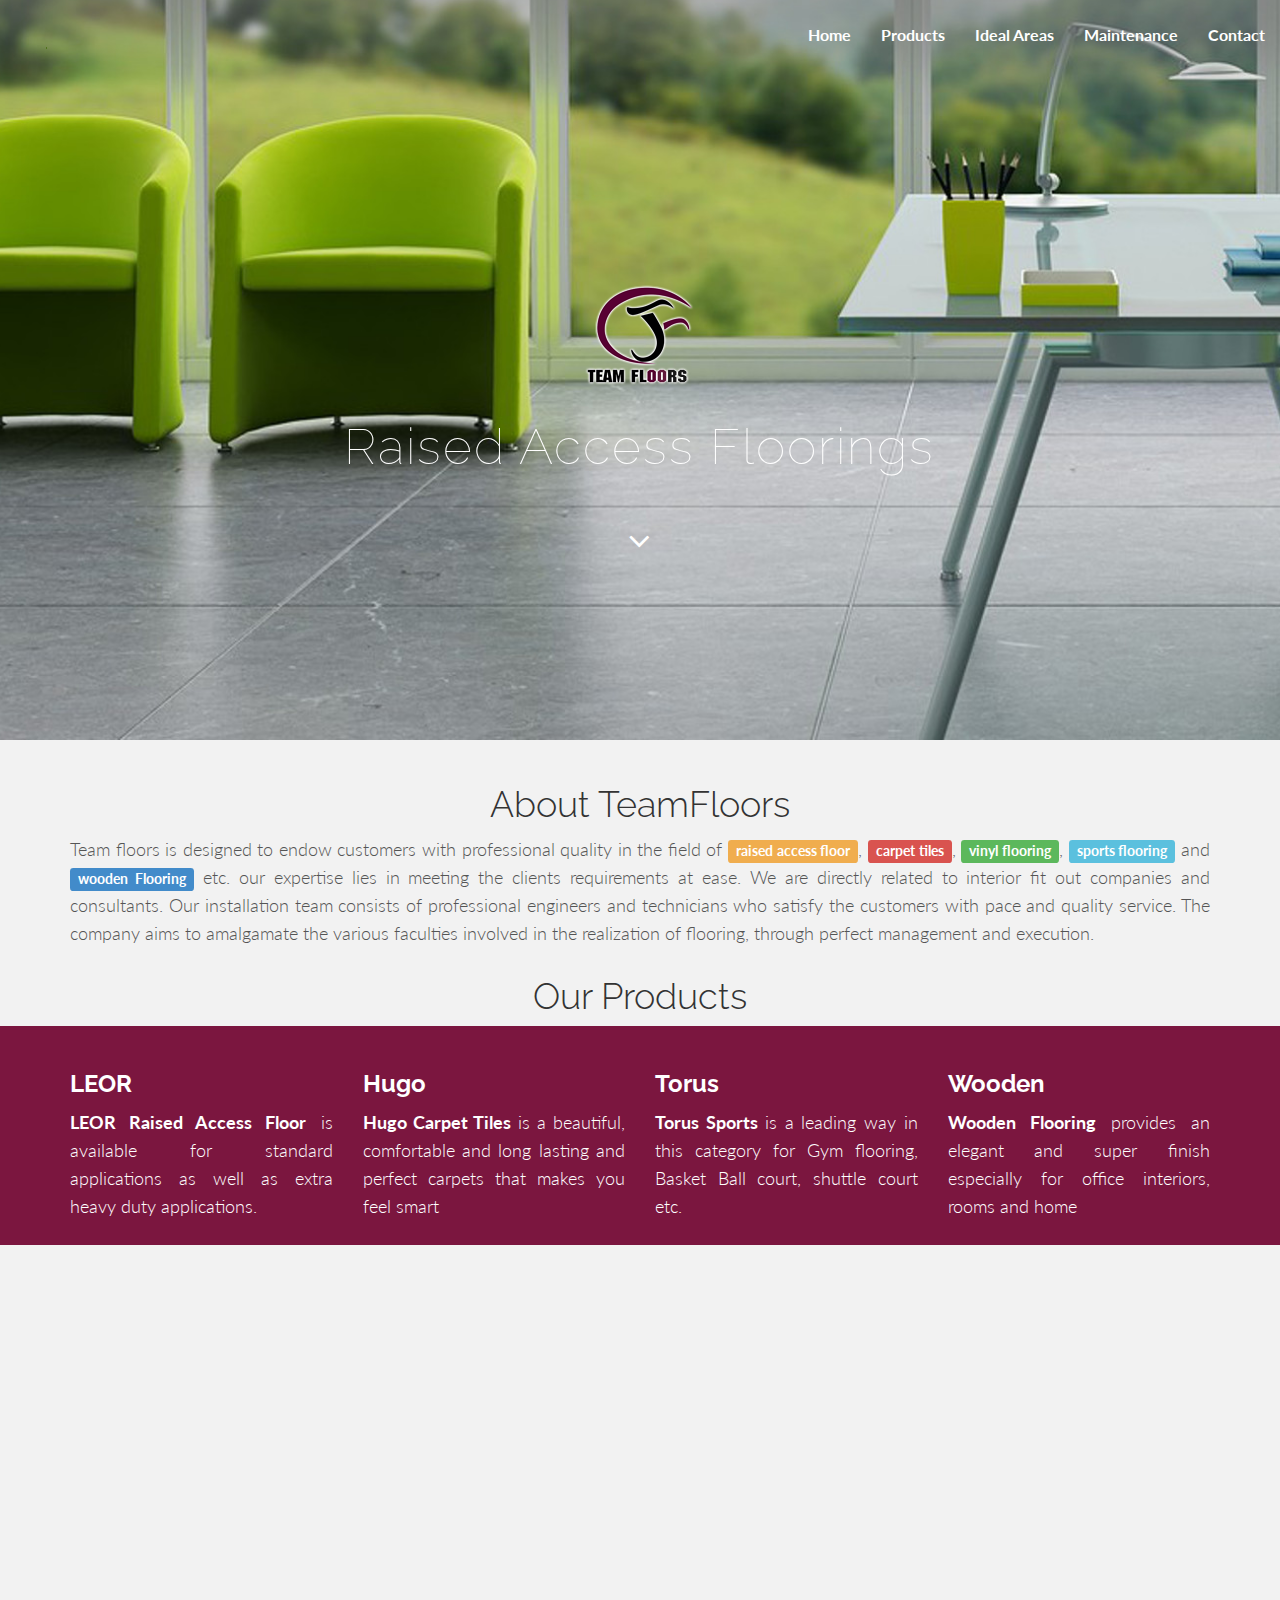
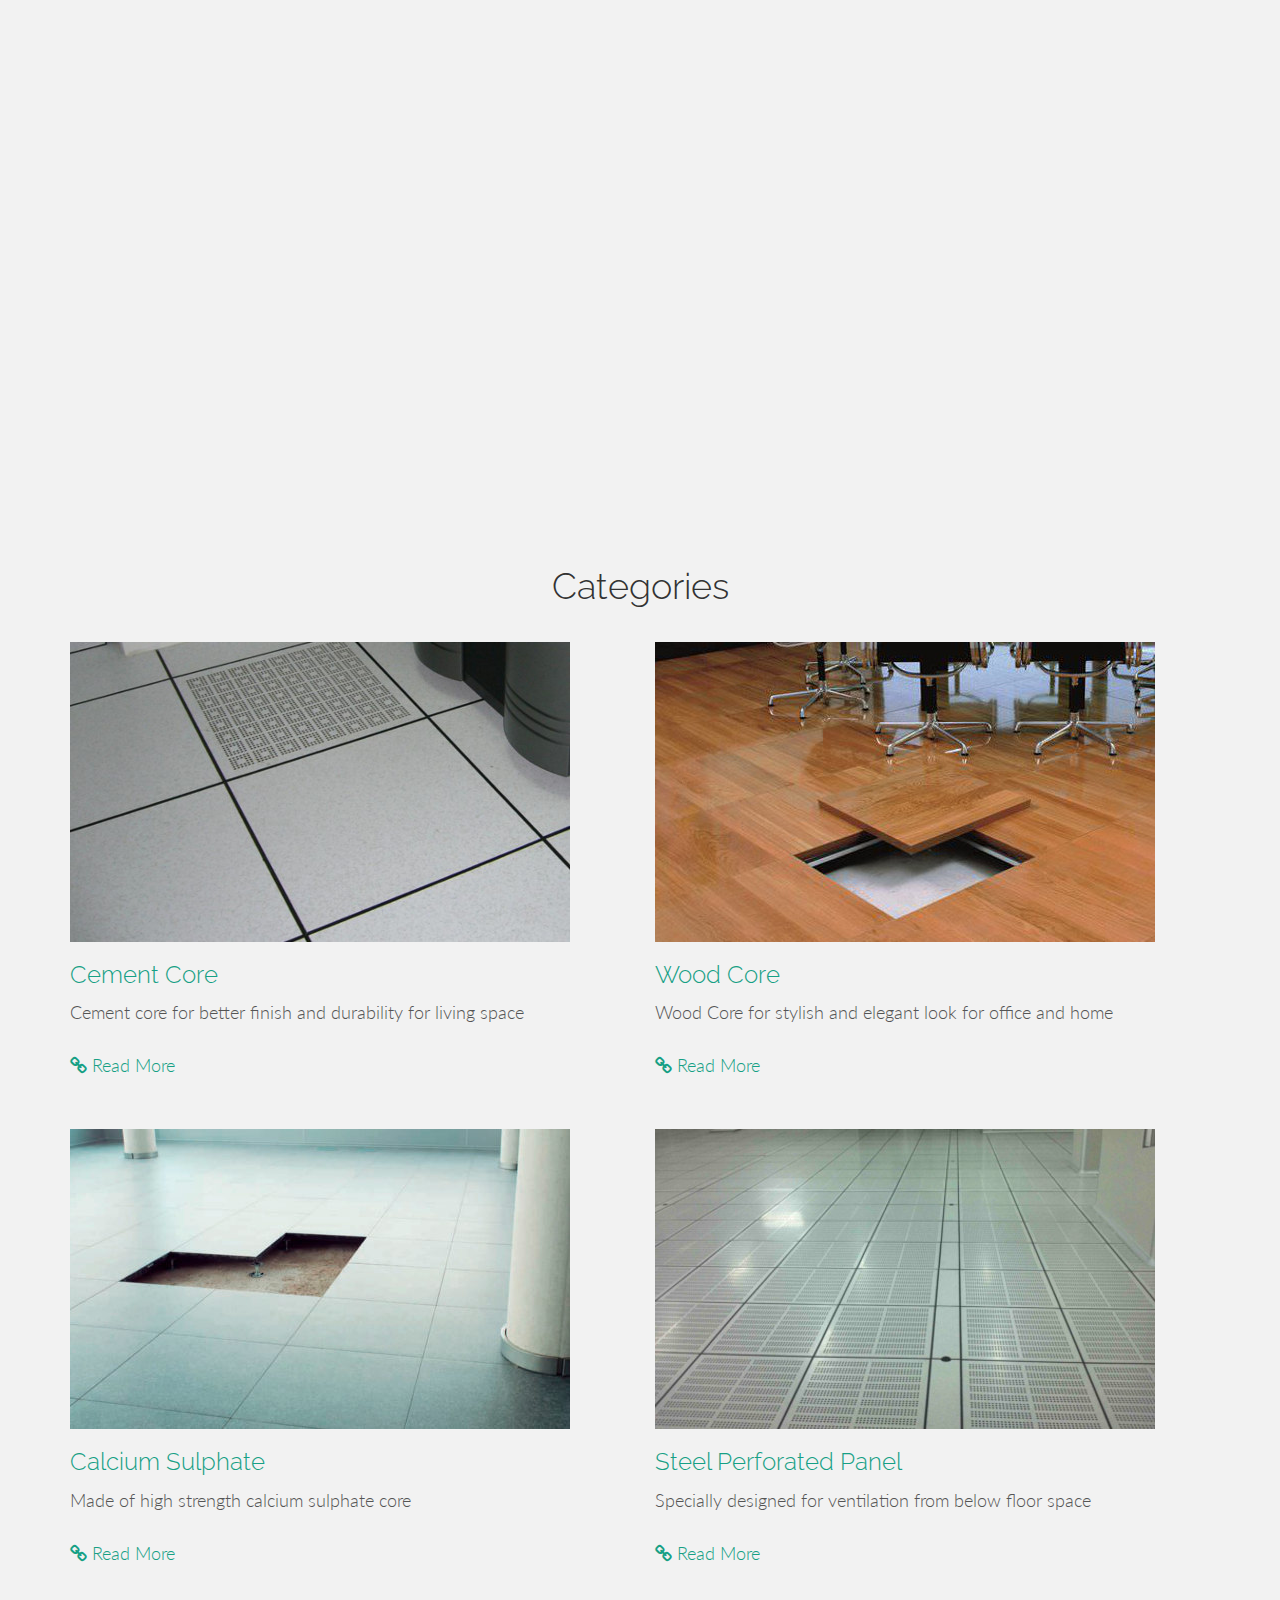
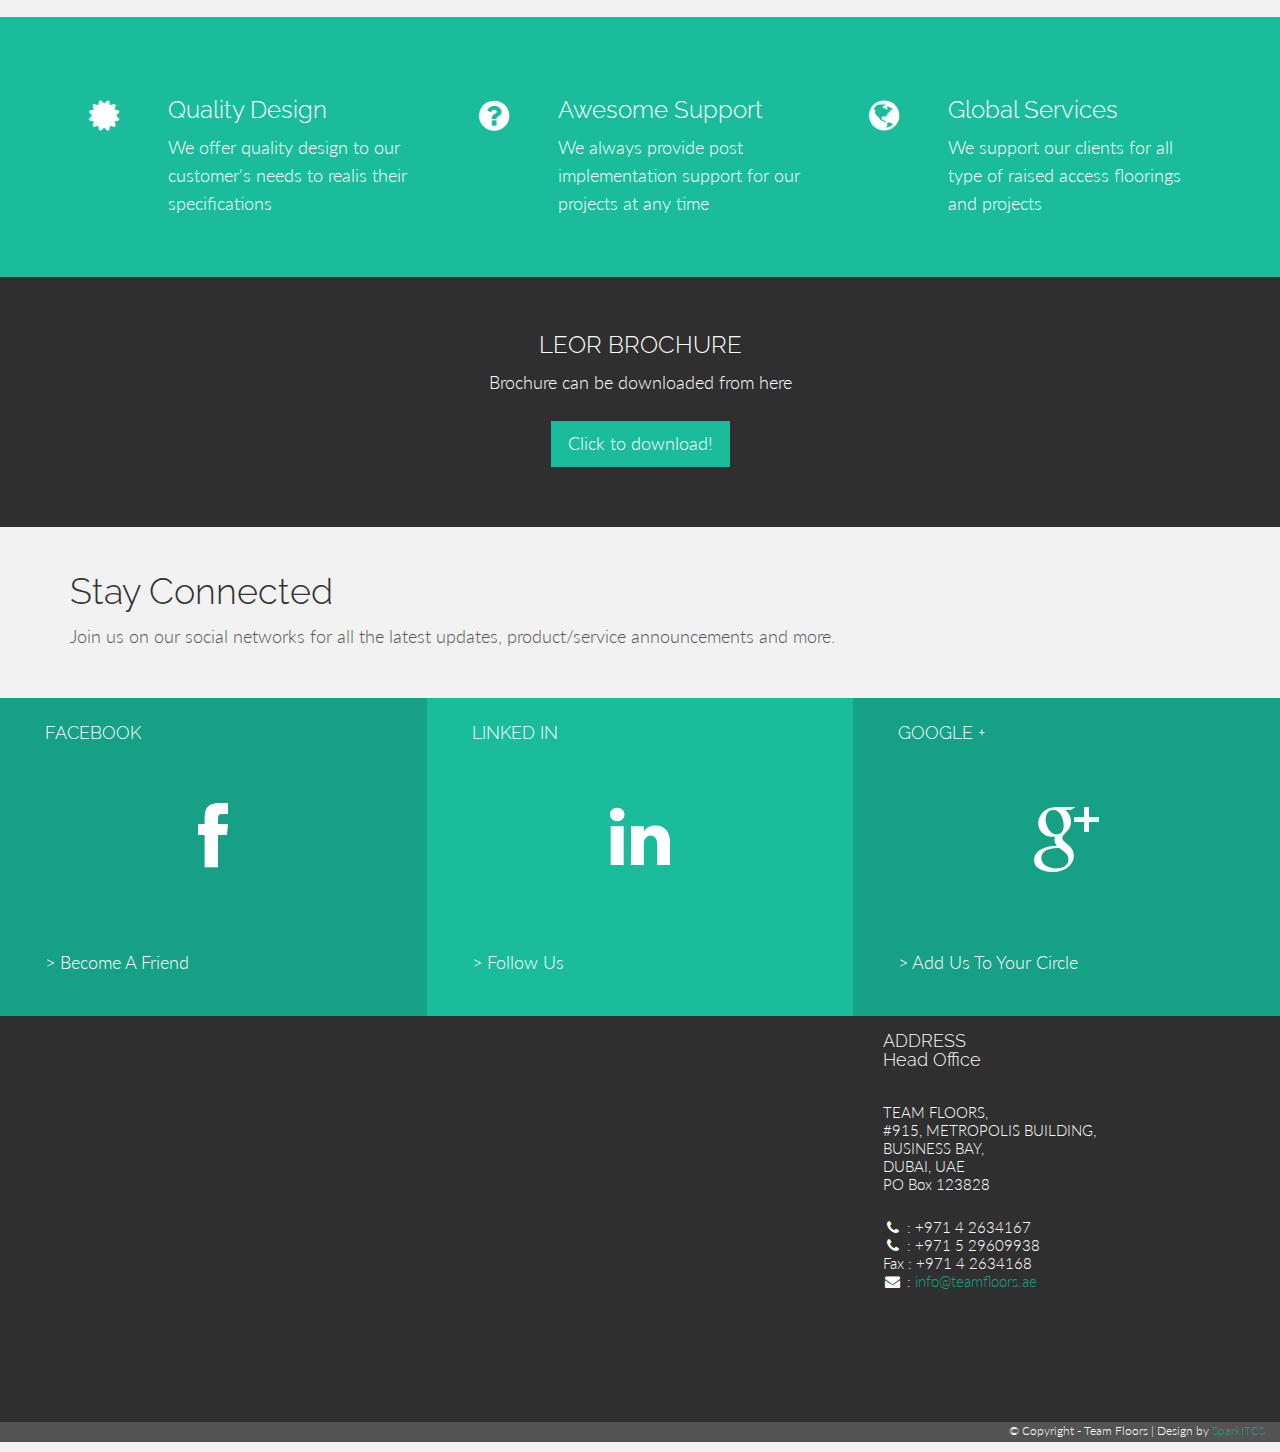
<file: index.html>
<!DOCTYPE html>
<html lang="en">
  <head>
    <meta charset="utf-8">
    <meta http-equiv="X-UA-Compatible" content="IE=edge">
    <meta name="viewport" content="width=device-width, initial-scale=1.0">
    <meta name="description" content="">
    <meta name="author" content="">
    <link rel="shortcut icon" href="assets/ico/favicon.png">

    <title>Team Floors</title>

    <!-- Bootstrap core CSS -->
    <link href="assets/css/bootstrap.css" rel="stylesheet">

    <!-- Custom styles for this template -->
    <link href="assets/css/main.css" rel="stylesheet">

    <link href="assets/css/font-awesome.min.css" rel="stylesheet">

    <link href='http://fonts.googleapis.com/css?family=Lato:300,400,700,300italic,400italic' rel='stylesheet' type='text/css'>
    <link href='http://fonts.googleapis.com/css?family=Raleway:400,300,700' rel='stylesheet' type='text/css'>
	
    <!-- HTML5 shim and Respond.js IE8 support of HTML5 elements and media queries -->
    <!--[if lt IE 9]>
      <script src="https://oss.maxcdn.com/libs/html5shiv/3.7.0/html5shiv.js"></script>
      <script src="https://oss.maxcdn.com/libs/respond.js/1.3.0/respond.min.js"></script>
    <![endif]-->
    
    <script src="assets/js/modernizr.custom.js"></script>
    
  </head>

  <body>

	<!-- Menu -->
	<!--
	<nav class="menu" id="theMenu">
		<div class="menu-wrap">
			<h1 class="logo"><a href="index.html#home">TeamFloors</a></h1>
			<i class="fa fa-arrow-right menu-close"></i>
			<a href="index.html">Home</a>
			<a href="#about">About</a>
			<a href="services.html">Ideal Areas</a>
			<a href="portfolio.html">Maintenance</a>			
			<a href="#contact">Contact</a>
			<a href="#"><i class="fa fa-facebook"></i></a>
			<a href="#"><i class="fa fa-twitter"></i></a>
			<a href="#"><i class="fa fa-dribbble"></i></a>
			<a href="#"><i class="fa fa-envelope"></i></a>
		</div>
		
		
		<div id="menuToggle"><i class="fa fa-bars"></i></div>
	</nav>
	-->
	<!-- MAIN IMAGE SECTION -->
	<div id="headerwrap" style="">
	<nav class="navbar navbar-default" >
	  <div class="container-fluid">
			<!-- Brand and toggle get grouped for better mobile display -->
			<div class="navbar-header">
			  <button type="button" class="navbar-toggle collapsed" data-toggle="collapse" data-target="#bs-example-navbar-collapse-1">
				<span class="sr-only">Toggle navigation</span>
				<span class="icon-bar"></span>
				<span class="icon-bar"></span>
				<span class="icon-bar"></span>
			  </button>
			  <a class="navbar-brand" href="#"><img src="logoSmallBlank.png" /></a>			  
			</div>
			<!-- Collect the nav links, forms, and other content for toggling -->
			<div class="collapse navbar-collapse" id="bs-example-navbar-collapse-1" >
			  <ul class="nav navbar-nav navbar-right">
				<li class=""><a href="#" class="menu-color">Home</a></li>
				<li><a href="#products" class="menu-color">Products</a></li>
				<li><a href="ideal.html" class="menu-color">Ideal Areas</a></li>
				<li><a href="maintenance.html" class="menu-color">Maintenance</a></li>
				<li><a href="#cf" class="menu-color">Contact</a></li>
			  </ul>
			</div>  
			
			
		</div>
	</nav>
		<div class="container-fluid">
		
			<div class="row">
				<div class="col-lg-8 col-lg-offset-2">
					
					<h1><img src="logo.png"></img></h1>
					<h2>Raised Access Floorings</h2>
					<div class="spacer"></div>
					<i class="fa fa-angle-down"></i>
				</div>
			</div><!-- row -->
		</div><!-- /container -->
	</div><!-- /headerwrap -->

	<!-- WELCOME SECTION -->
    <div class="container" id="about">
      <div class="row mt">
      	<div class="col-lg-12 centered">
	        <h1>About TeamFloors</h1>
	        <p align="justify">
			Team floors is designed to endow customers with professional quality in the field of <span class="label label-warning">raised access floor</span>, <span class="label label-danger">carpet tiles</span>, <span class="label label-success">vinyl flooring</span>, <span class="label label-info">sports flooring</span> and <span class="label label-primary">wooden Flooring</span> etc. our expertise lies in meeting the clients requirements at ease. We are directly related to interior fit out companies and consultants. Our installation team consists of professional engineers and technicians who satisfy the customers with pace and quality service. The company aims to amalgamate the various faculties involved in the realization of flooring, through perfect management and execution.</p>
      	</div>
      	
      </div><!-- /row -->
    </div><!-- /.container -->	
	
	<div class="container" id="products" style="border-bottom:0px;margin-top:-40px;">
      <div class="row mt">
      	<div class="col-lg-12 centered">
	        <h1>Our Products</h1>	        
      	</div>      	
      </div><!-- /row -->
    </div><!-- /.container -->

	<!-- SERVICES SECTION -->
	<div id="products" style="background-color:#7b163f;color:#fff;">
		<div class="container">
			<div class="row mt">		
				<div class="col-lg-3">
					<h3><a href="prd-leor.html" style="color:#fff;"><b>LEOR</b></a></h3>
					<p align="justify">
						<a href="prd-leor.html" style="color:#fff;">
						<b>LEOR Raised Access Floor</b> is available for standard applications as well as extra heavy duty applications.
						</a>
					</p>
				</div>		
				
				<div class="col-lg-3">
					<h3><a href="prd-hugo.html" style="color:#fff;"><b>Hugo</b></a></h3>
					<p align="justify">
					<b>Hugo Carpet Tiles</b> is a beautiful, comfortable and long lasting and perfect carpets that makes you feel smart
					</p>
				</div>
				
				<div class="col-lg-3">
					<h3><a href="prd-torus-sports.html" style="color:#fff;"><b>Torus</b></a></h3>
					<p align="justify">
					<b>Torus Sports</b>  is a leading way in this category for Gym flooring, Basket Ball court, shuttle court etc.
					</p>
				</div>
				
				<div class="col-lg-3">
					<h3><a href="wooden-flooring.html" style="color:#fff;"><b>Wooden</b> </a></h3>
					<p align="justify">
					<b>Wooden Flooring</b> provides an elegant and super finish especially for office interiors, rooms and home
					</p>
				</div>
				
		
			
			</div><!-- row -->
		</div><!-- container -->
	</div><!-- services section -->

	<!-- PORTFOLIO SECTION -->
    <div id="portfolio">
    	<div class="container"
	    	<div class="row mt">
				<ul class="grid effect-2" id="grid">
					<li><a href="laminated-sparky.html"><img src="assets/img/portfolio/11.png"></a></li>
					<li><a href="pedestal.html"><img src="assets/img/portfolio/13.png"></a></li>
					<li><a href="prd-torus-sports.html"><img src="assets/img/portfolio/2.jpg"></a></li>					
					<li><a href="prd-leor.html"><img src="assets/img/portfolio/12.png"></a></li>
					<li><a href="prd-hugo.html"><img src="assets/img/portfolio/4.jpg"></a></li>
					
					<li><a href="wooden-flooring.html"><img src="assets/img/portfolio/1.jpg"></a></li>
					
										
				</ul>
	    	</div><!-- row -->
	    </div><!-- container -->
    </div><!-- portfolio -->
	
	
	<!-- BLOG POSTS -->
	<div class="container" id="categories">
		<div class="row mt">
			<div class="col-lg-12 centered">
				<h1>Categories</h1>
			</div><!-- col-lg-12 -->
		</div><!-- row -->
		
		<div class="row mt">
			<div class="col-lg-6">
				<a href="cement-core.html">
					<img class="img-responsive" src="assets/img/cement-core.jpg" alt="">
				</a>
				<h3><a href="cement-core.html">Cement Core</a></h3>
				<p>Cement core for better finish and durability for living space</p>
				<p><a href="cement-core.html"><i class="fa fa-link"></i> Read More</a></p>
			</div>
			<div class="col-lg-6">
				<a href="wood-core.html">
					<img class="img-responsive" src="assets/img/wood-core.jpg" alt="">
				</a>
				<h3><a href="wood-core.html">Wood Core</a></h3>
				<p>Wood Core for stylish and elegant look for office and home</p>
				<p><a href="wood-core.html"><i class="fa fa-link"></i> Read More</a></p>
			</div>
		</div><!-- row -->
		
		<div class="row mt">
			<div class="col-lg-6">
				<a href="calcium-sulphate.html">
					<img class="img-responsive" src="assets/img/calcium-sulphate.jpg" alt="">
				<h3><a href="calcium-sulphate.html">Calcium Sulphate</a></h3>
				<p>Made of high strength calcium sulphate core</p>
				<p><a href="calcium-sulphate.html"><i class="fa fa-link"></i> Read More</a></p>
			</div>
			<div class="col-lg-6">
				<a href="steel-perforated.html">
					<img class="img-responsive" src="assets/img/steel-perforated1.jpg" alt="">
				</a>	
				<h3><a href="steel-perforated.html">Steel Perforated Panel</a></h3>
				<p>Specially designed for ventilation from below floor space</p>
				<p><a href="steel-perforated.html"><i class="fa fa-link"></i> Read More</a></p>
			</div>
		</div><!-- row -->
	</div><!-- container -->
	
    
	<!-- SERVICES SECTION -->
	<div id="services">
		<div class="container">
			<div class="row mt">
				<div class="col-lg-1 centered">
					<i class="fa fa-certificate"></i>
				</div>
				<div class="col-lg-3">
					<h3>Quality Design</h3>
					<p>We offer quality design to our customer's needs to realis their specifications</p>
				</div>

				<div class="col-lg-1 centered">
					<i class="fa fa-question-circle"></i>
				</div>
				<div class="col-lg-3">
					<h3>Awesome Support</h3>
					<p>We always provide post implementation support for our projects at any time</p>
				</div>
			
			
				<div class="col-lg-1 centered">
					<i class="fa fa-globe"></i>
				</div>
				<div class="col-lg-3">
					<h3>Global Services</h3>
					<p>We support our clients for all type of raised access floorings and projects</p>
				</div>
			
			</div><!-- row -->
		</div><!-- container -->
	</div><!-- services section -->	
	
	<!-- CALL TO ACTION -->
	<div id="call">
		<div class="container">
			<div class="row">
				<h3>LEOR BROCHURE</h3>
				<div class="col-lg-8 col-lg-offset-2">
					<p>Brochure can be downloaded from here</p>
					<p>
					<a href="LEOR_ Brochure.pdf" download class="btn btn-green btn-lg">Click to download!</a>
					</p>
				</div>
			</div><!-- row -->
		</div><!-- container -->
	</div><!-- Call to action -->
	


	<div class="container">
		<div class="row mt">
			<div class="col-lg-12">
				<h1>Stay Connected</h1>
				<p>Join us on our social networks for all the latest updates, product/service announcements and more.</p>
				<br>
			</div><!-- col-lg-12 -->
		</div><!-- row -->
	</div><!-- container -->
	
	
	<!-- SOCIAL FOOTER --->
	<section id="contact"></section>
	<div id="sf">
		<div class="container">
			<div class="row">
				<div class="col-lg-4 dg">
					<h4 class="ml">FACEBOOK</h4>
					<p class="centered"><a href="https://www.facebook.com/leorfloors"><i class="fa fa-facebook"></i></a></p>
					<p class="ml">> Become A Friend</p>
				</div>
				<div class="col-lg-4 lg">
					<h4 class="ml">LINKED IN</h4>
					<p class="centered"><a href="https://www.linkedin.com/hp/?dnr=RRUTuks_JMUjja8lQueHVksCpMH4NKkPxSO7"><i class="fa fa-linkedin"></i></a></p>
					<p class="ml">> Follow Us</p>
				</div>
				<div class="col-lg-4 dg">
					<h4 class="ml">GOOGLE +</h4>
					<p class="centered"><a href="https://plus.google.com/u/0/104657402915787593161/posts"><i class="fa fa-google-plus"></i></a></p>
					<p class="ml">> Add Us To Your Circle</p>
				</div>
			</div><!-- row -->
		</div><!-- container -->
	</div><!-- Social Footer -->
	
	<!-- CONTACT FOOTER --->
	<div id="cf">
		<div class="container">
			<div class="row">
				<div class="col-lg-8">
		        	<div id="mapwrap">
						<iframe height="400" width="100%" frameborder="0" scrolling="no" marginheight="0" marginwidth="0" src="https://www.google.com/maps/embed?pb=!1m20!1m8!1m3!1d3610.579874064392!2d55.266639999999995!3d25.18366!3m2!1i1024!2i768!4f13.1!4m9!1i0!3e6!4m0!4m5!1s0x3e5f69cd8f669cbf%3A0x6c574a73fa425d58!2sMetropolis+Building+-+Dubai+-+United+Arab+Emirates!3m2!1d25.18366!2d55.266639999999995!5e0!3m2!1sen!2sin!4v1429507558200"></iframe>
					</div>	
				</div><!--col-lg-8-->
				<div class="col-lg-4">
					<h4>ADDRESS<br/>Head Office</h4>
					<br>
					<p>
						TEAM FLOORS,<br/>
						#915, METROPOLIS BUILDING,<br/>
						BUSINESS BAY,<br/>
						DUBAI, UAE<br/>
						PO Box 123828
					</p>
					<p>
						<i class="fa fa-phone fa-fw"></i> : +971 4 2634167<br/>
						<i class="fa fa-phone fa-fw"></i> : +971 5 29609938<br/>
						Fax : +971 4 2634168<br/>
						<i class="fa fa-envelope fa-fw"></i> : <a href="mailto:info@teamfloors.ae">info@teamfloors.ae</a>
					</p>
					<p></p>
				</div><!--col-lg-4-->				
			</div><!-- row -->
		
			<div class="row"> <!-- Copyright -->			
				<div class="col-lg-12 text-right" style="background-color:#535353; height:20px; color:#fff; font-size: 12px;">
					&copy; Copyright - Team Floors  |  Design by <a href="http://sparkitcs.com/">SparkITCS</a>
				</div>	
			</div>
		
		</div><!-- container -->
	</div><!-- Contact Footer -->
	
	

    <!-- Bootstrap core JavaScript
    ================================================== -->
    <!-- Placed at the end of the document so the pages load faster -->
    <script src="https://code.jquery.com/jquery-1.10.2.min.js"></script>
    <script src="assets/js/bootstrap.min.js"></script>
    <script src="assets/js/main.js"></script>
	<script src="assets/js/masonry.pkgd.min.js"></script>
	<script src="assets/js/imagesloaded.js"></script>
    <script src="assets/js/classie.js"></script>
	<script src="assets/js/AnimOnScroll.js"></script>
	<script>
		new AnimOnScroll( document.getElementById( 'grid' ), {
			minDuration : 0.4,
			maxDuration : 0.7,
			viewportFactor : 0.2
		} );
	</script>
  </body>
</html>
</file>
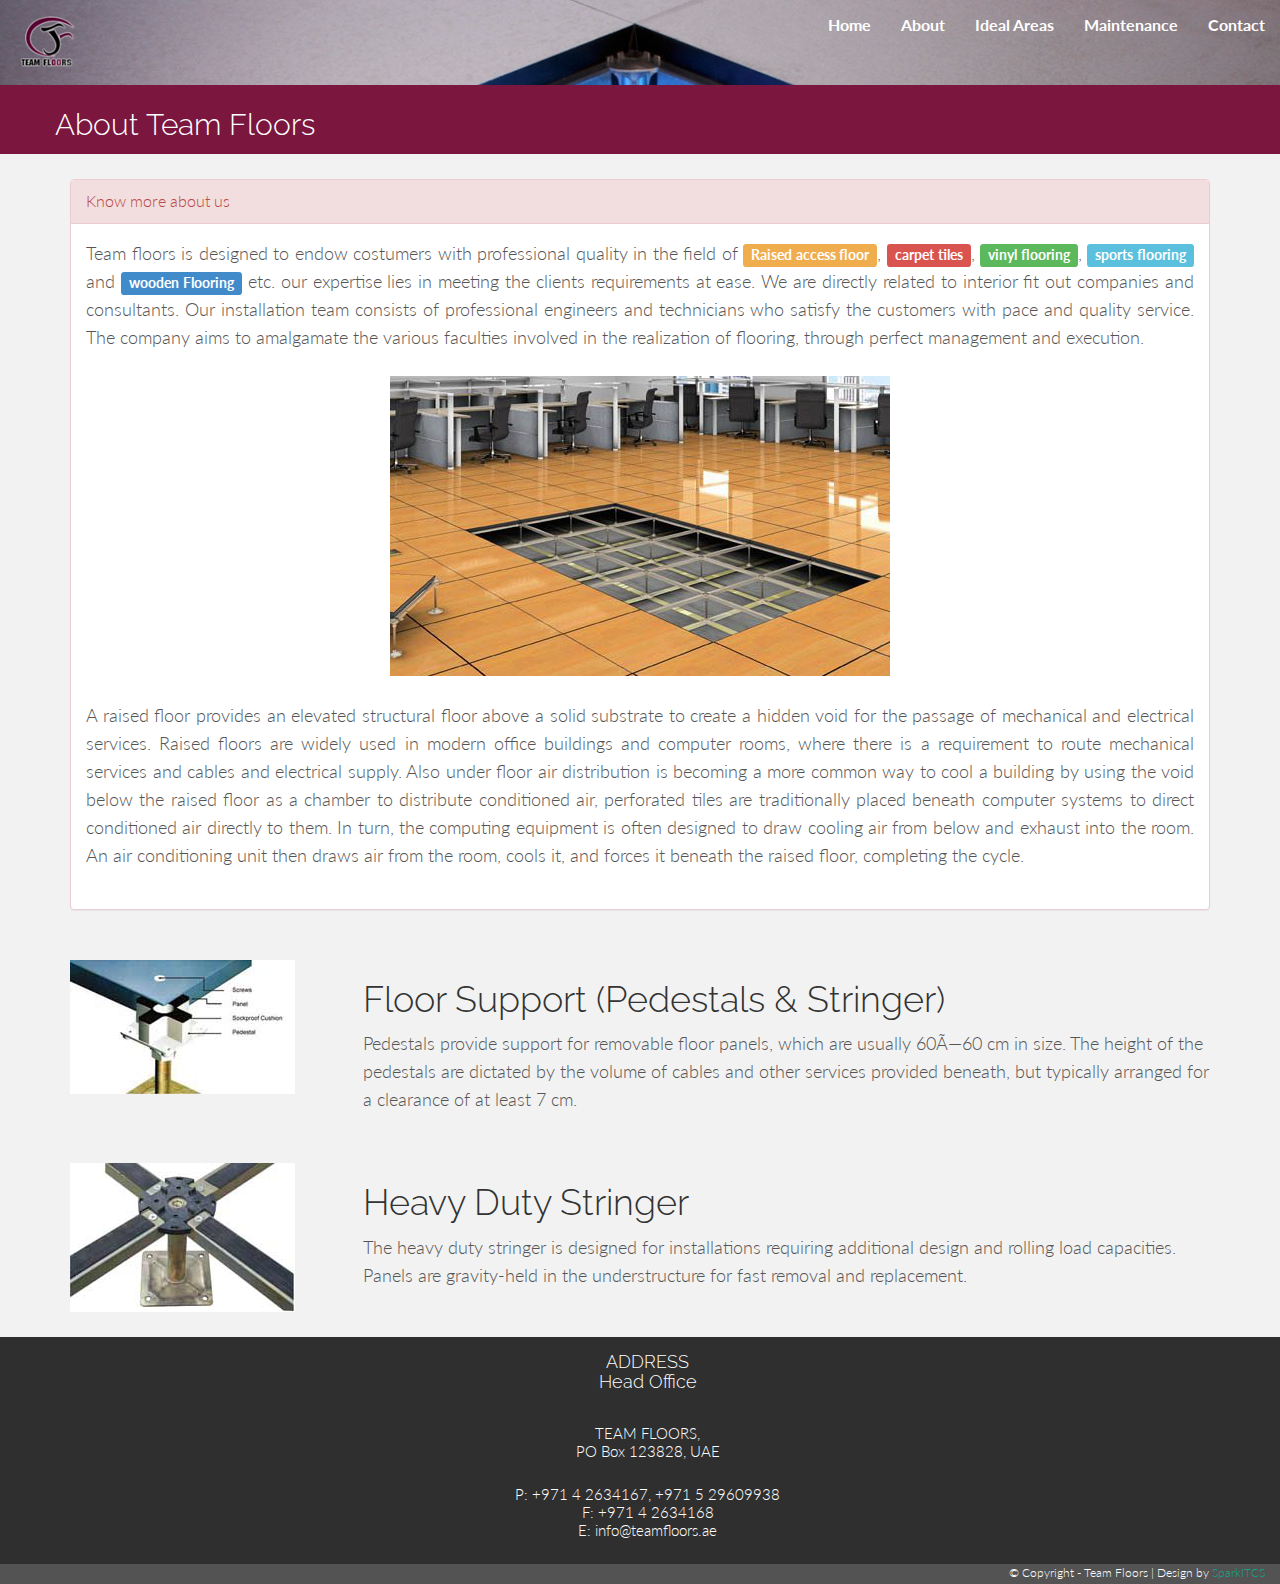
<file: about.html>
<!DOCTYPE html>
<html lang="en">
  <head>
    <meta charset="utf-8">
    <meta http-equiv="X-UA-Compatible" content="IE=edge">
    <meta name="viewport" content="width=device-width, initial-scale=1.0">
    <meta name="description" content="">
    <meta name="author" content="">
    <link rel="shortcut icon" href="assets/ico/favicon.png">

    <title>Team Floors : About</title>

    <!-- Bootstrap core CSS -->
    <link href="assets/css/bootstrap.css" rel="stylesheet">

    <!-- Custom styles for this template -->
    <link href="assets/css/main.css" rel="stylesheet">

    <link href="assets/css/font-awesome.min.css" rel="stylesheet">

    <link href='http://fonts.googleapis.com/css?family=Lato:300,400,700,300italic,400italic' rel='stylesheet' type='text/css'>
    <link href='http://fonts.googleapis.com/css?family=Raleway:400,300,700' rel='stylesheet' type='text/css'>

    <!-- HTML5 shim and Respond.js IE8 support of HTML5 elements and media queries -->
    <!--[if lt IE 9]>
      <script src="https://oss.maxcdn.com/libs/html5shiv/3.7.0/html5shiv.js"></script>
      <script src="https://oss.maxcdn.com/libs/respond.js/1.3.0/respond.min.js"></script>
    <![endif]-->
    
    <script src="assets/js/modernizr.custom.js"></script>
    
  </head>

  <body>

	<div style="background-color:gray;" class="sparkBanner">
	<nav class="navbar navbar-default" >
	  <div class="container-fluid">
			<!-- Brand and toggle get grouped for better mobile display -->
			<div class="navbar-header">
			  <button type="button" class="navbar-toggle collapsed" data-toggle="collapse" data-target="#bs-example-navbar-collapse-1">
				<span class="sr-only">Toggle navigation</span>
				<span class="icon-bar"></span>
				<span class="icon-bar"></span>
				<span class="icon-bar"></span>
			  </button>
			  <a class="navbar-brand" href="#"><img src="logoSmall.png" /></a>			  
			</div>
			<!-- Collect the nav links, forms, and other content for toggling -->
			<div class="collapse navbar-collapse" id="bs-example-navbar-collapse-1" >
			  <ul class="nav navbar-nav navbar-right">
				<li class=""><a href="index.html" class="menu-color">Home</a></li>
				<li><a href="about.html" class="menu-color">About</a></li>
				<li><a href="ideal.html" class="menu-color">Ideal Areas</a></li>
				<li><a href="maintenance.html" class="menu-color">Maintenance</a></li>
				<li><a href="#cf" class="menu-color">Contact</a></li>
			  </ul>
			</div>  
			
			
		</div>
	</nav>
	</div>
	
	<!-- MAIN PROJECT SECTION -->
	<div id="spSpark" style="margin-top:-20px;background-color:#7b163f;">
		<div class="container">
			<div class="row">
				<h2>About Team Floors</h2>
			</div><!-- row -->
		</div><!-- /container -->
	</div><!-- /portrwrap -->

   
	<!-- BLOG POSTS -->
	<div class="container" id="posts">	
		<div class="row mt">
			<div class="col-lg-12">			

				<div class="panel panel-danger">
					<div class="panel-heading">Know more about us</div>
					<div class="panel-body">
						<p align="justify">Team floors is designed to endow costumers with professional quality in the field of <span class="label label-warning">Raised access floor</span>, <span class="label label-danger">carpet tiles</span>, <span class="label label-success">vinyl flooring</span>, <span class="label label-info">sports flooring</span> and <span class="label label-primary">wooden Flooring</span> etc. our expertise lies in meeting the clients requirements at ease. We are directly related to interior fit out companies and consultants. Our installation team consists of professional engineers and technicians who satisfy the customers with pace and quality service. The company aims to amalgamate the various faculties involved in the realization of flooring, through perfect management and execution.</p>

						<p align="center">
						<img class="img-responsive" src="assets/img/post01.jpg" alt="Spot Theme">
						</p>
						
						<p align="justify">
						A raised floor provides an elevated structural floor above a solid substrate to create a hidden void for the passage of mechanical and electrical services. Raised floors are widely used in modern office buildings and computer rooms, where there is a requirement to route mechanical services and cables and electrical supply. Also under floor air distribution is becoming a more common way to cool a building by using the void below the raised floor as a chamber to distribute conditioned air, perforated tiles are traditionally placed beneath computer systems to direct conditioned air directly to them. In turn, the computing equipment is often designed to draw cooling air from below and exhaust into the room. An air conditioning unit then draws air from the room, cools it, and forces it beneath the raised floor, completing the cycle. 
						</p>	
						
					</div>
				</div>
			
				
				
				</p>
			</div>
		</div><!-- row -->		
	</div><!-- container -->
	
	
	<!-- CHART IMAGE SECTION -->    
	<div class="container">
	  <div class="row mt">
		  <div class="col-lg-3 chart hidden-sm hidden-xs">
			<img class="img-responsive" src="assets/img/about-02.jpg" alt="">
		  </div><!-- col-lg-8 -->
		  
		  <div class="col-lg-9">
			<h1>Floor Support (Pedestals & Stringer)</h1>
			<p>
			Pedestals provide support for removable floor panels, which are usually 60Ã—60 cm in size. The height of the pedestals are dictated by the volume of cables and other services provided beneath, but typically arranged for a clearance of at least 7 cm.
			</p>
		  </div><!-- col-lg-4 -->
	  </div><!-- /row -->
	</div><!-- /.container -->
    
	<div class="container">
	  <div class="row mt">
		  <div class="col-lg-3 chart hidden-sm hidden-xs">
			<img class="img-responsive" src="assets/img/about-03.jpg" alt="">
		  </div><!-- col-lg-8 -->
		  
		  <div class="col-lg-9">
			<h1>Heavy Duty Stringer</h1>
			<p>
			The heavy duty stringer is designed for installations requiring additional design and rolling load capacities. Panels are gravity-held in the understructure for fast removal and replacement.
			</p>
		  </div><!-- col-lg-4 -->
	  </div><!-- /row -->
	</div><!-- /.container -->
	
	<br>
	
	<!-- CONTACT FOOTER --->
	<div id="cf">
		<div class="container">
			<div class="row">
				<div class="col-lg-12 centered">
					<h4>ADDRESS<br/>Head Office</h4>
					<br>
					<p>
						TEAM FLOORS,<br/>
						PO Box 123828, UAE
					</p>
					<p>
						P: +971 4 2634167, +971 5 29609938<br/>
						F: +971 4 2634168<br/>
						E: <a href="mailto:#" style="color:#fff;">info@teamfloors.ae</a>
					</p>
					<p></p>
				</div><!--col-lg-4-->
				<div class="col-lg-12 text-right" style="background-color:#535353; height:20px; color:#fff; font-size: 12px;">
					&copy; Copyright - Team Floors  |  Design by <a href="http://sparkitcs.com/">SparkITCS</a>
				</div>
			</div><!-- row -->
		</div><!-- container -->
	</div><!-- Contact Footer -->
	

    <!-- Bootstrap core JavaScript
    ================================================== -->
    <!-- Placed at the end of the document so the pages load faster -->
    <script src="https://code.jquery.com/jquery-1.10.2.min.js"></script>
    <script src="assets/js/bootstrap.min.js"></script>
    <script src="assets/js/main.js"></script>
	<script src="assets/js/masonry.pkgd.min.js"></script>
	<script src="assets/js/imagesloaded.js"></script>
    <script src="assets/js/classie.js"></script>
	<script src="assets/js/AnimOnScroll.js"></script>
	<script>
		new AnimOnScroll( document.getElementById( 'process' ), {
			minDuration : 0.4,
			maxDuration : 0.7,
			viewportFactor : 0.2
		} );
	</script>
  </body>
</html>
</file>
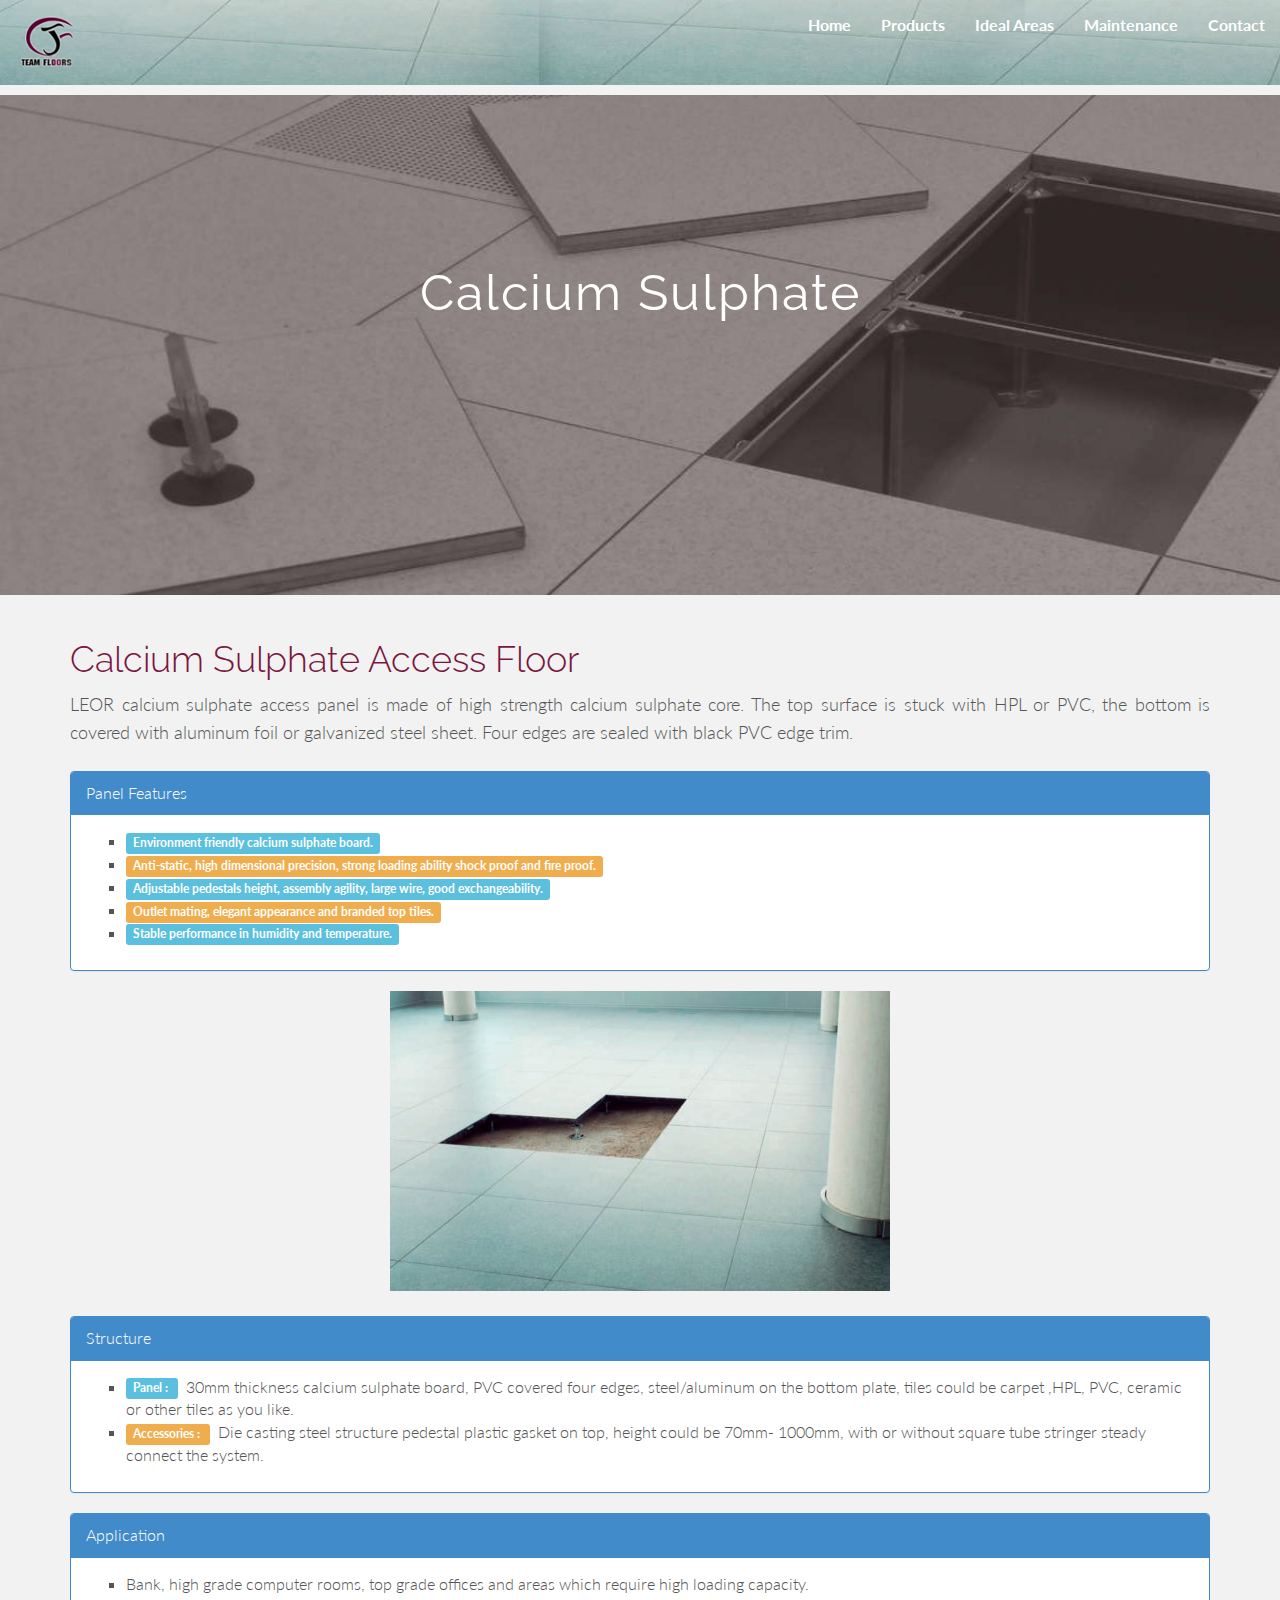
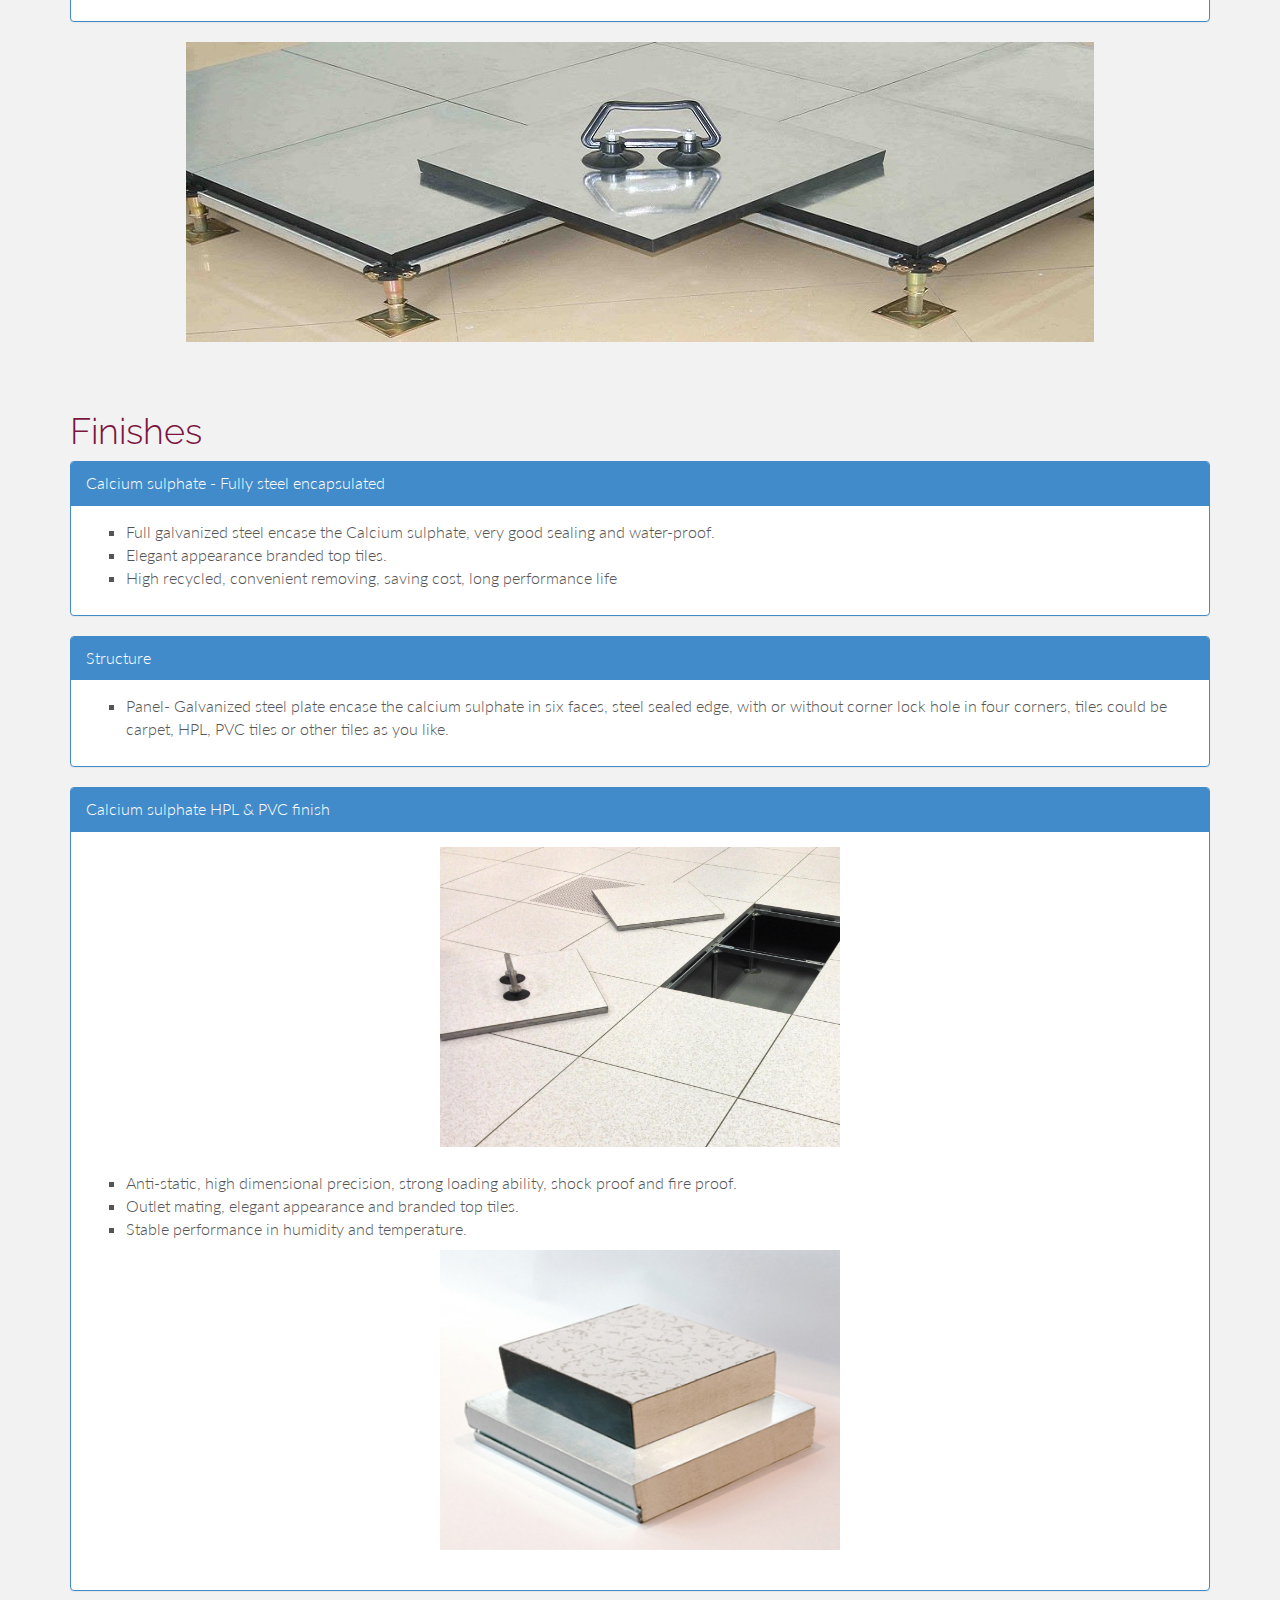
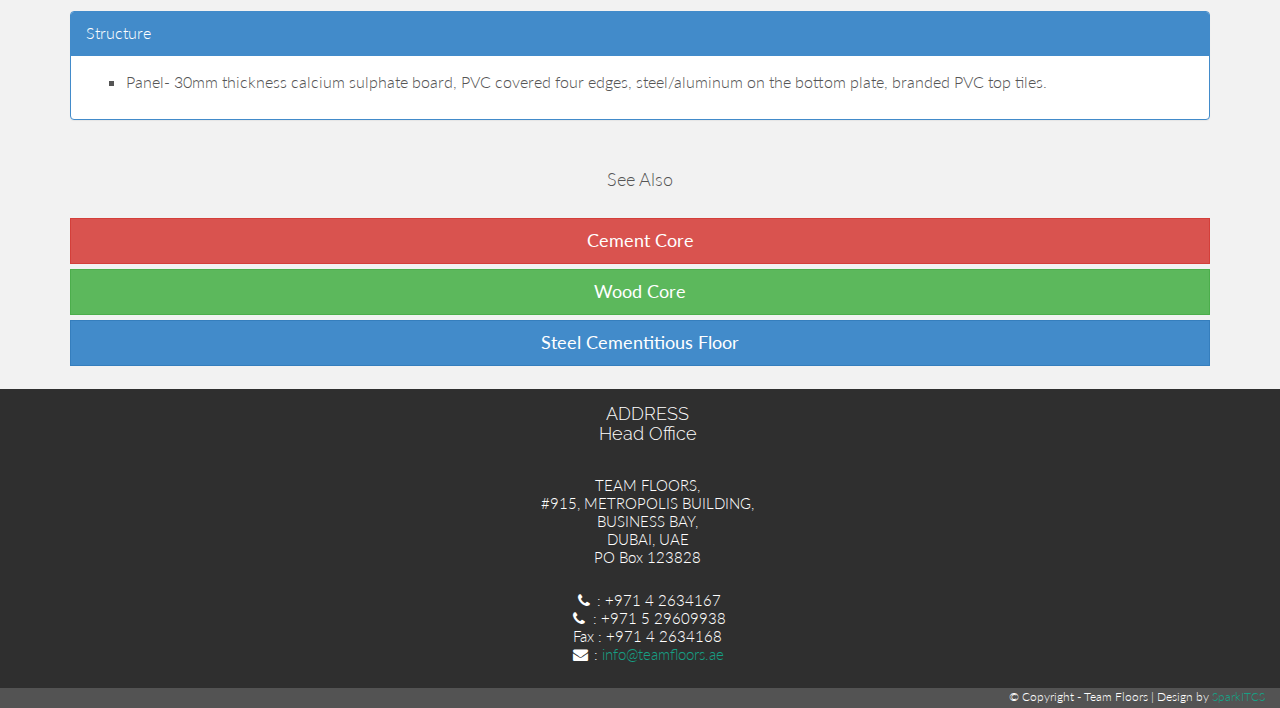
<file: calcium-sulphate.html>
<!DOCTYPE html>
<html lang="en">
  <head>
    <meta charset="utf-8">
    <meta http-equiv="X-UA-Compatible" content="IE=edge">
    <meta name="viewport" content="width=device-width, initial-scale=1.0">
    <meta name="description" content="">
    <meta name="author" content="">
    <link rel="shortcut icon" href="assets/ico/favicon.png">

    <title>Team Floors</title>

    <!-- Bootstrap core CSS -->
    <link href="assets/css/bootstrap.css" rel="stylesheet">

    <!-- Custom styles for this template -->
    <link href="assets/css/main.css" rel="stylesheet">

    <link href="assets/css/font-awesome.min.css" rel="stylesheet">

    <link href='http://fonts.googleapis.com/css?family=Lato:300,400,700,300italic,400italic' rel='stylesheet' type='text/css'>
    <link href='http://fonts.googleapis.com/css?family=Raleway:400,300,700' rel='stylesheet' type='text/css'>

    <!-- HTML5 shim and Respond.js IE8 support of HTML5 elements and media queries -->
    <!--[if lt IE 9]>
      <script src="https://oss.maxcdn.com/libs/html5shiv/3.7.0/html5shiv.js"></script>
      <script src="https://oss.maxcdn.com/libs/respond.js/1.3.0/respond.min.js"></script>
    <![endif]-->
    
    <script src="assets/js/modernizr.custom.js"></script>
    
  </head>

  <body>

	<div style="background-color:gray;" class="sparkBannerCalSul">
	<nav class="navbar navbar-default" >
	  <div class="container-fluid">
			<!-- Brand and toggle get grouped for better mobile display -->
			<div class="navbar-header">
			  <button type="button" class="navbar-toggle collapsed" data-toggle="collapse" data-target="#bs-example-navbar-collapse-1">
				<span class="sr-only">Toggle navigation</span>
				<span class="icon-bar"></span>
				<span class="icon-bar"></span>
				<span class="icon-bar"></span>
			  </button>
			  <a class="navbar-brand" href="#"><img src="logoSmall.png" /></a>			  
			</div>
			<!-- Collect the nav links, forms, and other content for toggling -->
			<div class="collapse navbar-collapse" id="bs-example-navbar-collapse-1" >
			  <ul class="nav navbar-nav navbar-right">
				<li class=""><a href="index.html" class="menu-color">Home</a></li>
				<li><a href="index.html#products" class="menu-color">Products</a></li>
				<li><a href="ideal.html" class="menu-color">Ideal Areas</a></li>
				<li><a href="maintenance.html" class="menu-color">Maintenance</a></li>
				<li><a href="#cf" class="menu-color">Contact</a></li>
			  </ul>
			</div>  
			
			
		</div>
	</nav>
	</div>
	
    <!-- MAIN IMAGE SECTION -->
	<div id="sparkCalSulphate">
		<div class="container">
			<div class="row">
				<div class="col-lg-8 col-lg-offset-2">
					<h2>Calcium Sulphate</h2>
				</div>
			</div><!-- row -->
		</div><!-- /container -->
	</div><!-- /portrwrap -->
 
   
	<div class="container" id="carpet" >
		<div class="row mt" id="calciumSulphate">
			<div class="col-lg-12">
				<h1 style="color:#7b163f;">Calcium Sulphate Access Floor</h1>
				
				<p align="justify">LEOR calcium sulphate access panel is made of high strength calcium sulphate core. The top surface is stuck with HPL or PVC, the bottom is covered with aluminum foil or galvanized steel sheet. Four edges are sealed with black PVC edge trim.</p>
				
				
				<div class="panel panel-primary">
					<div class="panel-heading">Panel Features</div>
					<div class="panel-body">
						<ul>
							<li style="list-style:square;"><span class="label label-info">Environment friendly calcium sulphate board.</span></li>
							<li style="list-style:square;"><span class="label label-warning">Anti-static, high dimensional precision, strong loading ability shock proof and fire proof.</span></li>
							<li style="list-style:square;"><span class="label label-info">Adjustable pedestals height, assembly agility, large wire, good exchangeability.</span></li>
							<li style="list-style:square;"><span class="label label-warning">Outlet mating, elegant appearance and branded top tiles.</span></li>
							<li style="list-style:square;"><span class="label label-info">Stable performance in humidity and temperature.</span></li>
						</ul>						
					</div>
				</div>
				
				
				<p align="center">
					<img class="img-responsive" src="assets/img/calcium-sulphate.jpg" alt="Spot Theme">							
				</p>
				
				<div class="panel panel-primary">
					<div class="panel-heading">Structure</div>
					<div class="panel-body">
						<ul>
							<li style="list-style:square;">
							<span class="label label-info">Panel : </span>
							&nbsp;&nbsp;30mm thickness calcium sulphate board, PVC covered four edges, steel/aluminum on the bottom plate, tiles could be carpet ,HPL, PVC, ceramic or other tiles as you like.
							</li>
							<li style="list-style:square;">
							<span class="label label-warning">Accessories : </span>
							&nbsp;&nbsp;Die casting steel structure pedestal plastic gasket on top, height could be 70mm- 1000mm, with or without square tube stringer steady connect the system.
							</li>
						</ul>						
					</div>
				</div>
				
				<div class="panel panel-primary">
					<div class="panel-heading">Application</div>
					<div class="panel-body">
						<ul>
							<li style="list-style:square;">
							Bank, high grade computer rooms, top grade offices and areas which require high loading capacity.
							</li>
						</ul>						
					</div>
				</div>

			</div>	
			
		</div><!-- row -->	
		
		
		<p align="center">
			<img class="img-responsive" src="assets/img/cal-sul-01.jpg" alt="Woode Core Img">							
		</p>
		
		<div class="row mt" id="hplPanel">
			<div class="col-lg-12">
				<h1 style="color:#7b163f;">Finishes</h1>				
				
				<div class="panel panel-primary">
					<div class="panel-heading">Calcium sulphate - Fully steel encapsulated </div>
					<div class="panel-body">
						
							<ul>
								<li style="list-style:square;">
								Full galvanized steel encase the Calcium sulphate, very good sealing and water-proof.
								</li>
								<li style="list-style:square;">
								Elegant appearance branded top tiles.
								</li>
								<li style="list-style:square;">
								High recycled, convenient removing, saving cost, long performance life
								</li>
							</ul>
									
					</div>
				</div>
				
				<div class="panel panel-primary">
					<div class="panel-heading">Structure </div>
					<div class="panel-body">
						
							<ul>
								<li style="list-style:square;">
								Panel- Galvanized steel plate encase the calcium sulphate in six faces, steel sealed edge, with or without corner lock hole in four corners, tiles could be carpet, HPL, PVC tiles or other tiles as you like.
								</li>								
							</ul>
									
					</div>
				</div>					
				<div class="panel panel-primary">
					<div class="panel-heading">Calcium sulphate HPL & PVC finish</div>
					<div class="panel-body">
							<p align="center">
								<img class="img-responsive" src="assets/img/cal-sul-03.jpg" style="width:400px;height:300px;" alt="">							
							</p>
					
							<ul>
								<li style="list-style:square;">
								Anti-static, high dimensional precision, strong loading ability, shock proof and fire proof.
								</li>	
								<li style="list-style:square;">
								Outlet mating, elegant appearance and branded top tiles.
								</li>	
								<li style="list-style:square;">
								Stable performance in humidity and temperature.	
								</li>
							</ul>
							
							
							<p align="center">
								<img class="img-responsive" src="assets/img/cal-sul-02.jpg" style="width:400px;height:300px;" alt="">							
							</p>
					</div>
				</div>	

				<div class="panel panel-primary">
					<div class="panel-heading">Structure </div>
					<div class="panel-body">
						
							<ul>
								<li style="list-style:square;">
								Panel- 30mm thickness calcium sulphate board, PVC covered four edges, steel/aluminum on the bottom plate, branded PVC top tiles.
								</li>								
							</ul>
									
					</div>
				</div>		
				
			</div>			
		</div><!-- row -->				
		
		<div class="row mt">
			<div class="col-lg-12">
				<p align="center">See Also</p>
				<a type="button" class="btn btn-danger btn-lg btn-block"href="cement-core.html">Cement Core</a>				
				<a type="button" class="btn btn-success btn-lg btn-block" href="wood-core.html">Wood Core</a>
				<a type="button" class="btn btn-primary btn-lg btn-block" href="prd-leor.html#steelFloor">Steel Cementitious Floor</a>				
			</div>	
			<br>			
		</div>
		
	</div><!-- container -->
	
	<!-- CONTACT FOOTER --->
	<div id="cf">
		<div class="container">
			<div class="row">
				<div class="col-lg-12 centered">
					<h4>ADDRESS<br/>Head Office</h4>
					<br>
					<p>
						TEAM FLOORS,<br/>
						#915, METROPOLIS BUILDING,<br/>
						BUSINESS BAY,<br/>
						DUBAI, UAE<br/>
						PO Box 123828
					</p>
					<p>
						<i class="fa fa-phone fa-fw"></i> : +971 4 2634167<br/>
						<i class="fa fa-phone fa-fw"></i> : +971 5 29609938<br/>
						Fax : +971 4 2634168<br/>
						<i class="fa fa-envelope fa-fw"></i> : <a href="mailto:info@teamfloors.ae">info@teamfloors.ae</a>
					</p>
					<p></p>
				</div><!--col-lg-4-->
				<div class="col-lg-12 text-right" style="background-color:#535353; height:20px; color:#fff; font-size: 12px;">
					&copy; Copyright - Team Floors  |  Design by <a href="http://sparkitcs.com/">SparkITCS</a>
				</div>
			</div><!-- row -->
		</div><!-- container -->
	</div><!-- Contact Footer -->
	

    <!-- Bootstrap core JavaScript
    ================================================== -->
    <!-- Placed at the end of the document so the pages load faster -->
    <script src="https://code.jquery.com/jquery-1.10.2.min.js"></script>
    <script src="assets/js/bootstrap.min.js"></script>
    <script src="assets/js/main.js"></script>
	<script src="assets/js/masonry.pkgd.min.js"></script>
	<script src="assets/js/imagesloaded.js"></script>
    <script src="assets/js/classie.js"></script>
	<script src="assets/js/AnimOnScroll.js"></script>
	<script>
		new AnimOnScroll( document.getElementById( 'process' ), {
			minDuration : 0.4,
			maxDuration : 0.7,
			viewportFactor : 0.2
		} );
	</script>
  </body>
</html>
</file>
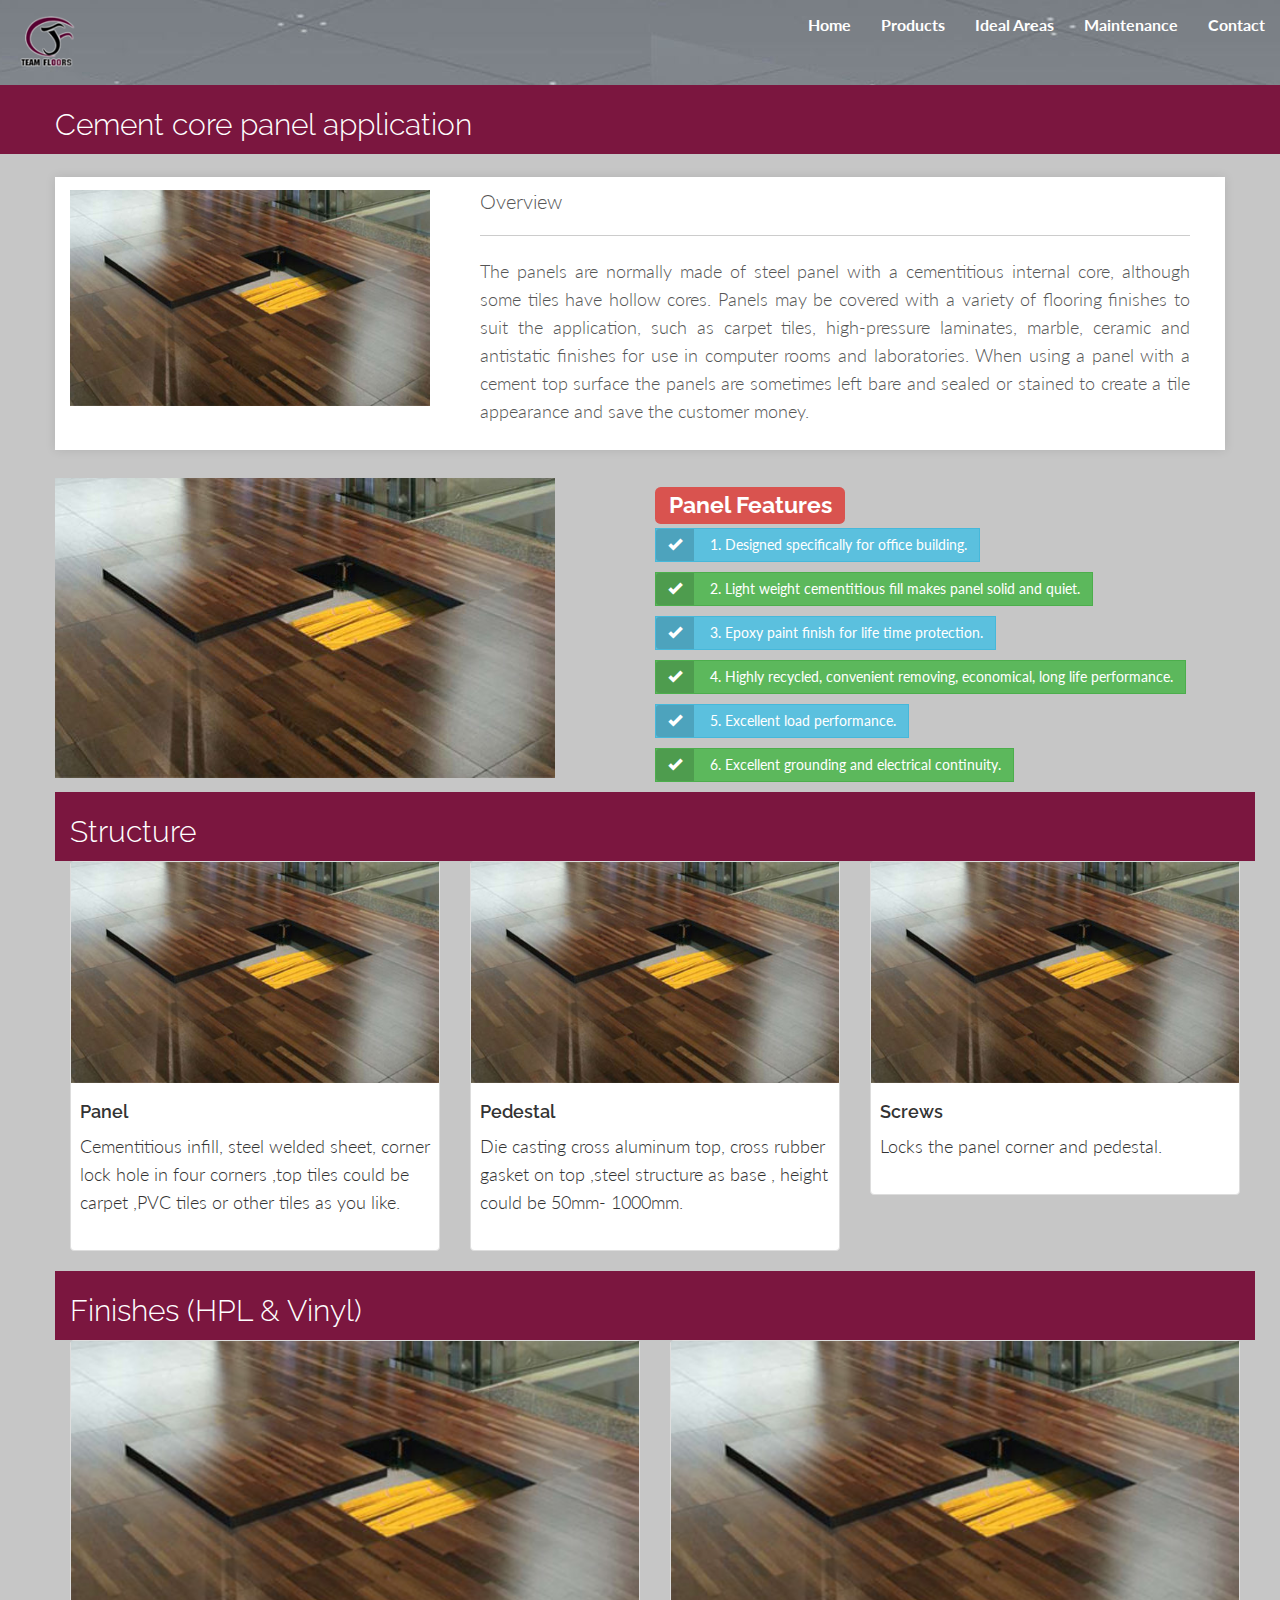
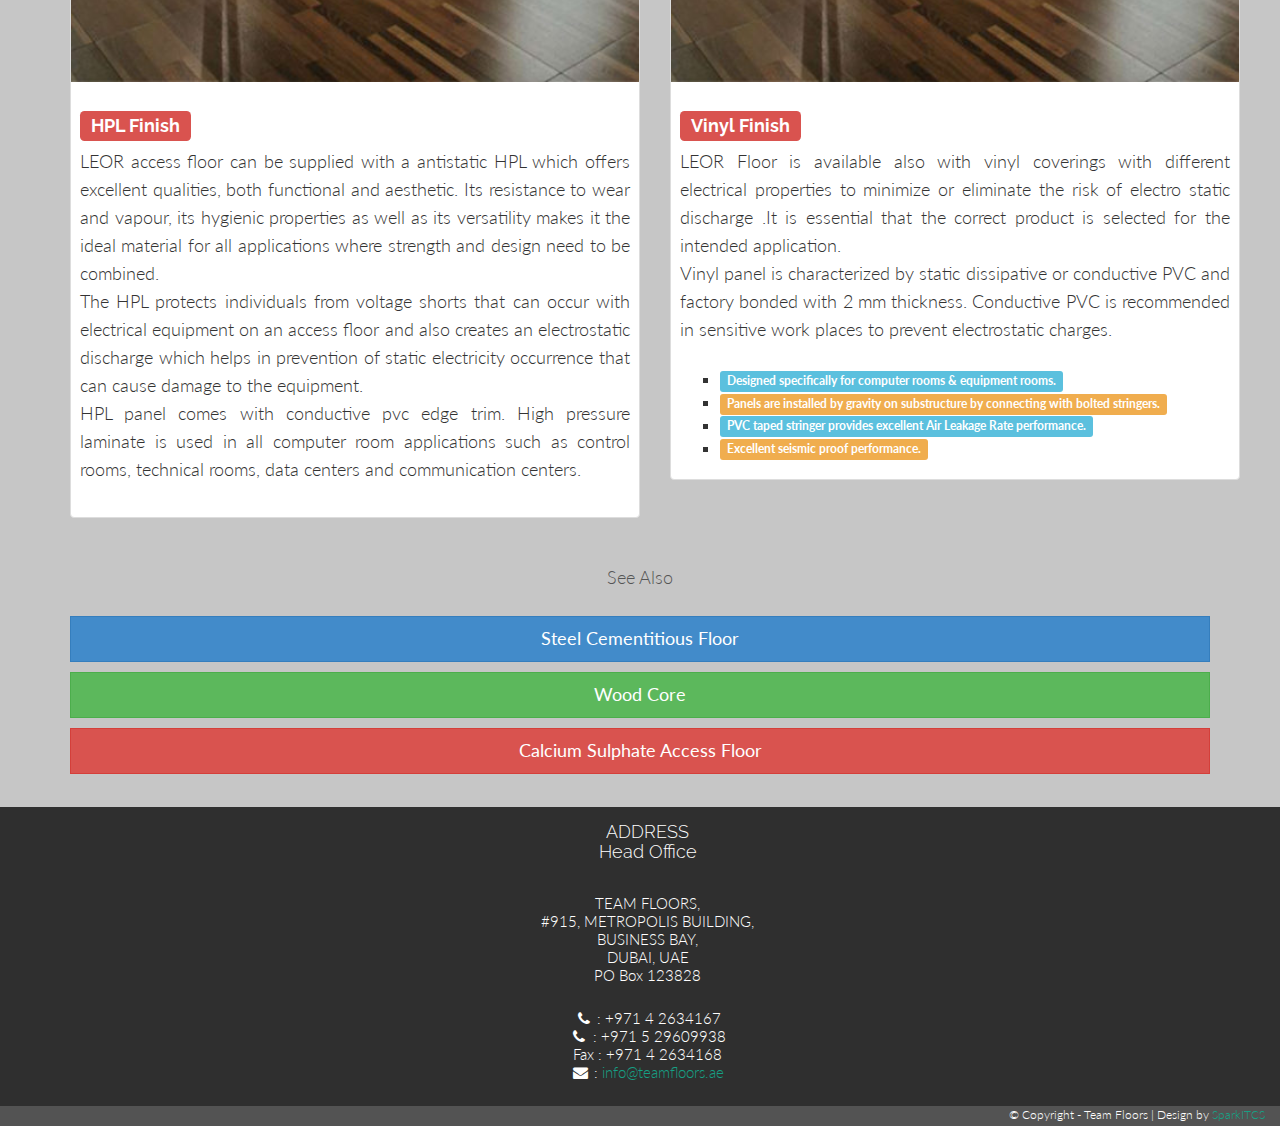
<file: cement-core.html>
<!DOCTYPE html>
<html lang="en">
  <head>
    <meta charset="utf-8">
    <meta http-equiv="X-UA-Compatible" content="IE=edge">
    <meta name="viewport" content="width=device-width, initial-scale=1.0">
    <meta name="description" content="">
    <meta name="author" content="">
    <link rel="shortcut icon" href="assets/ico/favicon.png">

    <title>Team Floors</title>

    <!-- Bootstrap core CSS -->
    <link href="assets/css/bootstrap.css" rel="stylesheet">

    <!-- Custom styles for this template -->
    <link href="assets/css/main.css" rel="stylesheet">

    <link href="assets/css/font-awesome.min.css" rel="stylesheet">

    <link href='http://fonts.googleapis.com/css?family=Lato:300,400,700,300italic,400italic' rel='stylesheet' type='text/css'>
    <link href='http://fonts.googleapis.com/css?family=Raleway:400,300,700' rel='stylesheet' type='text/css'>

    <!-- HTML5 shim and Respond.js IE8 support of HTML5 elements and media queries -->
    <!--[if lt IE 9]>
      <script src="https://oss.maxcdn.com/libs/html5shiv/3.7.0/html5shiv.js"></script>
      <script src="https://oss.maxcdn.com/libs/respond.js/1.3.0/respond.min.js"></script>
    <![endif]-->
    
    <script src="assets/js/modernizr.custom.js"></script>	
	
	<!--LHS:RHS styles -->
	<style>		
		.lib-panel {
			margin-bottom: 20Px;
		}
		.lib-panel img {
			width: 100%;
			background-color: transparent;
		}
		.lib-panel .row,
		.lib-panel .col-md-6 {
			padding: 0;
			background-color: #FFFFFF;
		}
		.lib-panel .lib-row {
			padding: 0 20px 0 20px;
		}
		.lib-panel .lib-row.lib-header {
			background-color: #FFFFFF;
			font-size: 20px;
			padding: 10px 20px 0 20px;
		}
		.lib-panel .lib-row.lib-header .lib-header-seperator {
			height: 2px;
			width: 26px;
			background-color: #d9d9d9;
			margin: 7px 0 7px 0;
		}
		.lib-panel .lib-row.lib-desc {
			position: relative;
			height: 100%;
			display: block;
			font-size: 13px;
		}
		.lib-panel .lib-row.lib-desc a{
			position: absolute;
			width: 100%;
			bottom: 10px;
			left: 20px;
		}
		.row-margin-bottom {
			margin-bottom: 20px;
		}
		.box-shadow {
			-webkit-box-shadow: 0 0 10px 0 rgba(0,0,0,.10);
			box-shadow: 0 0 10px 0 rgba(0,0,0,.10);
		}
		/*.no-padding {
			padding: 0;
		}*/	
	</style>
	
	<!-- Panel Feature BTN styles -->
	<style>
		.btn-label {position: relative;left: -12px;display: inline-block;padding: 6px 12px;background: rgba(0,0,0,0.15);border-radius: 3px 0 0 3px;}
		.btn-labeled {padding-top: 0;padding-bottom: 0;}
		.btn { margin-bottom:10px; }
	</style>

	<!-- Structure styles -->
	<style>	
	.thumbnail {
    position: relative;
    padding: 0px;
    margin-bottom: 20px;
	}

	.thumbnail img {
		width: 100%;
	}
	</style>
	
  </head>

  <body style="background-color:#c6c6c6;">

	<div style="background-color:gray;" class="sparkBannerCementCore">
		<nav class="navbar navbar-default" >
		  <div class="container-fluid">
				<!-- Brand and toggle get grouped for better mobile display -->
				<div class="navbar-header">
				  <button type="button" class="navbar-toggle collapsed" data-toggle="collapse" data-target="#bs-example-navbar-collapse-1">
					<span class="sr-only">Toggle navigation</span>
					<span class="icon-bar"></span>
					<span class="icon-bar"></span>
					<span class="icon-bar"></span>
				  </button>
				  <a class="navbar-brand" href="#"><img src="logoSmall.png" /></a>			  
				</div>
				<!-- Collect the nav links, forms, and other content for toggling -->
				<div class="collapse navbar-collapse" id="bs-example-navbar-collapse-1" >
				  <ul class="nav navbar-nav navbar-right">
					<li class=""><a href="index.html" class="menu-color">Home</a></li>
					<li><a href="index.html#products" class="menu-color">Products</a></li>
					<li><a href="ideal.html" class="menu-color">Ideal Areas</a></li>
					<li><a href="maintenance.html" class="menu-color">Maintenance</a></li>
					<li><a href="#cf" class="menu-color">Contact</a></li>
				  </ul>
				</div>  
				
				
			</div>
		</nav>
	</div>
	
	<!-- MAIN PROJECT SECTION -->
	<div id="spSpark" style="margin-top:-20px;background-color:#7b163f;">
		<div class="container">
			<div class="row">
				<h2>Cement core panel application</h2>
			</div>
		</div>
	</div> 

   
    <!-- MAIN IMAGE SECTION
	<div id="sparkCementCore">
		<div class="container">
			<div class="row">
				<div class="col-lg-8 col-lg-offset-2">
					<h2>Cement Core Panel Application</h2>
				</div>
			</div>
		</div>
	</div>-->
	
	
	<br>
	<div class="container" style="">
            <div class="row row-margin-bottom">
				<div class="col-md-12 no-padding lib-item" data-category="view">
					<div class="lib-panel">
						<div class="row box-shadow">
							<div class="col-md-4" style="margin-top:13px;">
								<img src="assets/img/cem-cor-500x300.jpg" alt="">
							</div>
							<div class="col-md-8">
								<div class="lib-row lib-header">
									Overview
									<hr>
									
								</div>
								<div class="lib-row lib-desc">
									<p align="justify">
									The panels are normally made of steel panel with a cementitious internal core, although some tiles have hollow cores. Panels may be covered with a variety of flooring finishes to suit the application, such as carpet tiles, high-pressure laminates, marble, ceramic and antistatic finishes for use in computer rooms and laboratories. When using a panel with a cement top surface the panels are sometimes left bare and sealed or stained to create a tile appearance and save the customer money. 
									</p>
								</div>
							</div>
						</div>
					</div>
				</div>				
			</div>
	</div>
   
   
	<div class="container" id="woodcore" style="margin-top:-50px;">
		<!--
		<div class="row mt">
			<div class="col-lg-12">
				<p align="justify" style="color:#fff;">
				The panels are normally made of steel panel with a cementitious internal core, although some tiles have hollow cores. Panels may be covered with a variety of flooring finishes to suit the application, such as carpet tiles, high-pressure laminates, marble, ceramic and antistatic finishes for use in computer rooms and laboratories. When using a panel with a cement top surface the panels are sometimes left bare and sealed or stained to create a tile appearance and save the customer money. 
				</p>
			</div>
		</div>
		-->
		<div class="row mt">
		
			<div class="col-lg-6" style="margin-top:13px;padding: 0;">
				<img src="assets/img/cem-cor-500x300.jpg" alt="">
			</div>		
			<div class="col-lg-6">	
				<h2><span class="label label-danger">Panel Features</span></h2>
				<button type="button" class="btn btn-labeled btn-info">
					<span class="btn-label"><i class="glyphicon glyphicon-ok"></i></span>
					1. Designed specifically for office building.
				</button>
				<br>
				<button type="button" class="btn btn-labeled btn-success">
					<span class="btn-label"><i class="glyphicon glyphicon-ok"></i></span>
					2. Light weight cementitious fill makes panel solid and quiet.
				</button>
				<br>
				<button type="button" class="btn btn-labeled btn-info">
					<span class="btn-label"><i class="glyphicon glyphicon-ok"></i></span>
					3. Epoxy paint finish for life time protection.
				</button>
				<br>
				<button type="button" class="btn btn-labeled btn-success">
					<span class="btn-label"><i class="glyphicon glyphicon-ok"></i></span>
					4. Highly recycled, convenient removing, economical, long life performance.
				</button>
				<br>
				<button type="button" class="btn btn-labeled btn-info">
					<span class="btn-label"><i class="glyphicon glyphicon-ok"></i></span>
					5. Excellent load performance.
				</button>
				<br>
				<button type="button" class="btn btn-labeled btn-success">
					<span class="btn-label"><i class="glyphicon glyphicon-ok"></i></span>
					6. Excellent grounding and electrical continuity.
				</button>


				<!--
				<div class="panel panel-primary">
					<div class="panel-heading">Panel Features</div>
					<div class="panel-body">
						<span class="label label-info">1. Designed specifically for office building.</span><br>
						<span class="label label-warning">2. Light weight cementitious fill makes panel solid and quiet.</span><br>
						<span class="label label-info">3. Epoxy paint finish for life time protection.</span><br>
						<span class="label label-warning">4. Highly recycled, convenient removing, economical, long life performance.</span><br>
						<span class="label label-info">5. Excellent load performance.</span><br>
						<span class="label label-warning">6. Excellent grounding and electrical continuity. </span><br>						
					</div>
				</div>			
				-->
			</div>
		</div><!-- row -->	
		
		<!--
			<p align="center">
				<img class="img-responsive" src="assets/img/cement-core-bare.jpg" alt="Woode Core Img">							
			</p>
		-->	
		
		<!--	
		<div class="row mt">
			<div class="col-lg-12">
				<div class="panel panel-primary">
					<div class="panel-heading">Structure</div>
					<div class="panel-body">
						<span class="label label-success">Panel</span>Cementitious infill, steel welded sheet, corner lock hole in four corners ,top tiles could be carpet ,PVC tiles or other tiles as you like.<br>

						<span class="label label-success">Pedestal</span>Die casting cross aluminum top, cross rubber gasket on top ,steel structure as base , height could be 50mm- 1000mm.<br>

						<span class="label label-success">Screws</span> Locks the panel corner and pedestal.
						</p>
					</div>
				</div>
			</div>
		</div>	
		 -->
		 
		
		 
		<div class="container" id="tourpackages-carousel"  style="padding: 0;">			  
			  <div class="row">

				<div id="spSpark" style="background-color:#7b163f;">
					<div class="container">
						<div class="row">
							<h2>Structure</h2>
						</div>
					</div>
				</div>
				
				<div class="col-xs-18 col-sm-6 col-md-4">
				  <div class="thumbnail">
					<img src="assets/img/cem-cor-500x300.jpg" alt="">
					  <div class="caption">
						<h4 style="font-weight: 600;">Panel</h4>
						<p>Cementitious infill, steel welded sheet, corner lock hole in four corners ,top tiles could be carpet ,PVC tiles or other tiles as you like.</p>
						
					</div>
				  </div>
				</div>

				<div class="col-xs-18 col-sm-6 col-md-4">
				  <div class="thumbnail">
					<img src="assets/img/cem-cor-500x300.jpg" alt="">
					  <div class="caption">
						<h4 style="font-weight: 600;">Pedestal</h4>
						<p>Die casting cross aluminum top, cross rubber gasket on top ,steel structure as base , height could be 50mm- 1000mm. </p>
						
					</div>
				  </div>
				</div>

				<div class="col-xs-18 col-sm-6 col-md-4">
				  <div class="thumbnail">
					<img src="assets/img/cem-cor-500x300.jpg" alt="">
					  <div class="caption">
						<h4 style="font-weight: 600;">Screws</h4>
						<p>Locks the panel corner and pedestal.</p>
						
					</div>
				  </div>
				</div>
			  </div><!-- End row -->			  
		</div><!-- End container -->


		<div class="container" id="tourpackages-carousel"  style="padding: 0;">			  
			  <div class="row">
				<div id="spSpark" style="background-color:#7b163f;">
					<div class="container">
						<div class="row">
							<h2>Finishes (HPL & Vinyl)</h2>
						</div>
					</div>
				</div>
				
				
				<div class="col-xs-18 col-sm-6 col-md-6">
				  <div class="thumbnail">
					<img src="assets/img/cem-cor-500x300.jpg" alt="">
					  <div class="caption">
						<h3 style="font-weight: 600;"><span class="label label-danger">HPL Finish</span></h3>
						<p align="justify">LEOR access floor can be supplied with a antistatic HPL which offers excellent qualities, both functional and aesthetic. Its resistance to wear and vapour, its hygienic properties as well as its versatility makes it the ideal material for all applications where strength and design need to be combined.
						<br>
						The HPL protects individuals from voltage shorts that can occur with electrical equipment on an access floor and also creates an electrostatic discharge which helps in prevention of static electricity occurrence that can cause damage to the equipment.
						<br>
						HPL panel comes with conductive pvc edge trim. High pressure laminate is used in all computer room applications such as control rooms, technical rooms, data centers and communication centers.
						</p>	
						
					</div>
				  </div>
				</div>

				<div class="col-xs-18 col-sm-6 col-md-6">
				  <div class="thumbnail">
					<img src="assets/img/cem-cor-500x300.jpg" alt="">
					  <div class="caption">						
						<h3 style="font-weight: 600;"><span class="label label-danger">Vinyl Finish</span></h3>
							<p align="justify">
							LEOR Floor is available also with vinyl coverings with different electrical properties to minimize or eliminate the risk of electro static discharge .It is essential that the correct product is selected for the intended application.
							<br>
							Vinyl panel is characterized by static dissipative or conductive PVC and factory bonded with 2 mm thickness. Conductive PVC is recommended in sensitive work places to prevent electrostatic charges.				
							</p>
							<ul>
								<li style="list-style:square;"><span class="label label-info">Designed specifically for computer rooms & equipment rooms.</span></li>
								<li style="list-style:square;"><span class="label label-warning">Panels are installed by gravity on substructure by connecting with bolted stringers.</span></li>
								<li style="list-style:square;"><span class="label label-info">PVC taped stringer provides excellent Air Leakage Rate performance.</span></li>
								<li style="list-style:square;"><span class="label label-warning">Excellent seismic proof performance.</span></li>
							</ul>
					</div>
				  </div>
				</div>
			  </div><!-- End row -->			  
		</div><!-- End container -->		
		
		
		<!--
		<div class="row mt" id="hplPanel">
			<div class="col-lg-12">
				<h1 style="color:#7b163f;">Finishes (HPL and Vinyl)</h1>				
				
				<div class="panel panel-primary">
					<div class="panel-heading">HPL Finish</div>
					<div class="panel-body">
						<p align="justify">LEOR access floor can be supplied with a antistatic HPL which offers excellent qualities, both functional and aesthetic. Its resistance to wear and vapour, its hygienic properties as well as its versatility makes it the ideal material for all applications where strength and design need to be combined.
						<br>
						The HPL protects individuals from voltage shorts that can occur with electrical equipment on an access floor and also creates an electrostatic discharge which helps in prevention of static electricity occurrence that can cause damage to the equipment.
						<br>
						HPL panel comes with conductive pvc edge trim. High pressure laminate is used in all computer room applications such as control rooms, technical rooms, data centers and communication centers.
						</p>			
					</div>
				</div>	
				<div class="panel panel-primary">
					<div class="panel-heading">Vinyl Finish</div>
					<div class="panel-body">
						<p align="justify">
						LEOR Floor is available also with vinyl coverings with different electrical properties to minimize or eliminate the risk of electro static discharge .It is essential that the correct product is selected for the intended application.
						<br>
						Vinyl panel is characterized by static dissipative or conductive PVC and factory bonded with 2 mm thickness. Conductive PVC is recommended in sensitive work places to prevent electrostatic charges.				
						</p>
						<ul>
							<li style="list-style:square;"><span class="label label-info">Designed specifically for computer rooms & equipment rooms.</span></li>
							<li style="list-style:square;"><span class="label label-warning">Panels are installed by gravity on substructure by connecting with bolted stringers.</span></li>
							<li style="list-style:square;"><span class="label label-info">PVC taped stringer provides excellent Air Leakage Rate performance.</span></li>
							<li style="list-style:square;"><span class="label label-warning">Excellent seismic proof performance.</span></li>
						</ul>		
					</div>
				</div>				
			</div>			
		</div>
		-->
		
		
		
		<div class="row mt">
			<div class="col-lg-12">
				<p align="center">See Also</p>
				<a type="button" class="btn btn-primary btn-lg btn-block" href="prd-leor.html#steelFloor">Steel Cementitious Floor</a>
				<a type="button" class="btn btn-success btn-lg btn-block" href="wood-core.html">Wood Core</a>
				<a type="button" class="btn btn-danger btn-lg btn-block"href="calcium-sulphate.html">Calcium Sulphate Access Floor</a>				
			</div>	
			<br>			
		</div>
		
	</div><!-- container -->
	
	<!-- CONTACT FOOTER --->
	<div id="cf">
		<div class="container">
			<div class="row">
				<div class="col-lg-12 centered">
					<h4>ADDRESS<br/>Head Office</h4>
					<br>
					<p>
						TEAM FLOORS,<br/>
						#915, METROPOLIS BUILDING,<br/>
						BUSINESS BAY,<br/>
						DUBAI, UAE<br/>
						PO Box 123828
					</p>
					<p>
						<i class="fa fa-phone fa-fw"></i> : +971 4 2634167<br/>
						<i class="fa fa-phone fa-fw"></i> : +971 5 29609938<br/>
						Fax : +971 4 2634168<br/>
						<i class="fa fa-envelope fa-fw"></i> : <a href="mailto:info@teamfloors.ae">info@teamfloors.ae</a>
					</p>
					<p></p>
				</div><!--col-lg-4-->
				<div class="col-lg-12 text-right" style="background-color:#535353; height:20px; color:#fff; font-size: 12px;">
					&copy; Copyright - Team Floors  |  Design by <a href="http://sparkitcs.com/">SparkITCS</a>
				</div>
			</div><!-- row -->
		</div><!-- container -->
	</div><!-- Contact Footer -->
	

    <!-- Bootstrap core JavaScript
    ================================================== -->
    <!-- Placed at the end of the document so the pages load faster -->
    <script src="https://code.jquery.com/jquery-1.10.2.min.js"></script>
    <script src="assets/js/bootstrap.min.js"></script>
    <script src="assets/js/main.js"></script>
	<script src="assets/js/masonry.pkgd.min.js"></script>
	<script src="assets/js/imagesloaded.js"></script>
    <script src="assets/js/classie.js"></script>
	<script src="assets/js/AnimOnScroll.js"></script>
	<script>
		new AnimOnScroll( document.getElementById( 'process' ), {
			minDuration : 0.4,
			maxDuration : 0.7,
			viewportFactor : 0.2
		} );
	</script>
  </body>
</html>
</file>
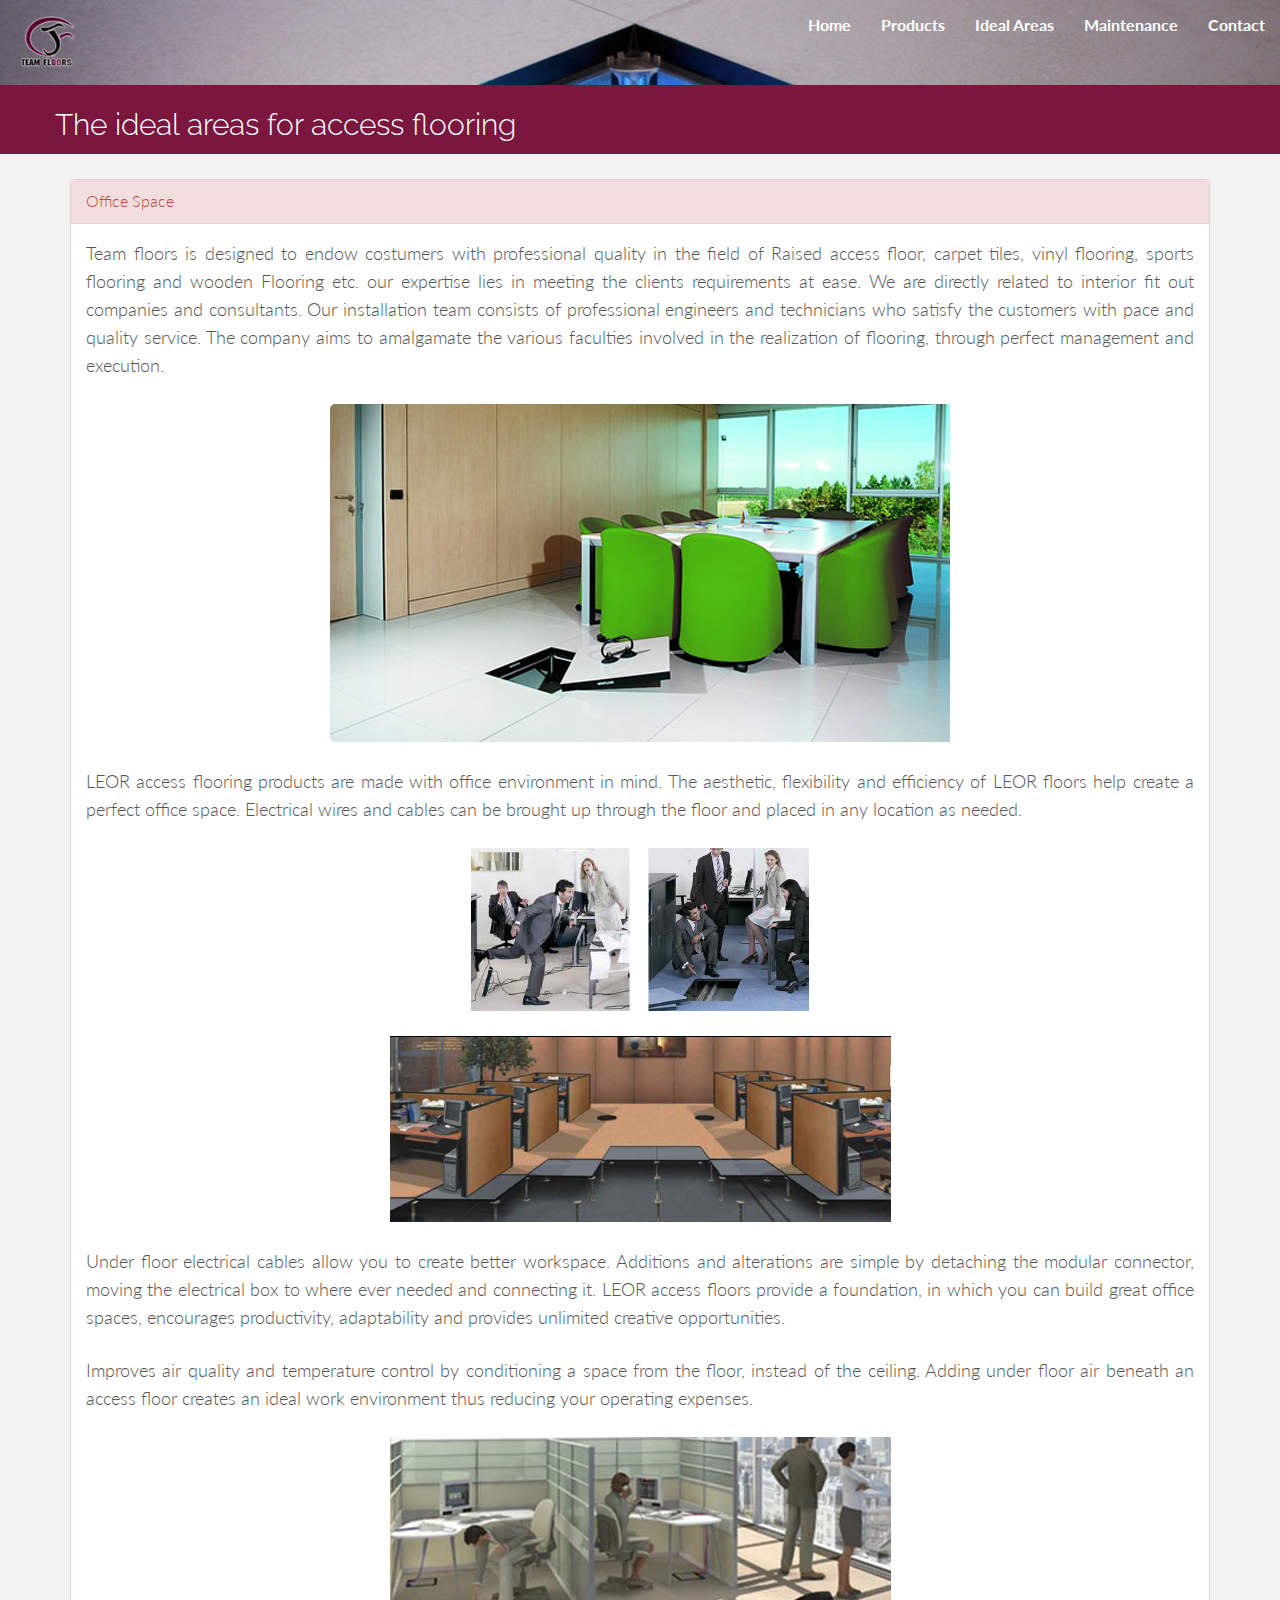
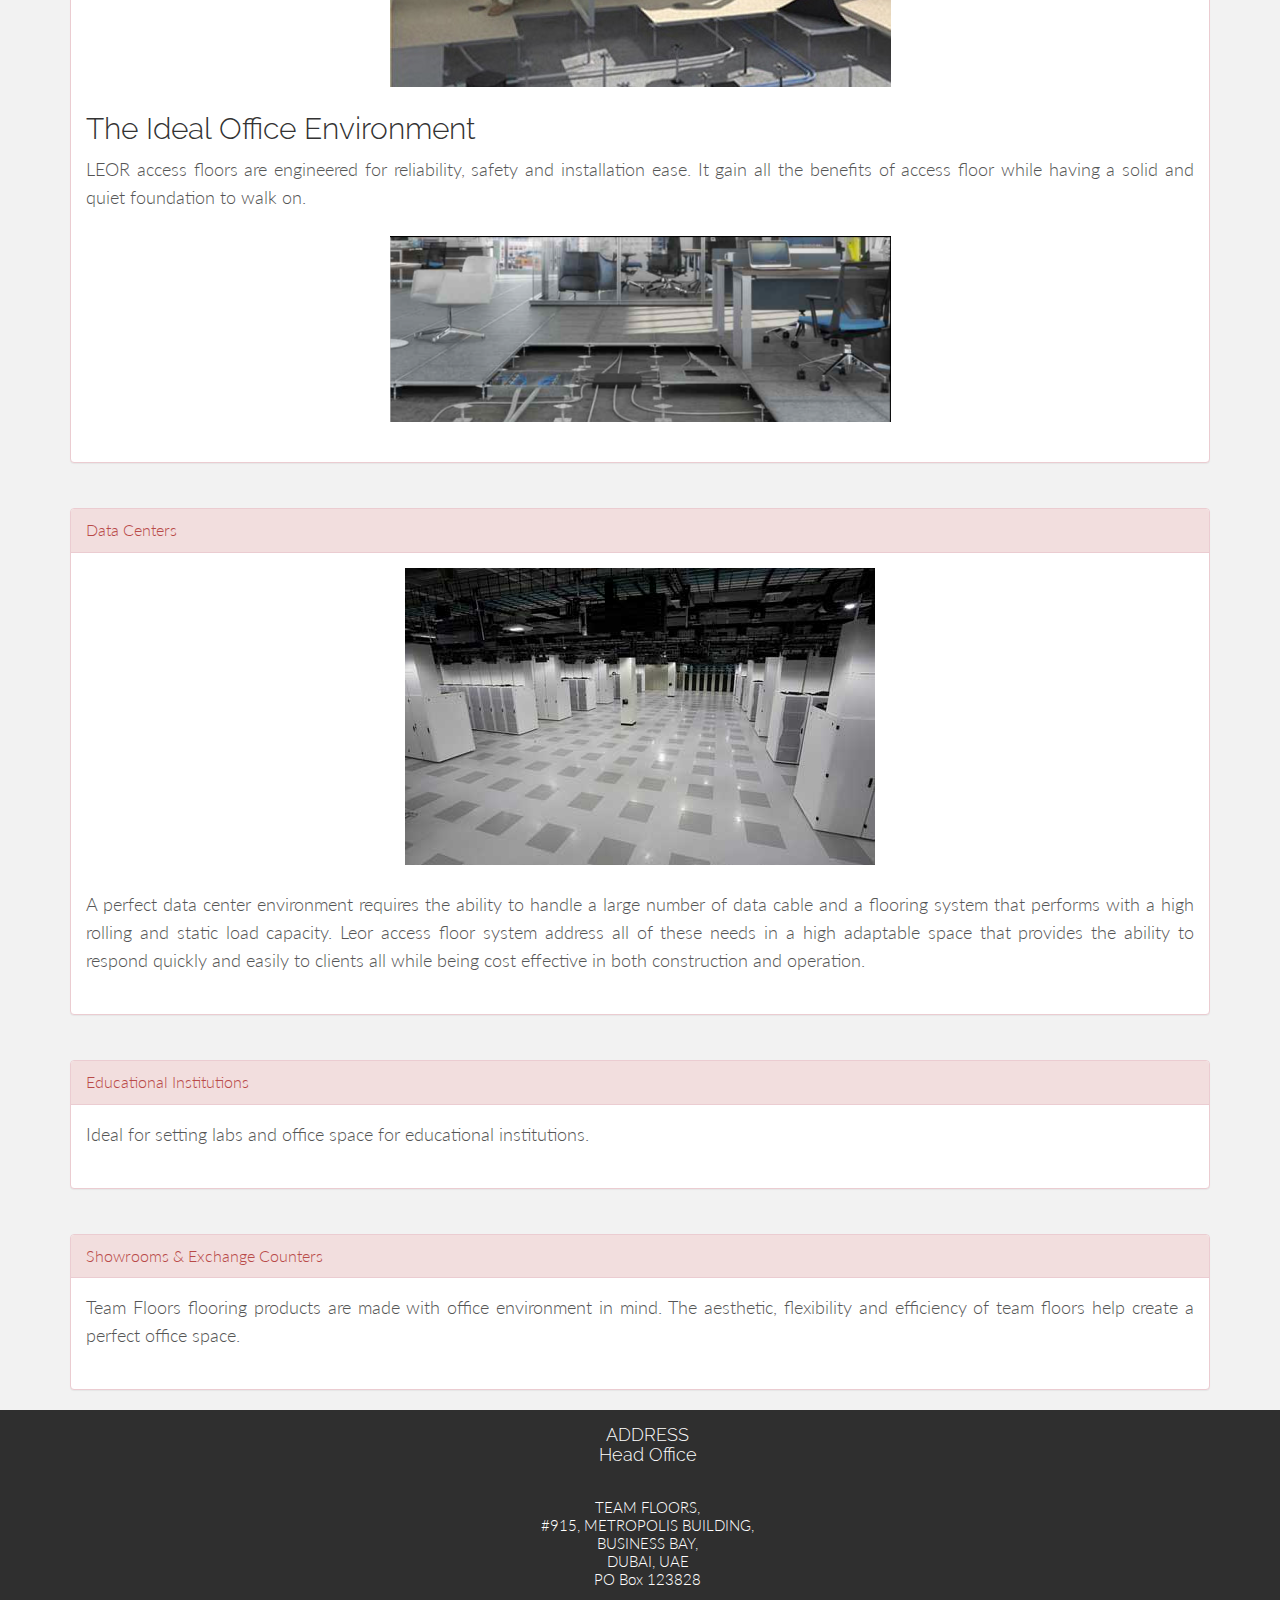
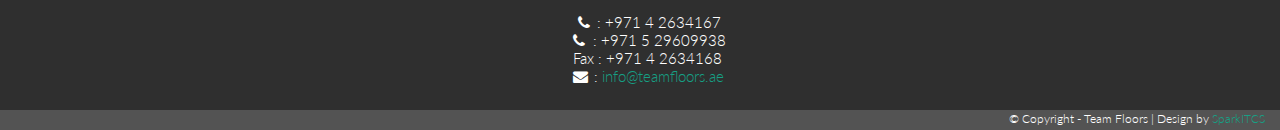
<file: ideal.html>
<!DOCTYPE html>
<html lang="en">
  <head>
    <meta charset="utf-8">
    <meta http-equiv="X-UA-Compatible" content="IE=edge">
    <meta name="viewport" content="width=device-width, initial-scale=1.0">
    <meta name="description" content="">
    <meta name="author" content="">
    <link rel="shortcut icon" href="assets/ico/favicon.png">

    <title>Team Floors : IdealAreas</title>

    <!-- Bootstrap core CSS -->
    <link href="assets/css/bootstrap.css" rel="stylesheet">

    <!-- Custom styles for this template -->
    <link href="assets/css/main.css" rel="stylesheet">

    <link href="assets/css/font-awesome.min.css" rel="stylesheet">

    <link href='http://fonts.googleapis.com/css?family=Lato:300,400,700,300italic,400italic' rel='stylesheet' type='text/css'>
    <link href='http://fonts.googleapis.com/css?family=Raleway:400,300,700' rel='stylesheet' type='text/css'>

    <!-- HTML5 shim and Respond.js IE8 support of HTML5 elements and media queries -->
    <!--[if lt IE 9]>
      <script src="https://oss.maxcdn.com/libs/html5shiv/3.7.0/html5shiv.js"></script>
      <script src="https://oss.maxcdn.com/libs/respond.js/1.3.0/respond.min.js"></script>
    <![endif]-->
    
    <script src="assets/js/modernizr.custom.js"></script>
    
  </head>

  <body>

	<div style="background-color:gray;" class="sparkBanner">
	<nav class="navbar navbar-default" >
	  <div class="container-fluid">
			<!-- Brand and toggle get grouped for better mobile display -->
			<div class="navbar-header">
			  <button type="button" class="navbar-toggle collapsed" data-toggle="collapse" data-target="#bs-example-navbar-collapse-1">
				<span class="sr-only">Toggle navigation</span>
				<span class="icon-bar"></span>
				<span class="icon-bar"></span>
				<span class="icon-bar"></span>
			  </button>
			  <a class="navbar-brand" href="#"><img src="logoSmall.png" /></a>			  
			</div>
			<!-- Collect the nav links, forms, and other content for toggling -->
			<div class="collapse navbar-collapse" id="bs-example-navbar-collapse-1" >
			  <ul class="nav navbar-nav navbar-right">
				<li class=""><a href="index.html" class="menu-color">Home</a></li>
				<li><a href="index.html#products" class="menu-color">Products</a></li>
				<li><a href="ideal.html" class="menu-color">Ideal Areas</a></li>
				<li><a href="maintenance.html" class="menu-color">Maintenance</a></li>
				<li><a href="#cf" class="menu-color">Contact</a></li>
			  </ul>
			</div>  
			
			
		</div>
	</nav>
	</div>
	
	<!-- MAIN PROJECT SECTION -->
	<div id="spSpark" style="margin-top:-20px;background-color:#7b163f;">
		<div class="container">
			<div class="row">
				<h2>The ideal areas for access flooring</h2>
			</div><!-- row -->
		</div><!-- /container -->
	</div><!-- /portrwrap -->
	
	
	


   
	<!-- BLOG POSTS -->
	<div class="container" id="posts">
		<div class="row mt">
			<div class="col-lg-12">
				
				<div class="panel panel-danger">
					<div class="panel-heading">Office Space</div>
					<div class="panel-body">
						<p align="justify">Team floors is designed to endow costumers with professional quality in the field of Raised access floor, carpet tiles, vinyl flooring, sports flooring and wooden Flooring etc. our expertise lies in meeting the clients requirements at ease. We are directly related to interior fit out companies and consultants. Our installation team consists of professional engineers and technicians who satisfy the customers with pace and quality service. The company aims to amalgamate the various faculties involved in the realization of flooring, through perfect management and execution.
						</p>	
						<p align="center">
							<img class="img-responsive" src="assets/img/office.jpg" alt="">							
						</p>
						
						<p align="justify">LEOR access flooring products are made with office environment in mind. The aesthetic, flexibility and efficiency of LEOR floors help create a perfect office space.
						Electrical wires and cables can be brought up through the floor and placed in any location as needed.
						</p>
						
						<p align="center">
							<img class="img-responsive" src="assets/img/ideal-area3.png" alt="">							
						</p>
						
						<p align="center">
							<img class="img-responsive" src="assets/img/ideal-area2.png" alt="">						
						</p>
						
						<p align="justify">
						Under floor electrical cables allow you to create better workspace. Additions and alterations are simple by detaching the modular connector, moving the electrical box to where ever needed and connecting it.
						LEOR access floors provide a foundation, in which you can build great office spaces, encourages productivity, adaptability and  provides unlimited creative opportunities. 
						</p>
						
						<p align="justify">
						Improves air quality and temperature control by conditioning a space from the floor, instead of the ceiling. Adding under floor air beneath an access floor creates an ideal work environment thus reducing your operating expenses.
						</p>
						
						
						<p align="center">
							<img class="img-responsive" src="assets/img/office1.jpg" alt="">							
						</p>
						
						<h2>The Ideal Office Environment</h2>
						<p align="justify">LEOR access floors are engineered for reliability, safety and installation ease. It gain all the benefits of access floor while having a solid and quiet foundation to walk on.</p>
						
						
						<p align="center">
							<img class="img-responsive" src="assets/img/ideal-area1.png" alt="">							
						</p>
						
						
					</div>
				</div>
			
				
			</div><!-- col-lg-12 -->			
		</div><!-- row -->		
	
	</div><!-- container -->
	

	<div class="container" id="posts">
		<div class="row mt">
			<div class="col-lg-12">
			
				<div class="panel panel-danger">
					<div class="panel-heading">Data Centers</div>
					<div class="panel-body">
					
					<p align="center">
						<img class="img-responsive" src="assets/img/data-centre.jpg" alt="">				
					</p>
					<p align="justify">
					A perfect data center environment requires the ability to handle a large number of data cable and a flooring system that performs with a high rolling and static load capacity. Leor access floor system address all of these needs in a high adaptable space that provides the ability to respond quickly and easily to clients all while being cost effective in both construction and operation.
					</p>
					
					</div>
				</div>
			</div><!-- col-lg-12 -->			
		</div><!-- row -->		
	</div><!-- container -->
	
	
	<div class="container" id="posts">
		<div class="row mt">
			<div class="col-lg-12">
			
				<div class="panel panel-danger">
					<div class="panel-heading">Educational Institutions</div>
					<div class="panel-body">
						<p align="justify">
						Ideal for setting labs and office space for educational institutions.
						</p>
					
					</div>
				</div>
			</div><!-- col-lg-12 -->			
		</div><!-- row -->		
	</div><!-- container -->	
	

	<div class="container" id="posts">
		<div class="row mt">
			<div class="col-lg-12">
			
				<div class="panel panel-danger">
					<div class="panel-heading">Showrooms & Exchange Counters</div>
					<div class="panel-body">
						<p align="justify">
						Team Floors flooring products are made with office environment in mind. The aesthetic, flexibility and efficiency of team floors help create a perfect office space.
						</p>					
					</div>
				</div>
			</div><!-- col-lg-12 -->			
		</div><!-- row -->		
	</div><!-- container -->	
	
	<!-- CONTACT FOOTER --->
	<div id="cf">
		<div class="container">
			<div class="row">
				<div class="col-lg-12 centered">
					<h4>ADDRESS<br/>Head Office</h4>
					<br>
					<p>
						TEAM FLOORS,<br/>
						#915, METROPOLIS BUILDING,<br/>
						BUSINESS BAY,<br/>
						DUBAI, UAE<br/>
						PO Box 123828
					</p>
					<p>
						<i class="fa fa-phone fa-fw"></i> : +971 4 2634167<br/>
						<i class="fa fa-phone fa-fw"></i> : +971 5 29609938<br/>
						Fax : +971 4 2634168<br/>
						<i class="fa fa-envelope fa-fw"></i> : <a href="mailto:info@teamfloors.ae">info@teamfloors.ae</a>
					</p>
					<p></p>
				</div><!--col-lg-4-->
				<div class="col-lg-12 text-right" style="background-color:#535353; height:20px; color:#fff; font-size: 12px;">
					&copy; Copyright - Team Floors  |  Design by <a href="http://sparkitcs.com/">SparkITCS</a>
				</div>
			</div><!-- row -->
		</div><!-- container -->
	</div><!-- Contact Footer -->
	

    <!-- Bootstrap core JavaScript
    ================================================== -->
    <!-- Placed at the end of the document so the pages load faster -->
    <script src="https://code.jquery.com/jquery-1.10.2.min.js"></script>
    <script src="assets/js/bootstrap.min.js"></script>
    <script src="assets/js/main.js"></script>
	<script src="assets/js/masonry.pkgd.min.js"></script>
	<script src="assets/js/imagesloaded.js"></script>
    <script src="assets/js/classie.js"></script>
	<script src="assets/js/AnimOnScroll.js"></script>
	<script>
		new AnimOnScroll( document.getElementById( 'process' ), {
			minDuration : 0.4,
			maxDuration : 0.7,
			viewportFactor : 0.2
		} );
	</script>
  </body>
</html>
</file>
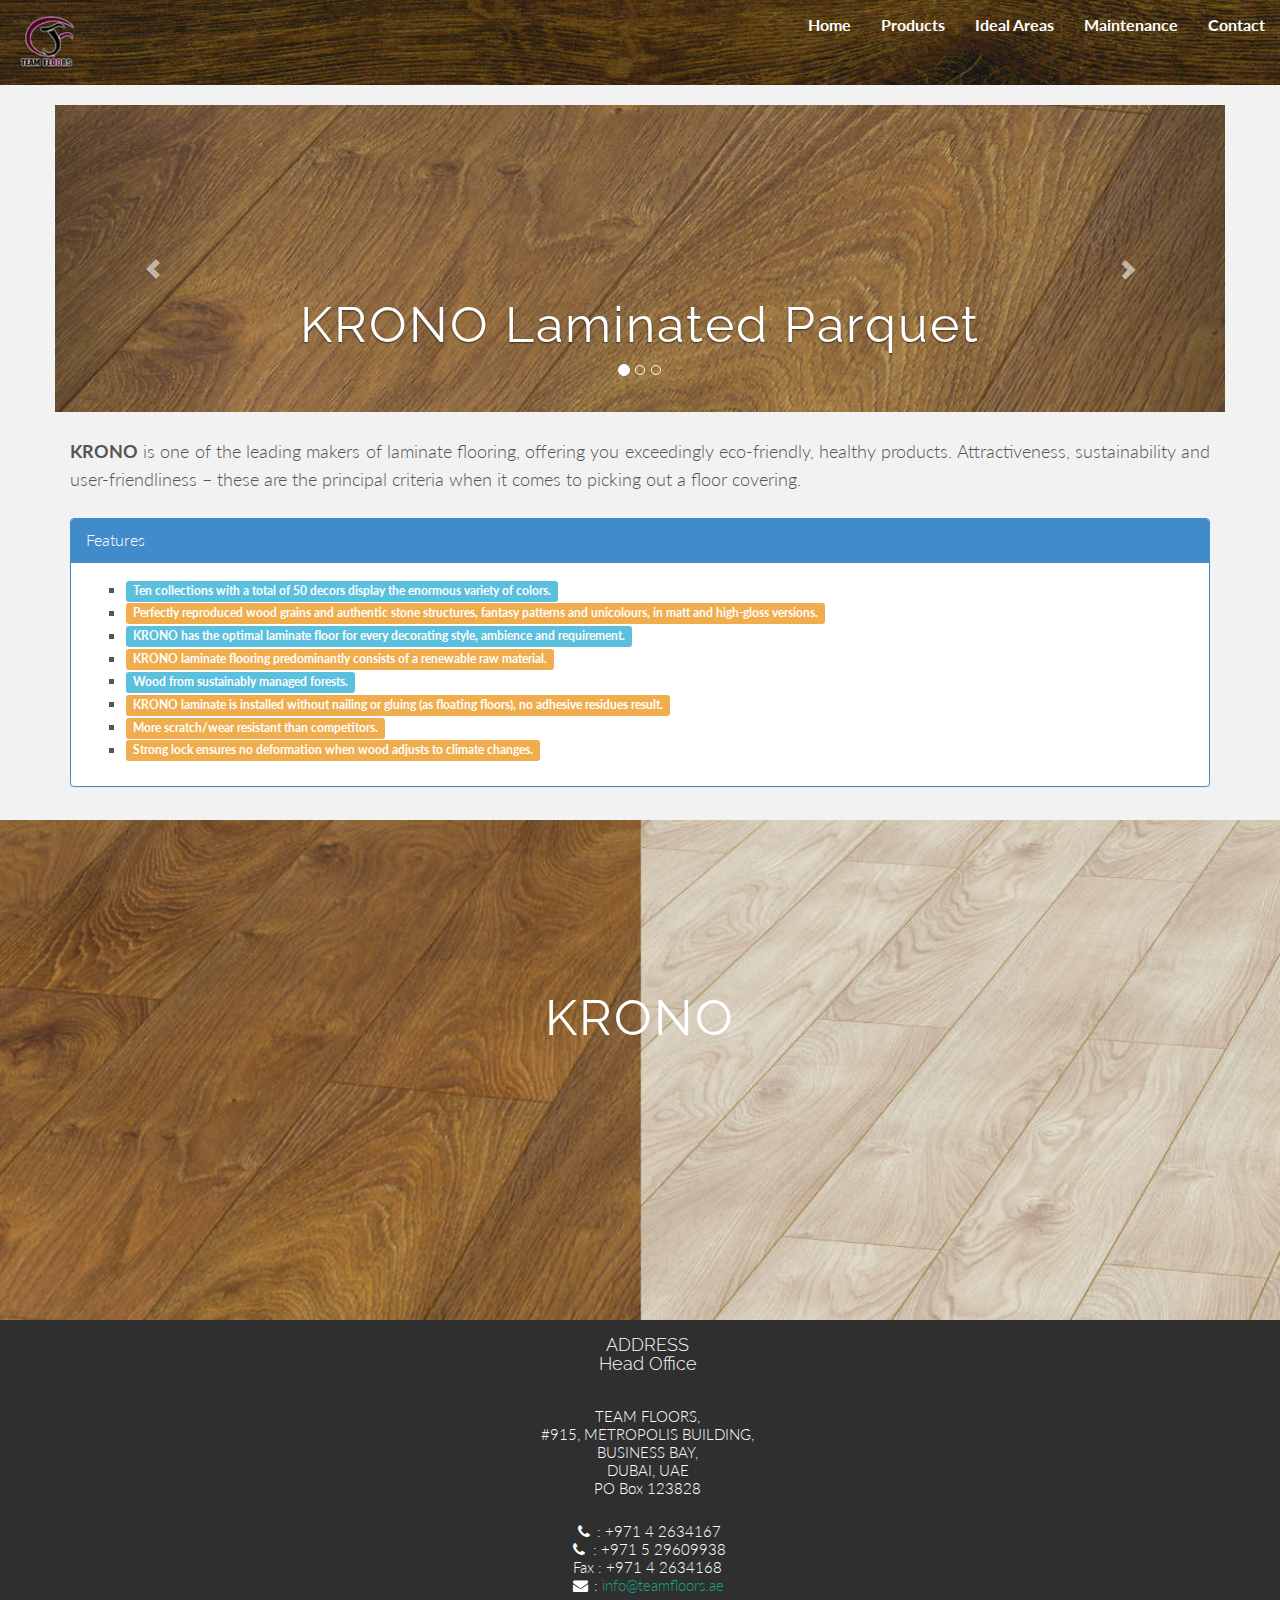
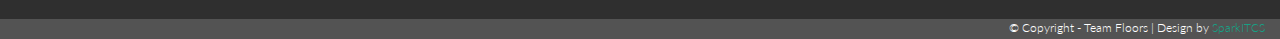
<file: laminated-sparky.html>
<!DOCTYPE html>
<html lang="en">
  <head>
    <meta charset="utf-8">
    <meta http-equiv="X-UA-Compatible" content="IE=edge">
    <meta name="viewport" content="width=device-width, initial-scale=1.0">
    <meta name="description" content="">
    <meta name="author" content="">
    <link rel="shortcut icon" href="assets/ico/favicon.png">

    <title>Team Floors</title>

    <!-- Bootstrap core CSS -->
    <link href="assets/css/bootstrap.css" rel="stylesheet">

    <!-- Custom styles for this template -->
    <link href="assets/css/main.css" rel="stylesheet">

    <link href="assets/css/font-awesome.min.css" rel="stylesheet">

    <link href='http://fonts.googleapis.com/css?family=Lato:300,400,700,300italic,400italic' rel='stylesheet' type='text/css'>
    <link href='http://fonts.googleapis.com/css?family=Raleway:400,300,700' rel='stylesheet' type='text/css'>

    <!-- HTML5 shim and Respond.js IE8 support of HTML5 elements and media queries -->
    <!--[if lt IE 9]>
      <script src="https://oss.maxcdn.com/libs/html5shiv/3.7.0/html5shiv.js"></script>
      <script src="https://oss.maxcdn.com/libs/respond.js/1.3.0/respond.min.js"></script>
    <![endif]-->
    
    <script src="assets/js/modernizr.custom.js"></script>
    
	<style>      
      .carousel .item {
        -webkit-transition: opacity 1s;
        -moz-transition: opacity 1s;
        -ms-transition: opacity 1s;
        -o-transition: opacity 1s;
        transition: opacity 1s;
      }
      .carousel .active.left, .carousel .active.right {
        left:0;
        opacity:0;
        z-index:2;
      }
      .carousel .next, .carousel .prev {
        left:0;
        opacity:1;
        z-index:1;
      }
    </style>
	
  </head>

  <body>

	<div style="background-color:#7b163f;" class="sparkBannerKrono">
	<nav class="navbar navbar-default" >
	  <div class="container-fluid">
			<!-- Brand and toggle get grouped for better mobile display -->
			<div class="navbar-header">
			  <button type="button" class="navbar-toggle collapsed" data-toggle="collapse" data-target="#bs-example-navbar-collapse-1">
				<span class="sr-only">Toggle navigation</span>
				<span class="icon-bar"></span>
				<span class="icon-bar"></span>
				<span class="icon-bar"></span>
			  </button>
			  <a class="navbar-brand" href="#"><img src="logoSmall.png" /></a>			  
			</div>
			<!-- Collect the nav links, forms, and other content for toggling -->
			<div class="collapse navbar-collapse" id="bs-example-navbar-collapse-1" >
			  <ul class="nav navbar-nav navbar-right">
				<li class=""><a href="index.html" class="menu-color">Home</a></li>
				<li><a href="index.html#products" class="menu-color">Products</a></li>
				<li><a href="ideal.html" class="menu-color">Ideal Areas</a></li>
				<li><a href="maintenance.html" class="menu-color">Maintenance</a></li>
				<li><a href="#cf" class="menu-color">Contact</a></li>
			  </ul>
			</div>  
			
			
		</div>
	</nav>
	</div>
	
	
	<!------------------------------------------------------------------------------>
	<div class="container">
        <div id="main_area">
            <div class="row">
				<div id="carousel-example-generic" class="carousel slide" data-ride="carousel">
				<!-- Indicators -->
				  <ol class="carousel-indicators">
					<li data-target="#carousel-example-generic" data-slide-to="0" class="active"></li>
					<li data-target="#carousel-example-generic" data-slide-to="1"></li>
					<li data-target="#carousel-example-generic" data-slide-to="2"></li>
				  </ol>
			 
				  <!-- Wrapper for slides -->
				  <div class="carousel-inner">
					<div class="item active">
					  <img src="assets/img/slideshow-krono/slide-0.jpg" alt="...">
					  <div class="carousel-caption">
						  <h1 class="sparkCarouselText">KRONO Laminated Parquet</h1>
					  </div>
					</div>
					<div class="item">
					  <img src="assets/img/slideshow-krono/slide-1.jpg" alt="...">
					  <div class="carousel-caption">
						  <h1 class="sparkCarouselText">KRONO Laminated Parquet</h1>
					  </div>
					</div>
					<div class="item">
					  <img src="assets/img/slideshow-krono/slide-2.jpg" alt="...">
					  <div class="carousel-caption">
						  <h1 class="sparkCarouselText">KRONO Laminated Parquet</h1>
					  </div>
					</div>
				  </div>
			 
				  <!-- Controls -->
				  <a class="left carousel-control" href="#carousel-example-generic" role="button" data-slide="prev">
					<span class="glyphicon glyphicon-chevron-left"></span>
				  </a>
				  <a class="right carousel-control" href="#carousel-example-generic" role="button" data-slide="next">
					<span class="glyphicon glyphicon-chevron-right"></span>
				  </a>
				</div> <!-- Carousel -->
			</div>
		</div>	
	</div>
	<!------------------------------------------------------------------------------>
	
	

	
	<!-- MAIN PROJECT SECTION 
	<div id="spSpark" style="margin-top:-20px;background-color:#7b163f;">
		<div class="container">
			<div class="row">
				<h2>Spica Collection (Laminate parquet)</h2>
			</div>
		</div>
	</div>
	-->
   
   
	<div class="container" id="carpet">
		<div class="row mt">
			<div class="col-lg-12" style="">
				
				<p align="justify">
				<b>KRONO</b> is one of the leading makers of laminate flooring, offering you exceedingly eco-friendly, healthy products. Attractiveness, sustainability and user-friendliness – these are the principal criteria when it comes to picking out a floor covering. 
				</p>
				
				<div class="panel panel-primary">
					<div class="panel-heading">Features</div>
					<div class="panel-body">
						<ul>
							<li style="list-style:square;"><span class="label label-info">Ten collections with a total of 50 decors display the enormous variety of colors.</span></li>
							<li style="list-style:square;"><span class="label label-warning">Perfectly reproduced wood grains and authentic stone structures, fantasy patterns and unicolours, in matt and high-gloss versions.</span></li>
							<li style="list-style:square;"><span class="label label-info">KRONO has the optimal laminate floor for every decorating style, ambience and requirement.</span></li>
							<li style="list-style:square;"><span class="label label-warning">KRONO laminate flooring predominantly consists of a renewable raw material.</span></li>
							<li style="list-style:square;"><span class="label label-info">Wood from sustainably managed forests.</span></li>
							<li style="list-style:square;"><span class="label label-warning">KRONO laminate is installed without nailing or gluing (as floating floors), no adhesive residues result. </span></li>
							<li style="list-style:square;"><span class="label label-warning">More scratch/wear resistant than competitors. </span></li>
							<li style="list-style:square;"><span class="label label-warning">Strong lock ensures no deformation when wood adjusts to climate changes. </span></li>
						</ul>												
					</div>
				</div>
				
				<br>
			</div>

			
			
	</div><!-- row -->
		
	</div><!-- container -->

	<!-- MAIN IMAGE SECTION -->
	<div id="serviceswrap">
		<div class="container">
			<div class="row">
				<div class="col-lg-8 col-lg-offset-2">
					<h2>KRONO</h2>
				</div>
			</div><!-- row -->
		</div><!-- /container -->
	</div><!-- /portrwrap -->
	
	
	
	<!-- CONTACT FOOTER --->
	<div id="cf">
		<div class="container">
			<div class="row">
				<div class="col-lg-12 centered">
					<h4>ADDRESS<br/>Head Office</h4>
					<br>
					<p>
						TEAM FLOORS,<br/>
						#915, METROPOLIS BUILDING,<br/>
						BUSINESS BAY,<br/>
						DUBAI, UAE<br/>
						PO Box 123828
					</p>
					<p>
						<i class="fa fa-phone fa-fw"></i> : +971 4 2634167<br/>
						<i class="fa fa-phone fa-fw"></i> : +971 5 29609938<br/>
						Fax : +971 4 2634168<br/>
						<i class="fa fa-envelope fa-fw"></i> : <a href="mailto:info@teamfloors.ae">info@teamfloors.ae</a>
					</p>
					<p></p>
				</div><!--col-lg-4-->
				<div class="col-lg-12 text-right" style="background-color:#535353; height:20px; color:#fff; font-size: 12px;">
					&copy; Copyright - Team Floors  |  Design by <a href="http://sparkitcs.com/">SparkITCS</a>
				</div>
			</div><!-- row -->
		</div><!-- container -->
	</div><!-- Contact Footer -->
	

    <!-- Bootstrap core JavaScript
    ================================================== -->
    <!-- Placed at the end of the document so the pages load faster -->
    <script src="https://code.jquery.com/jquery-1.10.2.min.js"></script>
    <script src="assets/js/bootstrap.min.js"></script>
    <script src="assets/js/main.js"></script>
	<script src="assets/js/masonry.pkgd.min.js"></script>
	<script src="assets/js/imagesloaded.js"></script>
    <script src="assets/js/classie.js"></script>
	<script src="assets/js/AnimOnScroll.js"></script>
	<script>
		new AnimOnScroll( document.getElementById( 'process' ), {
			minDuration : 0.4,
			maxDuration : 0.7,
			viewportFactor : 0.2
		} );
	</script>
  </body>
</html>
</file>
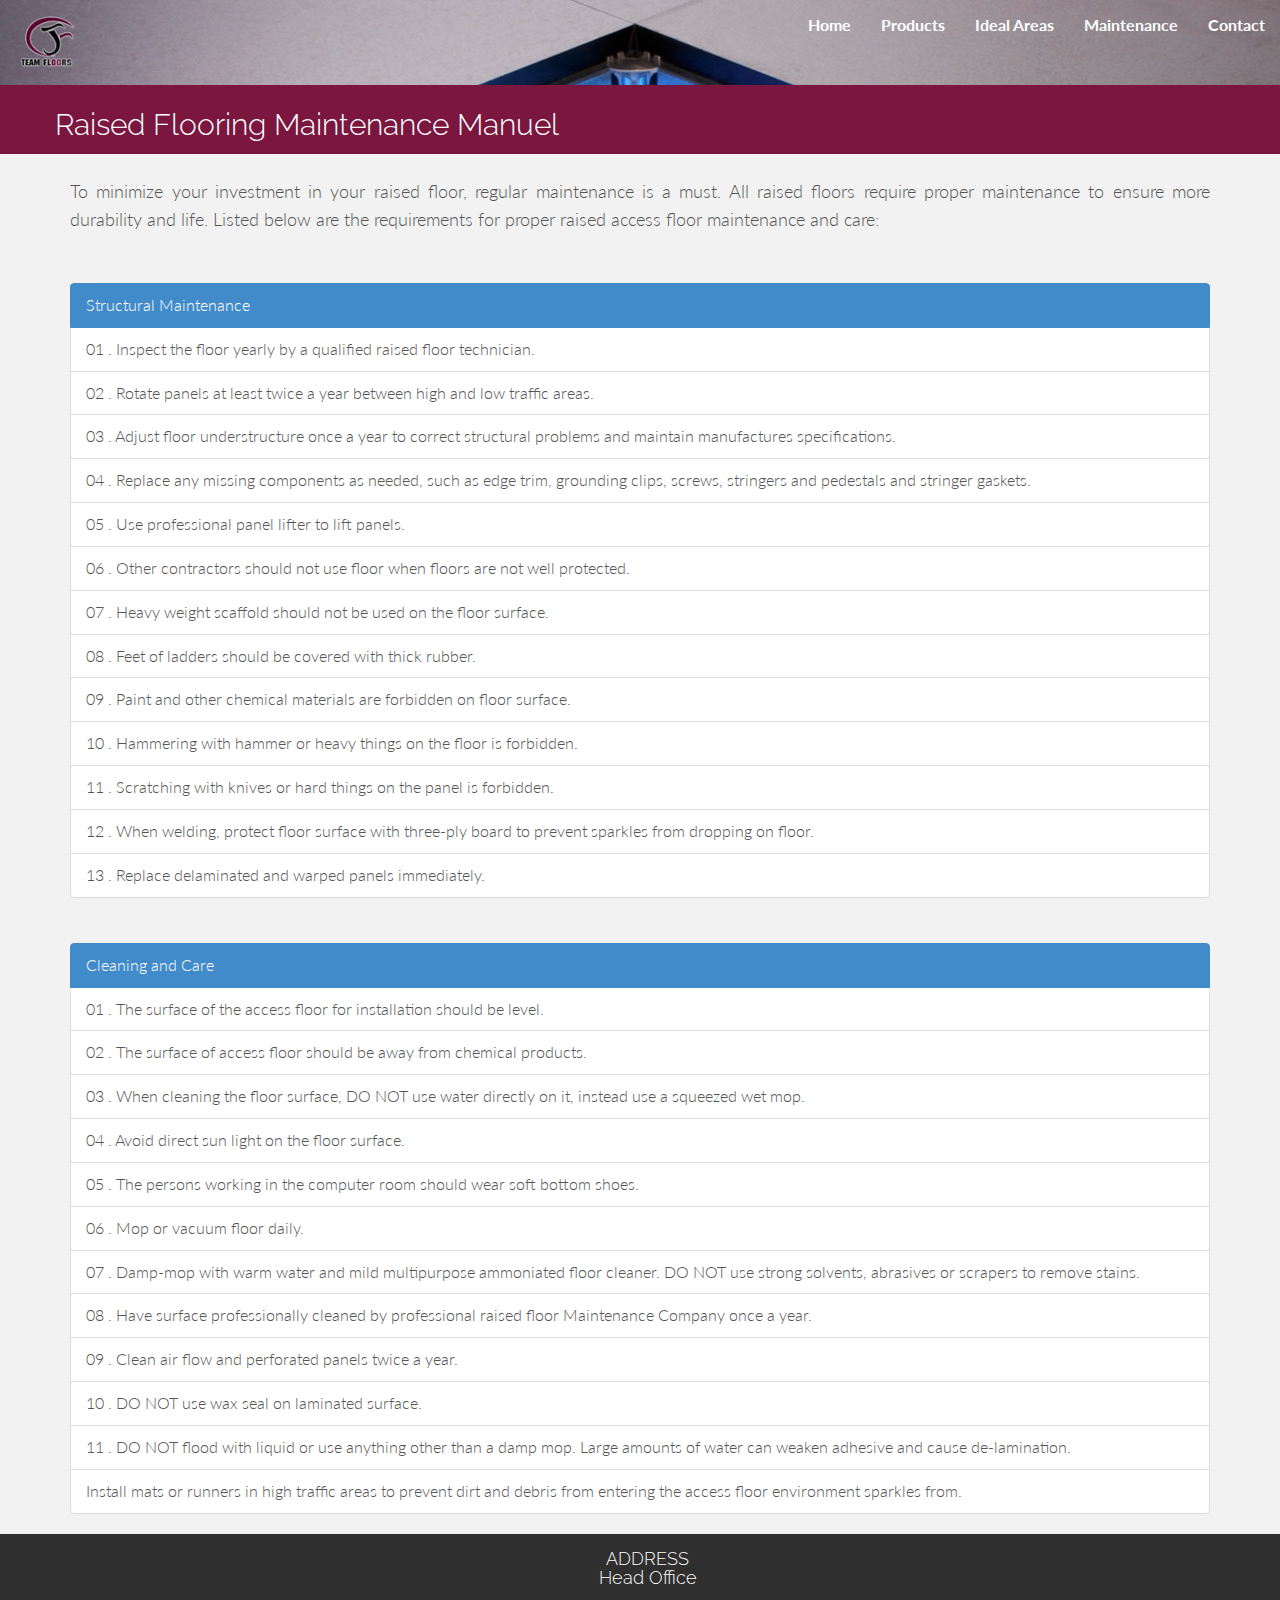
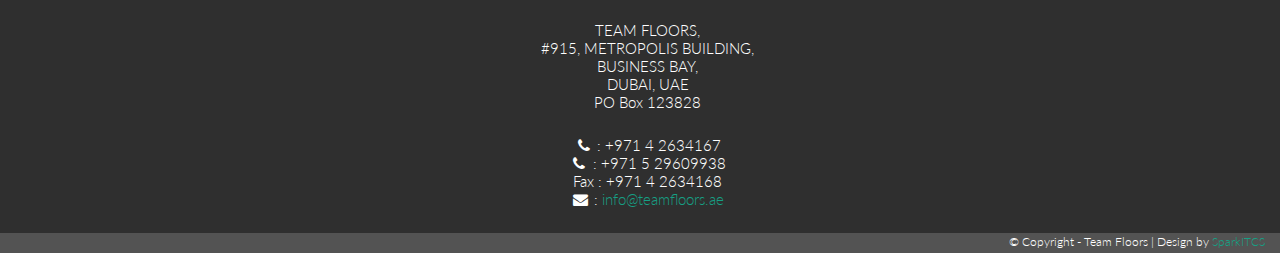
<file: maintenance.html>
<!DOCTYPE html>
<html lang="en">
  <head>
    <meta charset="utf-8">
    <meta http-equiv="X-UA-Compatible" content="IE=edge">
    <meta name="viewport" content="width=device-width, initial-scale=1.0">
    <meta name="description" content="">
    <meta name="author" content="">
    <link rel="shortcut icon" href="assets/ico/favicon.png">

    <title>Team Floors : Maintenance</title>

    <!-- Bootstrap core CSS -->
    <link href="assets/css/bootstrap.css" rel="stylesheet">

    <!-- Custom styles for this template -->
    <link href="assets/css/main.css" rel="stylesheet">

    <link href="assets/css/font-awesome.min.css" rel="stylesheet">

    <link href='http://fonts.googleapis.com/css?family=Lato:300,400,700,300italic,400italic' rel='stylesheet' type='text/css'>
    <link href='http://fonts.googleapis.com/css?family=Raleway:400,300,700' rel='stylesheet' type='text/css'>

    <!-- HTML5 shim and Respond.js IE8 support of HTML5 elements and media queries -->
    <!--[if lt IE 9]>
      <script src="https://oss.maxcdn.com/libs/html5shiv/3.7.0/html5shiv.js"></script>
      <script src="https://oss.maxcdn.com/libs/respond.js/1.3.0/respond.min.js"></script>
    <![endif]-->
    
    <script src="assets/js/modernizr.custom.js"></script>
    
  </head>

  <body>

	<div style="background-color:gray;" class="sparkBanner">
	<nav class="navbar navbar-default" >
	  <div class="container-fluid">
			<!-- Brand and toggle get grouped for better mobile display -->
			<div class="navbar-header">
			  <button type="button" class="navbar-toggle collapsed" data-toggle="collapse" data-target="#bs-example-navbar-collapse-1">
				<span class="sr-only">Toggle navigation</span>
				<span class="icon-bar"></span>
				<span class="icon-bar"></span>
				<span class="icon-bar"></span>
			  </button>
			  <a class="navbar-brand" href="#"><img src="logoSmall.png" /></a>			  
			</div>
			<!-- Collect the nav links, forms, and other content for toggling -->
			<div class="collapse navbar-collapse" id="bs-example-navbar-collapse-1" >
			  <ul class="nav navbar-nav navbar-right">
				<li class=""><a href="index.html" class="menu-color">Home</a></li>
				<li><a href="index.html#products" class="menu-color">Products</a></li>
				<li><a href="ideal.html" class="menu-color">Ideal Areas</a></li>
				<li><a href="maintenance.html" class="menu-color">Maintenance</a></li>
				<li><a href="#cf" class="menu-color">Contact</a></li>
			  </ul>
			</div>  
			
			
		</div>
	</nav>
	</div>
	
	<!-- MAIN PROJECT SECTION -->
	<div id="spSpark" style="margin-top:-20px;background-color:#7b163f;">
		<div class="container">
			<div class="row">
				<h2>Raised Flooring Maintenance Manuel</h2>
			</div><!-- row -->
		</div><!-- /container -->
	</div><!-- /portrwrap -->

   
	<!-- BLOG POSTS -->
	<div class="container" id="posts">
		<br>
		<p align="justify">
		To minimize your investment in your raised floor, regular maintenance is a must. All raised floors require proper maintenance to ensure more durability and life. Listed below are the requirements for proper raised access floor maintenance and care:
		</p>
	
		<div class="row mt">
			<div class="col-lg-12">
			
				<div class="list-group">
				<a href="#" class="list-group-item list-group-item-danger active"> Structural Maintenance </a>
				<a href="#" class="list-group-item">01 .	Inspect the floor yearly by a qualified raised floor technician.</a>
				<a href="#" class="list-group-item">02 .	Rotate panels at least twice a year between high and low traffic areas.</a>
				<a href="#" class="list-group-item">03 .	Adjust floor understructure once a year to correct structural problems and maintain
		manufactures specifications.</a>
				<a href="#" class="list-group-item">04 .	Replace any missing components as needed, such as edge trim, grounding clips,
		screws, stringers and pedestals and stringer gaskets.</a>
				<a href="#" class="list-group-item">05 .	Use professional panel lifter to lift panels.</a>
				<a href="#" class="list-group-item">06 .	Other contractors should not use floor when floors are not well protected.</a>
				<a href="#" class="list-group-item">07 .	Heavy weight scaffold should not be used on the floor surface.</a>
				<a href="#" class="list-group-item">08 .	Feet of ladders should be covered with thick rubber.</a>
				<a href="#" class="list-group-item">09 .	Paint and other chemical materials are forbidden on floor surface.</a>
				<a href="#" class="list-group-item">10 .	Hammering with hammer or heavy things on the floor is forbidden.</a>
				<a href="#" class="list-group-item">11 .	Scratching with knives or hard things on the panel is forbidden.</a>
				<a href="#" class="list-group-item">12 .	When welding, protect floor surface with three-ply board to prevent sparkles from
		dropping on floor.</a>
				<a href="#" class="list-group-item">13 .	Replace delaminated and warped panels immediately.</a>
				</div>				
			</div><!-- col-lg-12 -->			
		</div><!-- row -->
		
		
	</div><!-- container -->
	
	<div class="container" id="posts">
		<div class="row mt">
			<div class="col-lg-12">
			
			
				<div class="list-group">
				<a href="#" class="list-group-item list-group-item-danger active"> Cleaning and Care </a>
				<a href="#" class="list-group-item">01 .	The surface of the access floor for installation should be level.</a>
				<a href="#" class="list-group-item">02 .	The surface of access floor should be away from chemical products.</a>
				<a href="#" class="list-group-item">03 .	When cleaning the floor surface, DO NOT use water directly on it, instead use a
				squeezed wet mop.</a>
				<a href="#" class="list-group-item">04 .	Avoid direct sun light on the floor surface.</a>
				<a href="#" class="list-group-item">05 .	The persons working in the computer room should wear soft bottom shoes.</a>
				<a href="#" class="list-group-item">06 .	Mop or vacuum floor daily.</a>
				<a href="#" class="list-group-item">07 .	Damp-mop with warm water and mild multipurpose ammoniated floor cleaner. DO NOT
				use strong solvents, abrasives or scrapers to remove stains.</a>
				<a href="#" class="list-group-item">08 .	Have surface professionally cleaned by professional raised floor Maintenance Company once a year.</a>
				<a href="#" class="list-group-item">09 .	Clean air flow and perforated panels twice a year.</a>
				<a href="#" class="list-group-item">10 .	DO NOT use wax seal on laminated surface.</a>
				<a href="#" class="list-group-item">11 .	DO NOT flood with liquid or use anything other than a damp mop. Large amounts of
				water can weaken adhesive and cause de-lamination.</a>	
				<a href="#" class="list-group-item">	Install mats or runners in high traffic areas to prevent dirt and debris from entering the
				access floor environment sparkles from.</a>	
				</div>	
			
			
		
			
			
			
			
				
			</div><!-- col-lg-12 -->			
		</div><!-- row -->
	
	</div><!-- container -->
	

	
	<!-- CONTACT FOOTER --->
	<div id="cf">
		<div class="container">
			<div class="row">
				<div class="col-lg-12 centered">
					<h4>ADDRESS<br/>Head Office</h4>
					<br>
					<p>
						TEAM FLOORS,<br/>
						#915, METROPOLIS BUILDING,<br/>
						BUSINESS BAY,<br/>
						DUBAI, UAE<br/>
						PO Box 123828
					</p>
					<p>
						<i class="fa fa-phone fa-fw"></i> : +971 4 2634167<br/>
						<i class="fa fa-phone fa-fw"></i> : +971 5 29609938<br/>
						Fax : +971 4 2634168<br/>
						<i class="fa fa-envelope fa-fw"></i> : <a href="mailto:info@teamfloors.ae">info@teamfloors.ae</a>
					</p>
					<p></p>
				</div><!--col-lg-4-->
				<div class="col-lg-12 text-right" style="background-color:#535353; height:20px; color:#fff; font-size: 12px;">
					&copy; Copyright - Team Floors  |  Design by <a href="http://sparkitcs.com/">SparkITCS</a>
				</div>
			</div><!-- row -->
		</div><!-- container -->
	</div><!-- Contact Footer -->
	

    <!-- Bootstrap core JavaScript
    ================================================== -->
    <!-- Placed at the end of the document so the pages load faster -->
    <script src="https://code.jquery.com/jquery-1.10.2.min.js"></script>
    <script src="assets/js/bootstrap.min.js"></script>
    <script src="assets/js/main.js"></script>
	<script src="assets/js/masonry.pkgd.min.js"></script>
	<script src="assets/js/imagesloaded.js"></script>
    <script src="assets/js/classie.js"></script>
	<script src="assets/js/AnimOnScroll.js"></script>
	<script>
		new AnimOnScroll( document.getElementById( 'process' ), {
			minDuration : 0.4,
			maxDuration : 0.7,
			viewportFactor : 0.2
		} );
	</script>
  </body>
</html>
</file>
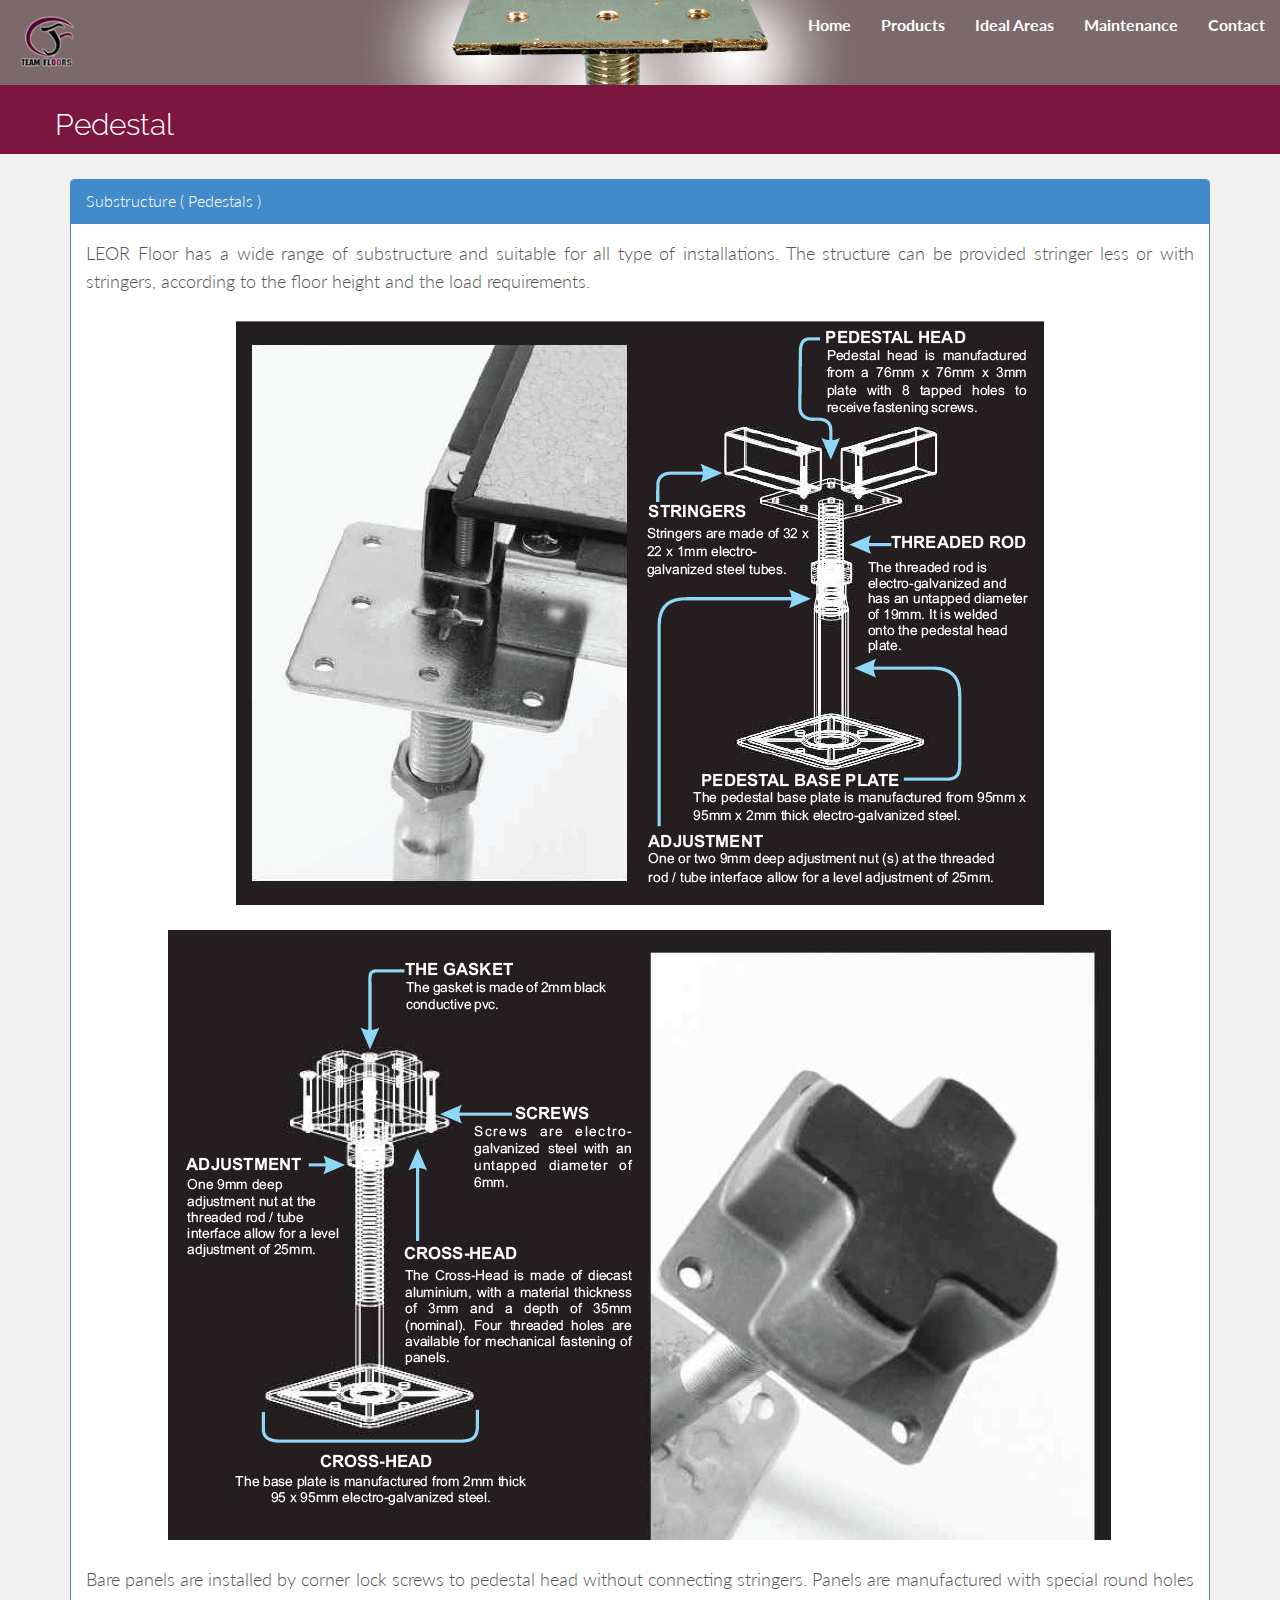
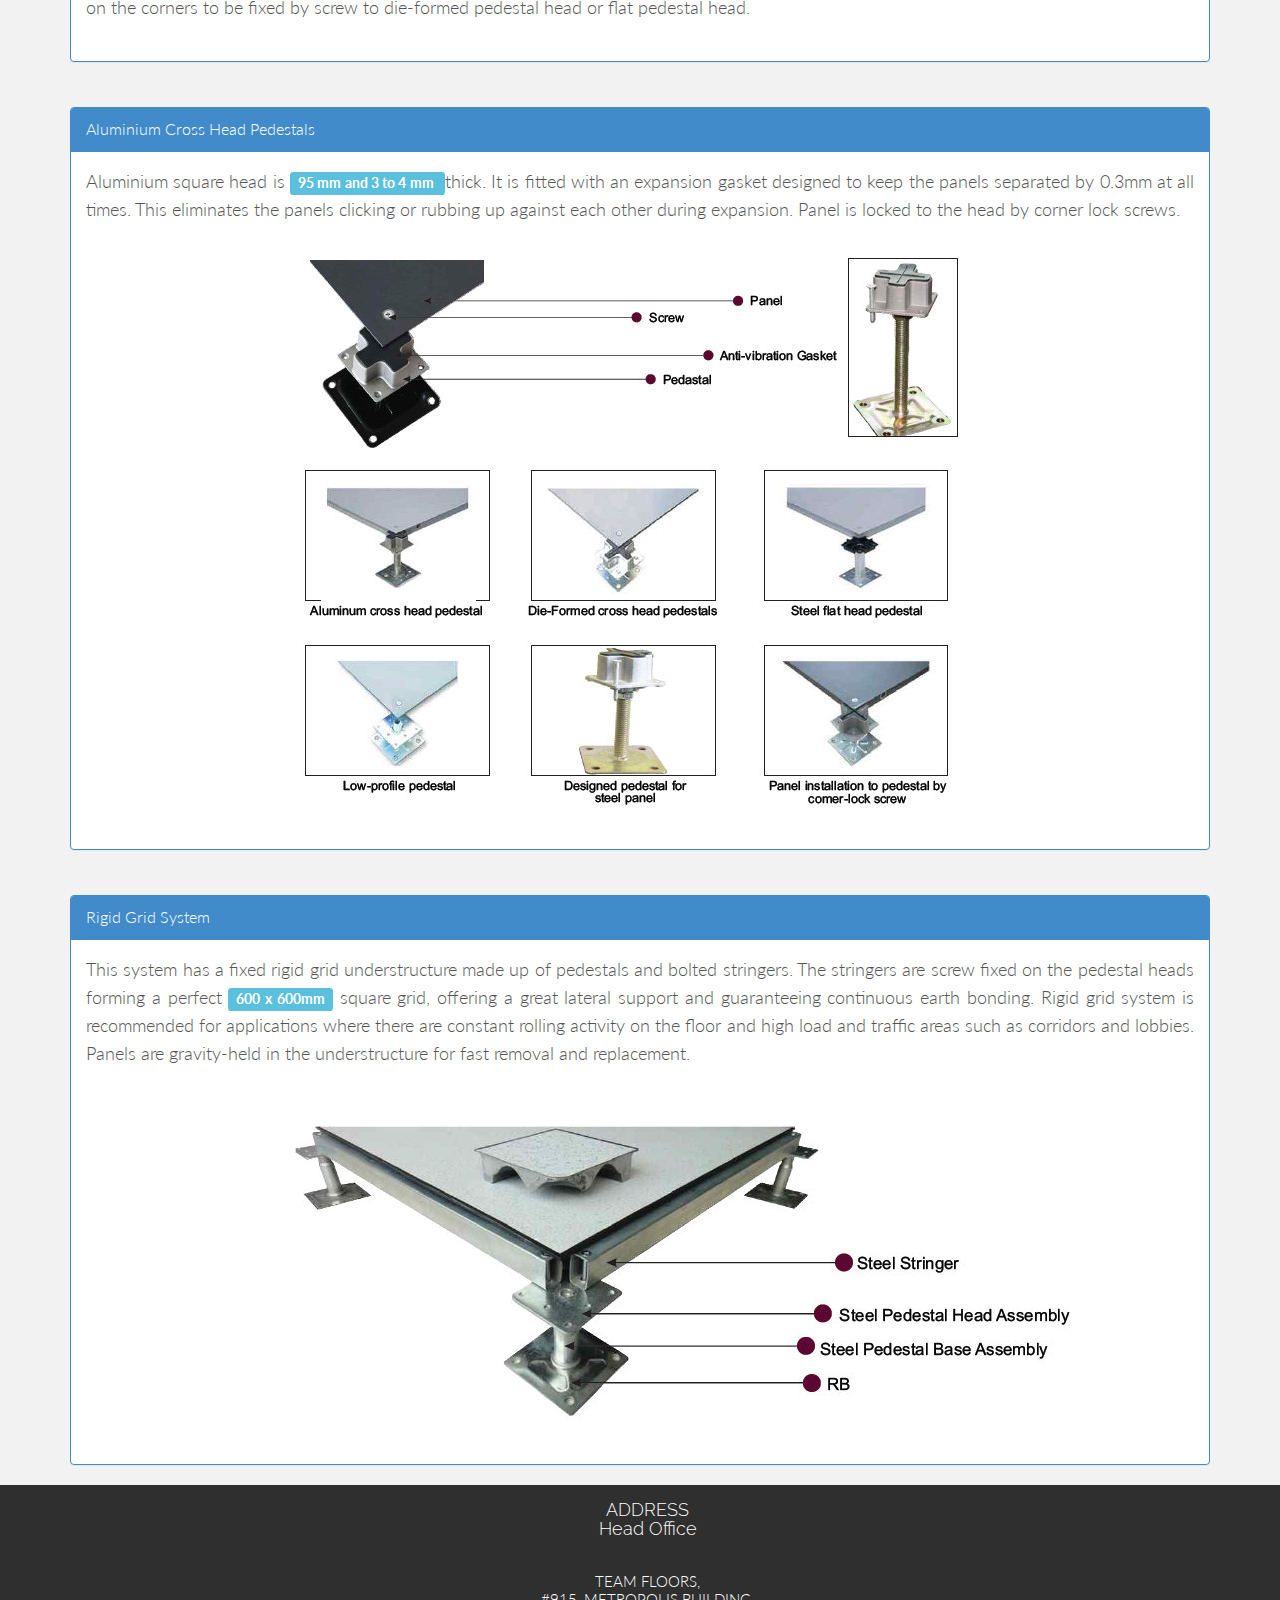
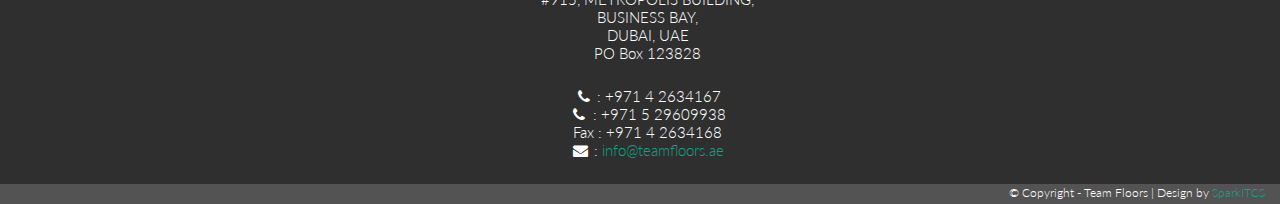
<file: pedestal.html>
<!DOCTYPE html>
<html lang="en">
  <head>
    <meta charset="utf-8">
    <meta http-equiv="X-UA-Compatible" content="IE=edge">
    <meta name="viewport" content="width=device-width, initial-scale=1.0">
    <meta name="description" content="">
    <meta name="author" content="">
    <link rel="shortcut icon" href="assets/ico/favicon.png">

    <title>Team Floors</title>

    <!-- Bootstrap core CSS -->
    <link href="assets/css/bootstrap.css" rel="stylesheet">

    <!-- Custom styles for this template -->
    <link href="assets/css/main.css" rel="stylesheet">

    <link href="assets/css/font-awesome.min.css" rel="stylesheet">

    <link href='http://fonts.googleapis.com/css?family=Lato:300,400,700,300italic,400italic' rel='stylesheet' type='text/css'>
    <link href='http://fonts.googleapis.com/css?family=Raleway:400,300,700' rel='stylesheet' type='text/css'>

    <!-- HTML5 shim and Respond.js IE8 support of HTML5 elements and media queries -->
    <!--[if lt IE 9]>
      <script src="https://oss.maxcdn.com/libs/html5shiv/3.7.0/html5shiv.js"></script>
      <script src="https://oss.maxcdn.com/libs/respond.js/1.3.0/respond.min.js"></script>
    <![endif]-->
    
    <script src="assets/js/modernizr.custom.js"></script>
    
  </head>

  <body>

	<div style="background-color:gray;" class="sparkBannerPedestal">
	<nav class="navbar navbar-default" >
	  <div class="container-fluid">
			<!-- Brand and toggle get grouped for better mobile display -->
			<div class="navbar-header">
			  <button type="button" class="navbar-toggle collapsed" data-toggle="collapse" data-target="#bs-example-navbar-collapse-1">
				<span class="sr-only">Toggle navigation</span>
				<span class="icon-bar"></span>
				<span class="icon-bar"></span>
				<span class="icon-bar"></span>
			  </button>
			  <a class="navbar-brand" href="#"><img src="logoSmall.png" /></a>			  
			</div>
			<!-- Collect the nav links, forms, and other content for toggling -->
			<div class="collapse navbar-collapse" id="bs-example-navbar-collapse-1" >
			  <ul class="nav navbar-nav navbar-right">
				<li class=""><a href="index.html" class="menu-color">Home</a></li>
				<li><a href="index.html#products" class="menu-color">Products</a></li>
				<li><a href="ideal.html" class="menu-color">Ideal Areas</a></li>
				<li><a href="maintenance.html" class="menu-color">Maintenance</a></li>
				<li><a href="#cf" class="menu-color">Contact</a></li>
			  </ul>
			</div>  
			
			
		</div>
	</nav>
	</div>
	
	<!-- MAIN PROJECT SECTION -->
	<div id="spSpark" style="margin-top:-20px;background-color:#7b163f;">
		<div class="container">
			<div class="row">
				<h2>Pedestal</h2>
			</div><!-- row -->
		</div><!-- /container -->
	</div><!-- /portrwrap -->

   
    <div class="container" id="carpet">
		<div class="row mt">
			<div class="col-lg-12">
				<div class="panel panel-primary">
					<div class="panel-heading">Substructure ( Pedestals )</div>
						<div class="panel-body">						
							<p align="justify">
							LEOR Floor has a wide range of substructure and suitable for all type of installations. The structure can be 
							provided stringer less or with stringers, according to the floor height and the load requirements. 
							</p>
							
							<p align="center">
								<img class="img-responsive" src="assets/img/pedestal1.jpg" alt="">							
							</p>
							<p align="center">
								<img class="img-responsive" src="assets/img/pedestal2.jpg" alt="">							
							</p>							
							<p align="justify">
							Bare panels are installed by corner lock screws to pedestal head without connecting stringers. Panels are manufactured 
							with special round holes on the corners to be fixed by screw to die-formed pedestal head or flat pedestal head.
							</p>
					</div>
				</div>
			</div>
		</div><!-- row -->
	</div>	
	
	
	<div class="container" id="carpet">
		<div class="row mt">
			<div class="col-lg-12">
				<div class="panel panel-primary">
				<div class="panel-heading">Aluminium Cross Head Pedestals</div>
					<div class="panel-body">						
						<p align="justify">
						Aluminium square head is <span class="label label-info">95 mm and 3 to 4 mm </span> thick. It is fitted with an expansion gasket designed to 
						keep the panels separated by 0.3mm at all times. This eliminates the panels clicking or rubbing up against 
						each other during expansion. Panel is locked to the head by corner lock screws. 
						</p>
						<p align="center">
							<img class="img-responsive" src="assets/img/pedestal3.jpg" alt="">							
						</p>
					</div>
				</div>				
			</div>
		</div><!-- row -->
	</div>	
	
		<div class="container" id="carpet">
		<div class="row mt">
			<div class="col-lg-12">
				<div class="panel panel-primary">
				<div class="panel-heading">Rigid Grid System</div>
					<div class="panel-body">						
						<p align="justify">
						This system has a fixed rigid grid understructure made up of pedestals and bolted stringers. The stringers 
						are screw fixed on the pedestal heads forming a perfect <span class="label label-info">600 x 600mm</span> 
						square grid, offering a great lateral support 
						and guaranteeing continuous earth bonding. Rigid grid system is recommended for applications where there are 
						constant rolling activity on the floor and high load and traffic areas such as corridors and lobbies. 
						Panels are gravity-held in the understructure for fast removal and replacement.
						</p>
						<p align="center">
							<img class="img-responsive" src="assets/img/pedestal4.jpg" alt="">							
						</p>						
					</div>
				</div>				
			</div>
		</div><!-- row -->
	</div>
	
	<!-- CONTACT FOOTER --->
	<div id="cf">
		<div class="container">
			<div class="row">
				<div class="col-lg-12 centered">
					<h4>ADDRESS<br/>Head Office</h4>
					<br>
					<p>
						TEAM FLOORS,<br/>
						#915, METROPOLIS BUILDING,<br/>
						BUSINESS BAY,<br/>
						DUBAI, UAE<br/>
						PO Box 123828
					</p>
					<p>
						<i class="fa fa-phone fa-fw"></i> : +971 4 2634167<br/>
						<i class="fa fa-phone fa-fw"></i> : +971 5 29609938<br/>
						Fax : +971 4 2634168<br/>
						<i class="fa fa-envelope fa-fw"></i> : <a href="mailto:info@teamfloors.ae">info@teamfloors.ae</a>
					</p>
					<p></p>
				</div><!--col-lg-4-->
				<div class="col-lg-12 text-right" style="background-color:#535353; height:20px; color:#fff; font-size: 12px;">
					&copy; Copyright - Team Floors  |  Design by <a href="http://sparkitcs.com/">SparkITCS</a>
				</div>
			</div><!-- row -->
		</div><!-- container -->
	</div><!-- Contact Footer -->
	

    <!-- Bootstrap core JavaScript
    ================================================== -->
    <!-- Placed at the end of the document so the pages load faster -->
    <script src="https://code.jquery.com/jquery-1.10.2.min.js"></script>
    <script src="assets/js/bootstrap.min.js"></script>
    <script src="assets/js/main.js"></script>
	<script src="assets/js/masonry.pkgd.min.js"></script>
	<script src="assets/js/imagesloaded.js"></script>
    <script src="assets/js/classie.js"></script>
	<script src="assets/js/AnimOnScroll.js"></script>
	<script>
		new AnimOnScroll( document.getElementById( 'process' ), {
			minDuration : 0.4,
			maxDuration : 0.7,
			viewportFactor : 0.2
		} );
	</script>
  </body>
</html>
</file>
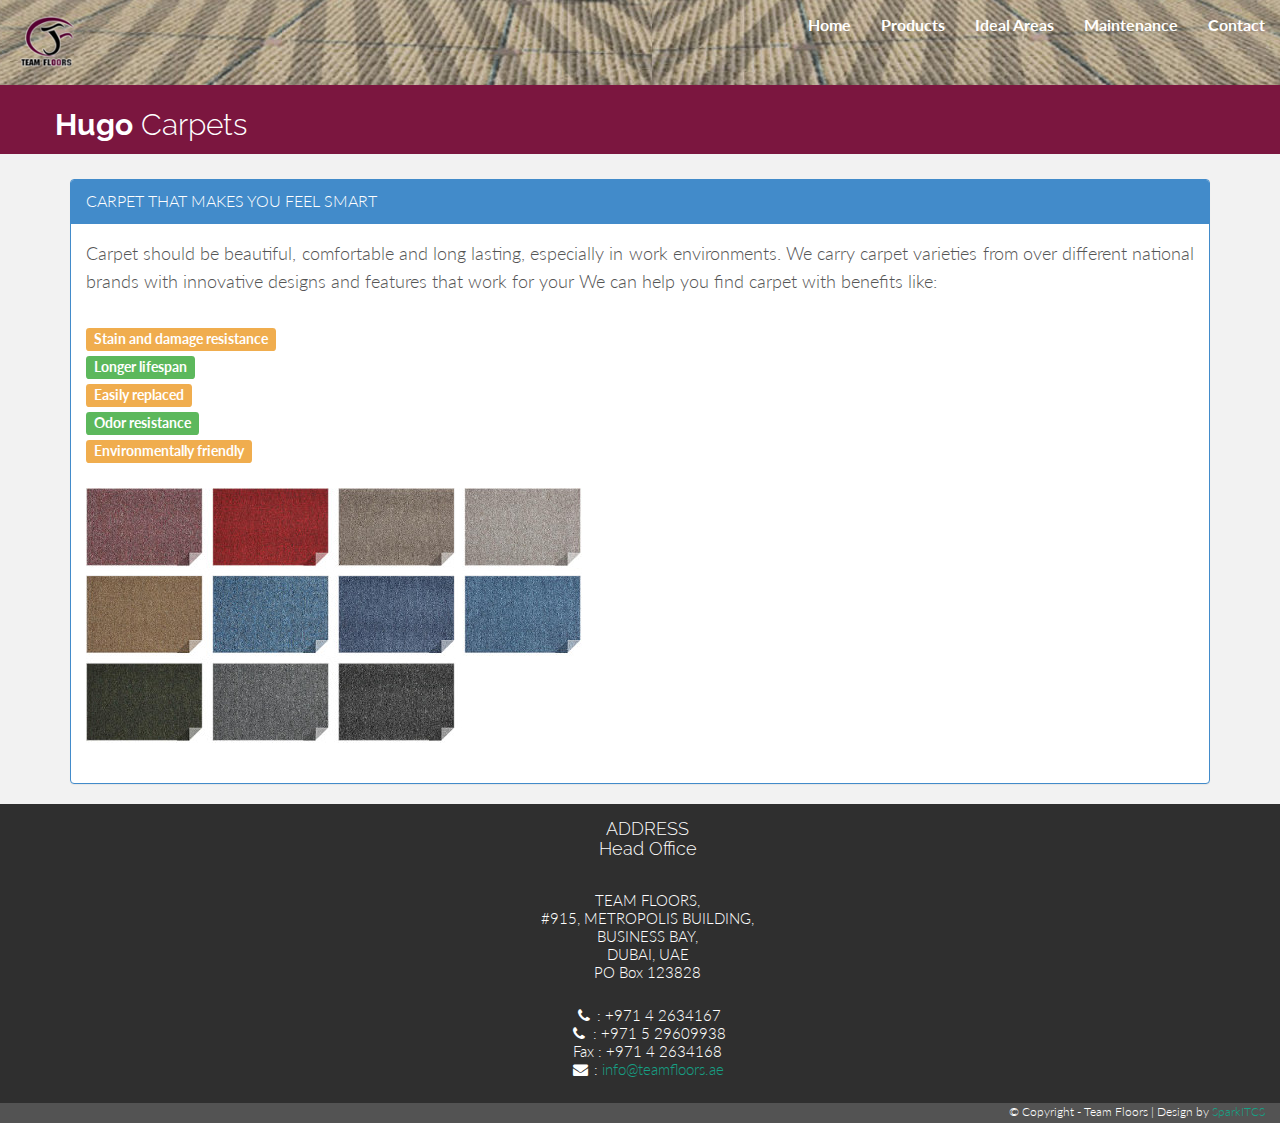
<file: prd-hugo.html>
<!DOCTYPE html>
<html lang="en">
  <head>
    <meta charset="utf-8">
    <meta http-equiv="X-UA-Compatible" content="IE=edge">
    <meta name="viewport" content="width=device-width, initial-scale=1.0">
    <meta name="description" content="">
    <meta name="author" content="">
    <link rel="shortcut icon" href="assets/ico/favicon.png">

    <title>Team Floors</title>

    <!-- Bootstrap core CSS -->
    <link href="assets/css/bootstrap.css" rel="stylesheet">

    <!-- Custom styles for this template -->
    <link href="assets/css/main.css" rel="stylesheet">

    <link href="assets/css/font-awesome.min.css" rel="stylesheet">

    <link href='http://fonts.googleapis.com/css?family=Lato:300,400,700,300italic,400italic' rel='stylesheet' type='text/css'>
    <link href='http://fonts.googleapis.com/css?family=Raleway:400,300,700' rel='stylesheet' type='text/css'>

    <!-- HTML5 shim and Respond.js IE8 support of HTML5 elements and media queries -->
    <!--[if lt IE 9]>
      <script src="https://oss.maxcdn.com/libs/html5shiv/3.7.0/html5shiv.js"></script>
      <script src="https://oss.maxcdn.com/libs/respond.js/1.3.0/respond.min.js"></script>
    <![endif]-->
    
    <script src="assets/js/modernizr.custom.js"></script>
    
  </head>

  <body>

	<div style="background-color:gray;" class="sparkBannerHugo">
	<nav class="navbar navbar-default" >
	  <div class="container-fluid">
			<!-- Brand and toggle get grouped for better mobile display -->
			<div class="navbar-header">
			  <button type="button" class="navbar-toggle collapsed" data-toggle="collapse" data-target="#bs-example-navbar-collapse-1">
				<span class="sr-only">Toggle navigation</span>
				<span class="icon-bar"></span>
				<span class="icon-bar"></span>
				<span class="icon-bar"></span>
			  </button>
			  <a class="navbar-brand" href="#"><img src="logoSmall.png" /></a>			  
			</div>
			<!-- Collect the nav links, forms, and other content for toggling -->
			<div class="collapse navbar-collapse" id="bs-example-navbar-collapse-1" >
			  <ul class="nav navbar-nav navbar-right">
				<li class=""><a href="index.html" class="menu-color">Home</a></li>
				<li><a href="index.html#products" class="menu-color">Products</a></li>
				<li><a href="ideal.html" class="menu-color">Ideal Areas</a></li>
				<li><a href="maintenance.html" class="menu-color">Maintenance</a></li>
				<li><a href="#cf" class="menu-color">Contact</a></li>
			  </ul>
			</div>  
			
			
		</div>
	</nav>
	</div>
	
	<!-- MAIN PROJECT SECTION -->
	<div id="spSpark" style="margin-top:-20px;background-color:#7b163f;">
		<div class="container">
			<div class="row">
				<h2><b>Hugo</b> Carpets</h2>
			</div><!-- row -->
		</div><!-- /container -->
	</div><!-- /portrwrap -->

   
	<div class="container" id="carpet">
		<div class="row mt">
			<div class="col-lg-12">
			
				<div class="panel panel-primary">
					<div class="panel-heading">CARPET THAT MAKES YOU FEEL SMART</div>
					<div class="panel-body">
						<p align="justify">
						Carpet should be beautiful, comfortable and long lasting, especially in work environments. 
						We carry carpet varieties from over different national brands with innovative designs and features that work for your 
						We can help you find carpet with benefits like:<br><br>
						
						
						<span class="label label-warning">Stain and damage resistance</span><br>
						<span class="label label-success">Longer lifespan</span><br>
						<span class="label label-warning">Easily replaced</span><br>
						<span class="label label-success">Odor resistance</span><br>
						<span class="label label-warning">Environmentally friendly</span>

		

						<p align="left">
							<img class="img-responsive" src="assets/img/hugo.jpg" alt="Spot Theme">
						</p>	
					</div>
				</div>
				
				
			
								
			</div>
		</div><!-- row -->
	</div><!-- container -->
	

	
	<!-- CONTACT FOOTER --->
	<div id="cf">
		<div class="container">
			<div class="row">
				<div class="col-lg-12 centered">
					<h4>ADDRESS<br/>Head Office</h4>
					<br>
					<p>
						TEAM FLOORS,<br/>
						#915, METROPOLIS BUILDING,<br/>
						BUSINESS BAY,<br/>
						DUBAI, UAE<br/>
						PO Box 123828
					</p>
					<p>
						<i class="fa fa-phone fa-fw"></i> : +971 4 2634167<br/>
						<i class="fa fa-phone fa-fw"></i> : +971 5 29609938<br/>
						Fax : +971 4 2634168<br/>
						<i class="fa fa-envelope fa-fw"></i> : <a href="mailto:info@teamfloors.ae">info@teamfloors.ae</a>
					</p>
					<p></p>
				</div><!--col-lg-4-->
				<div class="col-lg-12 text-right" style="background-color:#535353; height:20px; color:#fff; font-size: 12px;">
					&copy; Copyright - Team Floors  |  Design by <a href="http://sparkitcs.com/">SparkITCS</a>
				</div>
			</div><!-- row -->
		</div><!-- container -->
	</div><!-- Contact Footer -->
	

    <!-- Bootstrap core JavaScript
    ================================================== -->
    <!-- Placed at the end of the document so the pages load faster -->
    <script src="https://code.jquery.com/jquery-1.10.2.min.js"></script>
    <script src="assets/js/bootstrap.min.js"></script>
    <script src="assets/js/main.js"></script>
	<script src="assets/js/masonry.pkgd.min.js"></script>
	<script src="assets/js/imagesloaded.js"></script>
    <script src="assets/js/classie.js"></script>
	<script src="assets/js/AnimOnScroll.js"></script>
	<script>
		new AnimOnScroll( document.getElementById( 'process' ), {
			minDuration : 0.4,
			maxDuration : 0.7,
			viewportFactor : 0.2
		} );
	</script>
  </body>
</html>
</file>
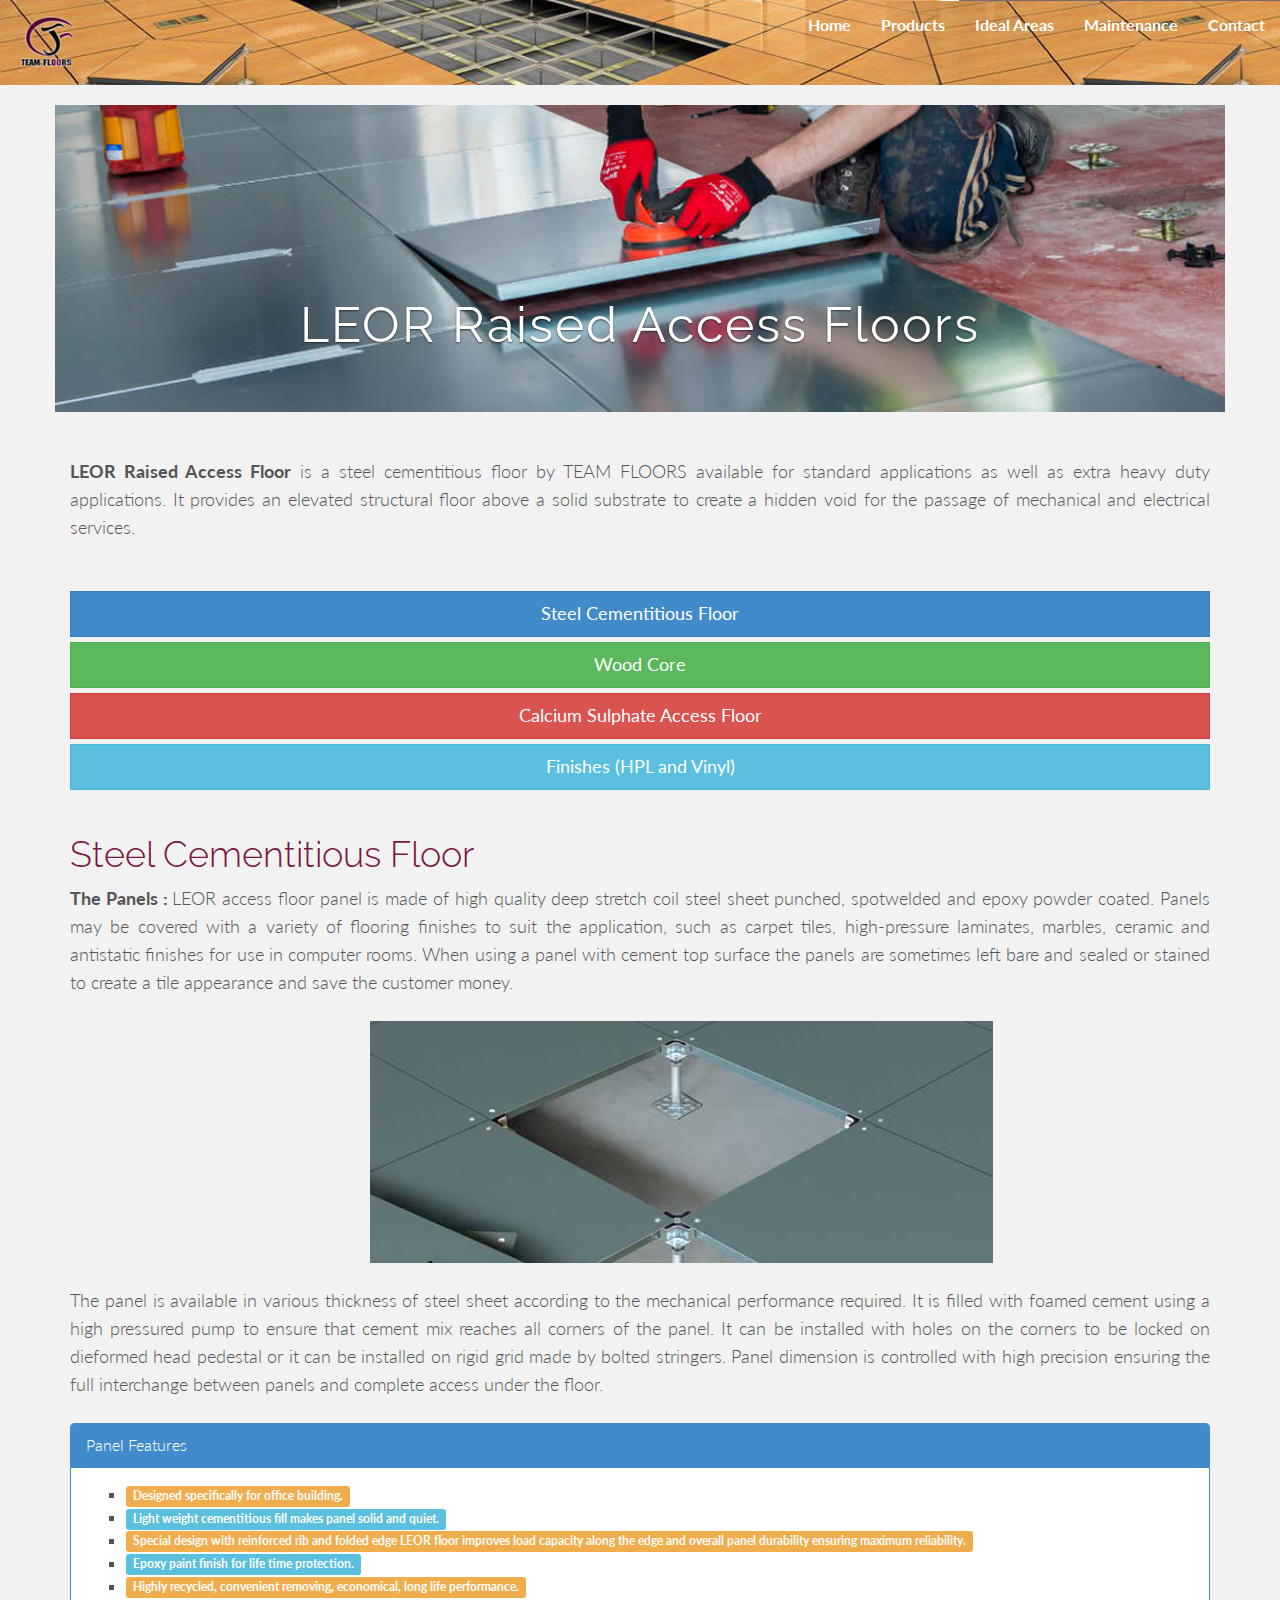
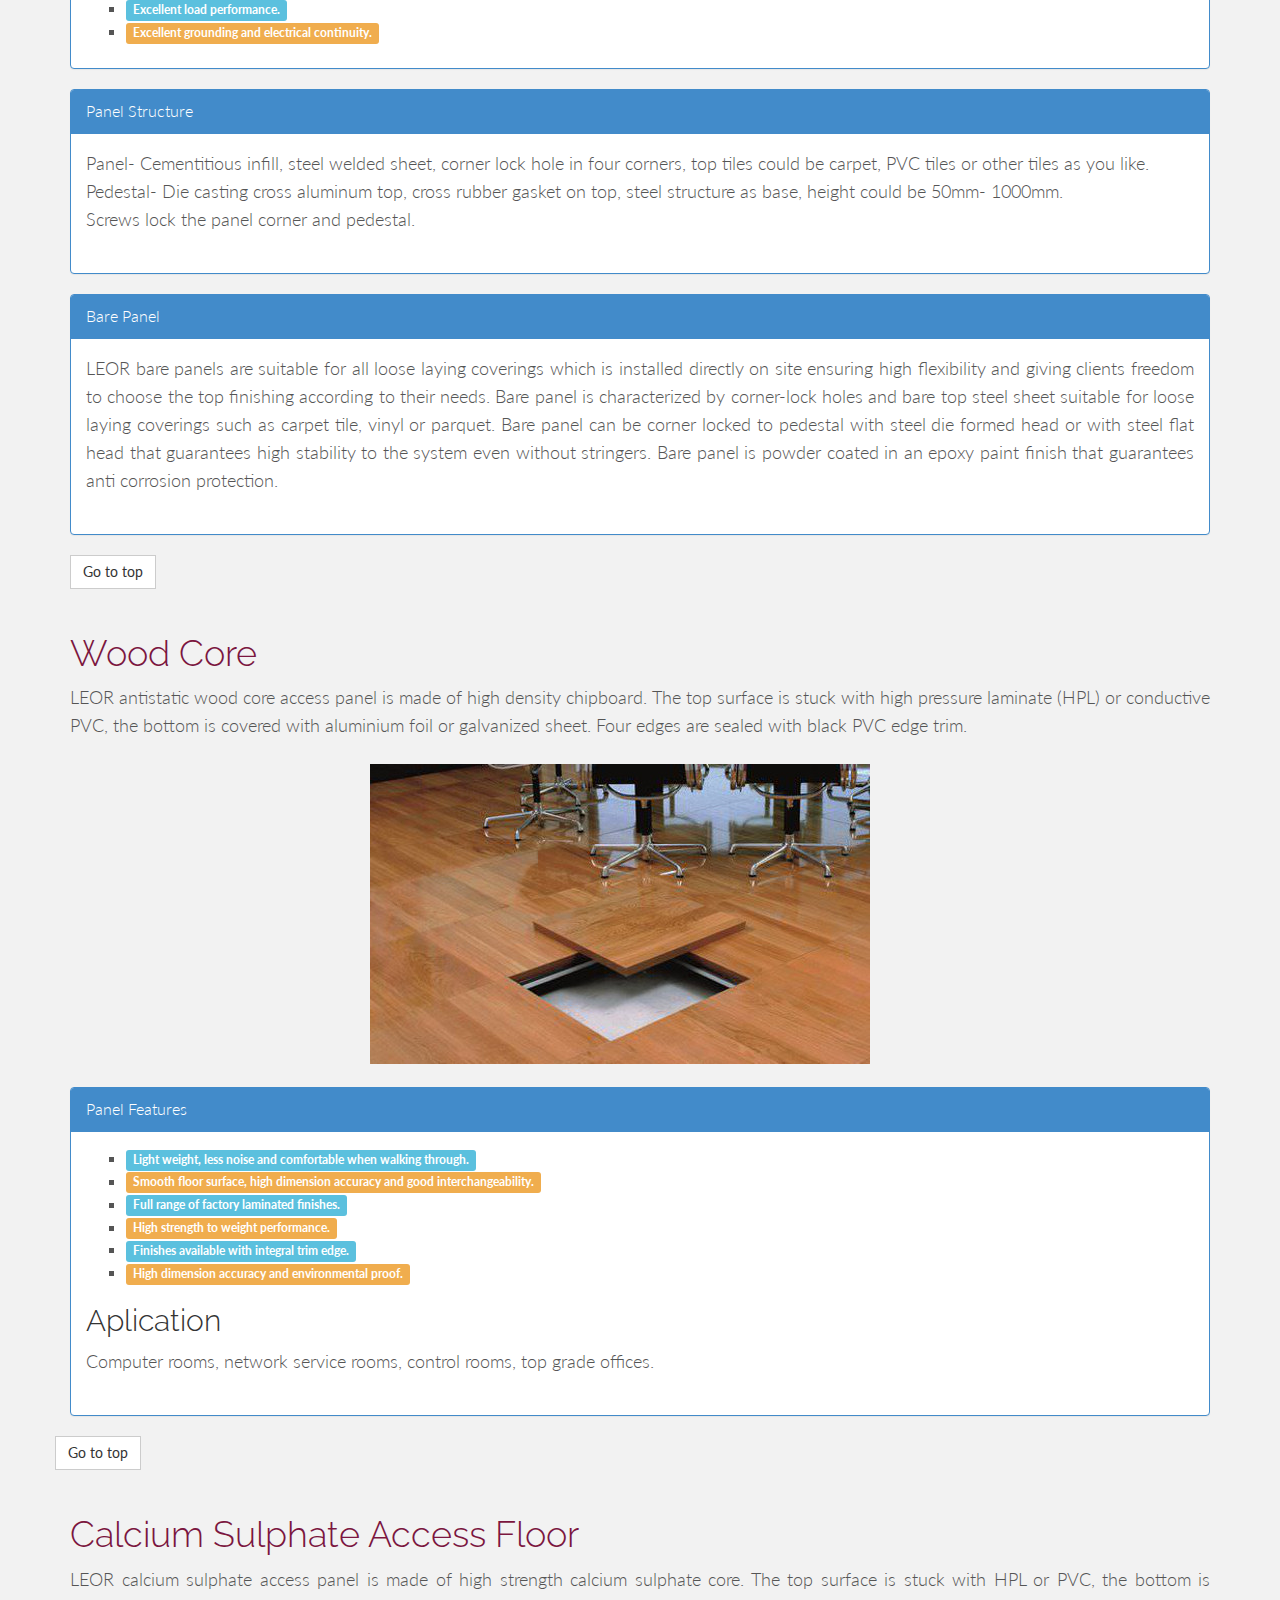
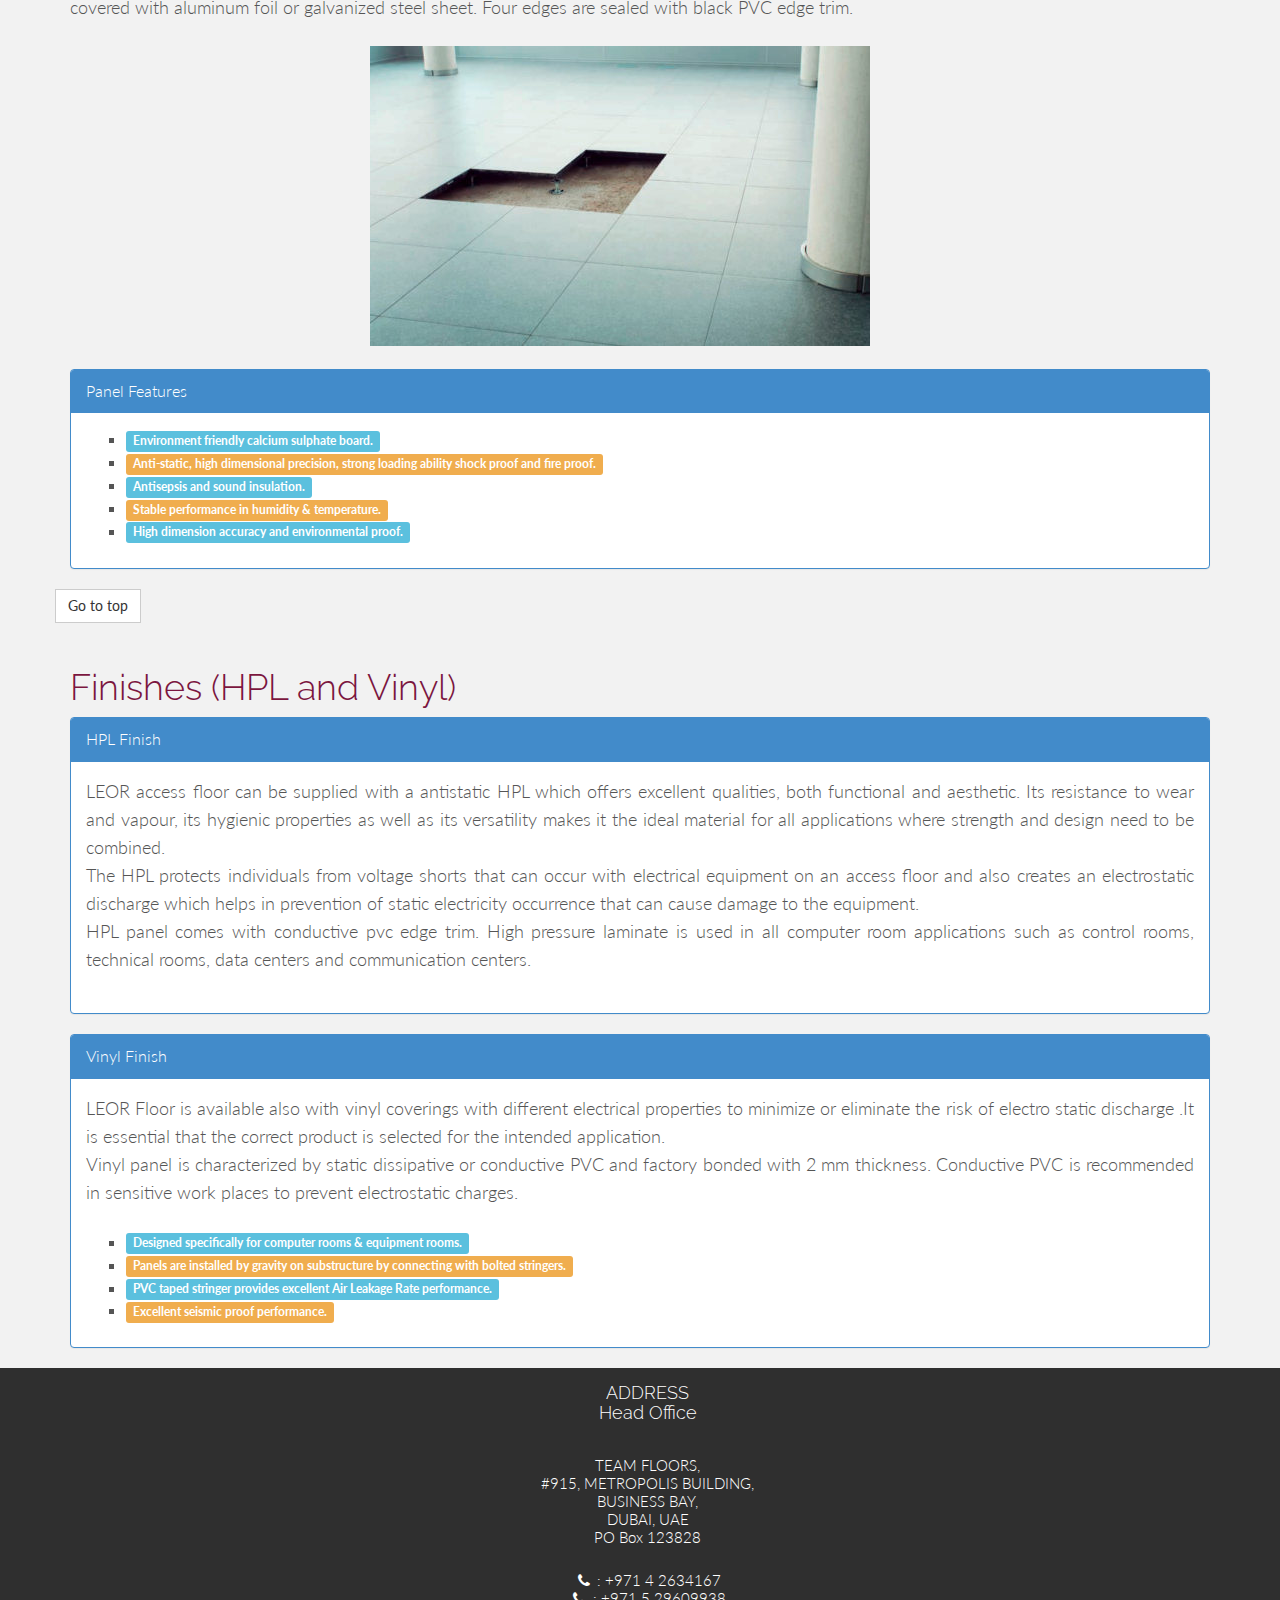
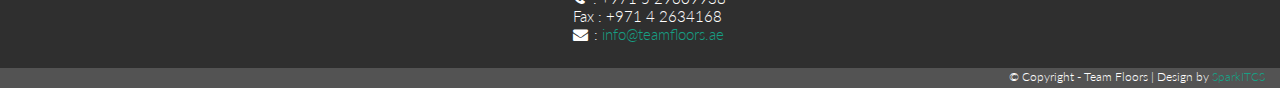
<file: prd-leor.html>
<!DOCTYPE html>
<html lang="en">
  <head>
    <meta charset="utf-8">
    <meta http-equiv="X-UA-Compatible" content="IE=edge">
    <meta name="viewport" content="width=device-width, initial-scale=1.0">
    <meta name="description" content="">
    <meta name="author" content="">
    <link rel="shortcut icon" href="assets/ico/favicon.png">

    <title>Team Floors</title>

    <!-- Bootstrap core CSS -->
    <link href="assets/css/bootstrap.css" rel="stylesheet">

    <!-- Custom styles for this template -->
    <link href="assets/css/main.css" rel="stylesheet">

    <link href="assets/css/font-awesome.min.css" rel="stylesheet">

    <link href='http://fonts.googleapis.com/css?family=Lato:300,400,700,300italic,400italic' rel='stylesheet' type='text/css'>
    <link href='http://fonts.googleapis.com/css?family=Raleway:400,300,700' rel='stylesheet' type='text/css'>

    <!-- HTML5 shim and Respond.js IE8 support of HTML5 elements and media queries -->
    <!--[if lt IE 9]>
      <script src="https://oss.maxcdn.com/libs/html5shiv/3.7.0/html5shiv.js"></script>
      <script src="https://oss.maxcdn.com/libs/respond.js/1.3.0/respond.min.js"></script>
    <![endif]-->
    
    <script src="assets/js/modernizr.custom.js"></script>


    <style>      
      .carousel .item {
        -webkit-transition: opacity 1s;
        -moz-transition: opacity 1s;
        -ms-transition: opacity 1s;
        -o-transition: opacity 1s;
        transition: opacity 1s;
      }
      .carousel .active.left, .carousel .active.right {
        left:0;
        opacity:0;
        z-index:2;
      }
      .carousel .next, .carousel .prev {
        left:0;
        opacity:1;
        z-index:1;
      }
    </style>

	
  </head>

  <body>
  

	<div style="background-color: #7b163f;" class="sparkBannerLeor">
	<nav class="navbar navbar-default" >
	  <div class="container-fluid">
			<!-- Brand and toggle get grouped for better mobile display -->
			<div class="navbar-header">
			  <button type="button" class="navbar-toggle collapsed" data-toggle="collapse" data-target="#bs-example-navbar-collapse-1">
				<span class="sr-only">Toggle navigation</span>
				<span class="icon-bar"></span>
				<span class="icon-bar"></span>
				<span class="icon-bar"></span>
			  </button>
			  <a class="navbar-brand" href="#"><img src="logoSmall.png" /></a>			  
			</div>
			<!-- Collect the nav links, forms, and other content for toggling -->
			<div class="collapse navbar-collapse" id="bs-example-navbar-collapse-1" >
			  <ul class="nav navbar-nav navbar-right">
				<li class=""><a href="index.html" class="menu-color">Home</a></li>
				<li><a href="index.html#products" class="menu-color">Products</a></li>
				<li><a href="ideal.html" class="menu-color">Ideal Areas</a></li>
				<li><a href="maintenance.html" class="menu-color">Maintenance</a></li>
				<li><a href="#cf" class="menu-color">Contact</a></li>
			  </ul>
			</div>			
		</div>
	</nav>
	</div>
	
	<!------------------------------------------------------------------------------>
	<div class="container">
        <div id="main_area">
            <div class="row">
				<div id="carousel-example-generic" class="carousel slide" data-ride="carousel">
				<!-- Indicators 
				  <ol class="carousel-indicators">
					<li data-target="#carousel-example-generic" data-slide-to="0" class="active"></li>
					<li data-target="#carousel-example-generic" data-slide-to="1"></li>
					<li data-target="#carousel-example-generic" data-slide-to="2"></li>
					<li data-target="#carousel-example-generic" data-slide-to="3"></li>
					<li data-target="#carousel-example-generic" data-slide-to="4"></li>
					<li data-target="#carousel-example-generic" data-slide-to="5"></li>
				  </ol>
			 -->
				  <!-- Wrapper for slides -->
				  <div class="carousel-inner">
					<div class="item active">
					  <img src="assets/img/slideshow-leor/slide-0.jpg" alt="...">
					  <div class="carousel-caption">
						  <h1 class="sparkCarouselText">LEOR Raised Access Floors</h1>
					  </div>
					</div>
					<div class="item">
					  <img src="assets/img/slideshow-leor/slide-1.jpg" alt="...">
					  <div class="carousel-caption">
						  <h1 class="sparkCarouselText">Wood Core</h1>
					  </div>
					</div>
					<div class="item">
					  <img src="assets/img/slideshow-leor/slide-2.jpg" alt="...">
					  <div class="carousel-caption">
						  <h1 class="sparkCarouselText">Calcium Sulphate</h1>
					  </div>
					</div>
					<div class="item">
					  <img src="assets/img/slideshow-leor/slide-3.jpg" alt="...">
					  <div class="carousel-caption">
						  <h1 class="sparkCarouselText">Cement Core</h1>
					  </div>
					</div>
					<div class="item">
					  <img src="assets/img/slideshow-leor/slide-4.jpg" alt="...">
					  <div class="carousel-caption">
						  <h1 class="sparkCarouselText">LEOR</h1>
					  </div>
					</div>
					<div class="item">
					  <img src="assets/img/slideshow-leor/slide-5.jpg" alt="...">
					  <div class="carousel-caption">
						  <h1 class="sparkCarouselText">Raised Access Floors</h1>
					  </div>
					</div>

				  </div>
			 
				  <!-- Controls 
				  <a class="left carousel-control" href="#carousel-example-generic" role="button" data-slide="prev">
					<span class="glyphicon glyphicon-chevron-left"></span>
				  </a>
				  <a class="right carousel-control" href="#carousel-example-generic" role="button" data-slide="next">
					<span class="glyphicon glyphicon-chevron-right"></span>
				  </a>
				  -->
				</div> <!-- Carousel -->
			</div>
		</div>	
	</div>
	<!------------------------------------------------------------------------------>	
	
	<!-- MAIN PROJECT SECTION 
	<div id="spSpark" style="margin-top:-20px;background-color:#7b163f;">
		<div class="container">
			<div class="row">
				<h2><b>LEOR</b> Raised Access Floors</h2>
			</div>
		</div>
	</div>
   -->
	<div class="container">
		<div class="row mt">
			<div class="col-lg-12">
			<h1 style="color:#7b163f;"></h1>
					<p align="justify">
					<b>LEOR Raised Access Floor</b> is a steel cementitious floor by TEAM FLOORS available for standard applications as well as extra heavy duty applications. It provides an elevated structural floor above a solid substrate to create a hidden void for the passage of mechanical and electrical services.
					</p>
			</div>
		</div><!-- row -->
	</div>
	
	
	<div class="container" id="leorButtonPanel">
		<div class="row mt">
			<div class="col-lg-12">
				<a type="button" class="btn btn-primary btn-lg btn-block" href="#steelFloor">Steel Cementitious Floor</a>
				<a type="button" class="btn btn-success btn-lg btn-block" href="wood-core.html">Wood Core</a>
				<a type="button" class="btn btn-danger btn-lg btn-block"href="calcium-sulphate.html">Calcium Sulphate Access Floor</a>				
				<a type="button" class="btn btn-info btn-lg btn-block" href="#hplPanel">Finishes (HPL and Vinyl)</a>
			</div>			
		</div>
	</div>
   
   
	<div class="container">
		<div class="row mt" id="steelFloor">
			<div class="col-lg-12">			
			
				<h1 style="color:#7b163f;">Steel Cementitious Floor</h1>				

				<p align="justify">
				<b>The Panels : </b>LEOR access floor panel is made of high quality deep stretch coil steel sheet punched, spotwelded and epoxy powder coated. Panels may be covered with a variety of flooring finishes to suit the application, such as carpet tiles, high-pressure laminates, marbles, ceramic and antistatic finishes for use in computer rooms. When using a panel with cement top surface the panels are sometimes left bare and sealed or stained to create a tile appearance and save the customer money. 
				</p>				
		
				<div class="col-lg-12 col-lg-offset-3">
					<img class="img-responsive" src="assets/img/cement-core-bare.jpg" alt="Spot Theme">
				</div>
				<br>				
				
				<p align="justify">
				The panel is available in various thickness of steel sheet according to the mechanical performance required. It is filled with foamed cement using a high pressured pump to ensure that cement mix reaches all corners of the panel. It can be installed with holes on the corners to be locked on dieformed head pedestal or it can be installed on rigid grid made by bolted stringers. Panel dimension is controlled with high precision ensuring the full interchange between panels and complete access under the floor.
				</p>
				
				<div class="panel panel-primary">
					<div class="panel-heading">Panel Features</div>
					<div class="panel-body">
						<ul>
							<li style="list-style:square;"><span class="label label-warning">Designed specifically for office building.</span></li>
							<li style="list-style:square;"><span class="label label-info">Light weight cementitious fill makes panel solid and quiet.</span></li>
							<li style="list-style:square;"><span class="label label-warning">Special design with reinforced rib and folded edge LEOR floor improves load capacity along the edge and overall panel durability ensuring maximum reliability.</span></li>
							<li style="list-style:square;"><span class="label label-info">Epoxy paint finish for life time protection.</span></li>
							<li style="list-style:square;"><span class="label label-warning">Highly recycled, convenient removing, economical, long life performance.</li>
							<li style="list-style:square;"><span class="label label-info">Excellent load performance.</span></li>
							<li style="list-style:square;"><span class="label label-warning">Excellent grounding and electrical continuity.</span></li>
						</ul>				
					</div>
				</div>
				
				<div class="panel panel-primary">
					<div class="panel-heading">Panel Structure</div>
					<div class="panel-body">
						<p align="justify">Panel- Cementitious infill, steel welded sheet, corner lock hole in four corners, top tiles could be carpet, PVC tiles or other tiles as you like.
						<br>
						Pedestal- Die casting cross aluminum top, cross rubber gasket on top, steel structure as base, height could be 50mm- 1000mm.
						<br>
						Screws lock the panel corner and pedestal.
						</p>				
					</div>
				</div>
				
				<div class="panel panel-primary">
					<div class="panel-heading">Bare Panel</div>
					<div class="panel-body">
						<p align="justify">LEOR bare panels are suitable for all loose laying coverings which is installed directly on site ensuring high flexibility and giving clients freedom to choose the top finishing according to their needs. Bare panel is characterized by corner-lock holes and bare top steel sheet suitable for loose laying coverings such as carpet tile, vinyl or parquet. Bare panel can be corner locked to pedestal with steel die formed head or with steel flat head that guarantees high stability to the system even without stringers. Bare panel is powder coated in an epoxy paint finish that guarantees anti corrosion protection.</p>				
					</div>
				</div>
				
			</div>
		</div><!-- row -->

		<a type="button" class="btn btn-default" href="#leorButtonPanel">Go to top</a>		
		<div class="row mt" id="woodCore">
			<div class="col-lg-12">
				<h1 style="color:#7b163f;">Wood Core</h1>
				
				<p align="justify">
				LEOR antistatic wood core access panel is made of high density chipboard. The top surface is stuck with high pressure laminate (HPL) or conductive PVC, the bottom is covered with aluminium foil or galvanized sheet. Four edges are sealed with black PVC edge trim.
				</p>
				
				
				<div class="col-lg-12 col-lg-offset-3">
					<img class="img-responsive" src="assets/img/wood-core.jpg" alt="Spot Theme">
				</div>
				<br>
				
				<div class="panel panel-primary">
					<div class="panel-heading">Panel Features</div>
					<div class="panel-body">
						<ul>
							<li style="list-style:square;"><span class="label label-info">Light weight, less noise and comfortable when walking through.</span></li>
							<li style="list-style:square;"><span class="label label-warning">Smooth floor surface, high dimension accuracy and good interchangeability.</span></li>
							<li style="list-style:square;"><span class="label label-info">Full range of factory laminated finishes.</span></li>
							<li style="list-style:square;"><span class="label label-warning">High strength to weight performance.</span></li>
							<li style="list-style:square;"><span class="label label-info">Finishes available with integral trim edge.</span></li>
							<li style="list-style:square;"><span class="label label-warning">High dimension accuracy and environmental proof.</span></li>
						</ul>

						<h2>Aplication</h2>
						<p align="justify">
						Computer rooms, network service rooms, control rooms, top grade offices.
						</p>						
					</div>
				</div>
				
			</div>
			<a type="button" class="btn btn-default" href="#leorButtonPanel">Go to top</a>
		</div><!-- row -->		

		<div class="row mt" id="calciumSulphate">
			<div class="col-lg-12">
				<h1 style="color:#7b163f;">Calcium Sulphate Access Floor</h1>
				
				<p align="justify">LEOR calcium sulphate access panel is made of high strength calcium sulphate core. The top surface is stuck with HPL or PVC, the bottom is covered with aluminum foil or galvanized steel sheet. Four edges are sealed with black PVC edge trim.</p>
				
				<div class="col-lg-12 col-lg-offset-3">
					<img class="img-responsive" src="assets/img/calcium-sulphate.jpg" alt="Spot Theme">
				</div>
				<br>
				
				
				<div class="panel panel-primary">
					<div class="panel-heading">Panel Features</div>
					<div class="panel-body">
						<ul>
							<li style="list-style:square;"><span class="label label-info">Environment friendly calcium sulphate board.</span></li>
							<li style="list-style:square;"><span class="label label-warning">Anti-static, high dimensional precision, strong loading ability shock proof and fire proof.</span></li>
							<li style="list-style:square;"><span class="label label-info">Antisepsis and sound insulation.</span></li>
							<li style="list-style:square;"><span class="label label-warning">Stable performance in humidity & temperature.</span></li>
							<li style="list-style:square;"><span class="label label-info">High dimension accuracy and environmental proof.</span></li>
						</ul>						
					</div>
				</div>

			</div>	
			<a type="button" class="btn btn-default" href="#leorButtonPanel">Go to top</a>
		</div><!-- row -->
		
		<div class="row mt" id="hplPanel">
			<div class="col-lg-12">
				<h1 style="color:#7b163f;">Finishes (HPL and Vinyl)</h1>				
				
				<div class="panel panel-primary">
					<div class="panel-heading">HPL Finish</div>
					<div class="panel-body">
						<p align="justify">LEOR access floor can be supplied with a antistatic HPL which offers excellent qualities, both functional and aesthetic. Its resistance to wear and vapour, its hygienic properties as well as its versatility makes it the ideal material for all applications where strength and design need to be combined.
						<br>
						The HPL protects individuals from voltage shorts that can occur with electrical equipment on an access floor and also creates an electrostatic discharge which helps in prevention of static electricity occurrence that can cause damage to the equipment.
						<br>
						HPL panel comes with conductive pvc edge trim. High pressure laminate is used in all computer room applications such as control rooms, technical rooms, data centers and communication centers.
						</p>			
					</div>
				</div>	
				<div class="panel panel-primary">
					<div class="panel-heading">Vinyl Finish</div>
					<div class="panel-body">
						<p align="justify">
						LEOR Floor is available also with vinyl coverings with different electrical properties to minimize or eliminate the risk of electro static discharge .It is essential that the correct product is selected for the intended application.
						<br>
						Vinyl panel is characterized by static dissipative or conductive PVC and factory bonded with 2 mm thickness. Conductive PVC is recommended in sensitive work places to prevent electrostatic charges.				
						</p>
						<ul>
							<li style="list-style:square;"><span class="label label-info">Designed specifically for computer rooms & equipment rooms.</span></li>
							<li style="list-style:square;"><span class="label label-warning">Panels are installed by gravity on substructure by connecting with bolted stringers.</span></li>
							<li style="list-style:square;"><span class="label label-info">PVC taped stringer provides excellent Air Leakage Rate performance.</span></li>
							<li style="list-style:square;"><span class="label label-warning">Excellent seismic proof performance.</span></li>
						</ul>		
					</div>
				</div>				
			</div>			
		</div><!-- row -->	
		

		
	</div><!-- container -->
	
	<!-- CONTACT FOOTER --->
	<div id="cf">
		<div class="container">
			<div class="row">
				<div class="col-lg-12 centered">
					<h4>ADDRESS<br/>Head Office</h4>
					<br>
					<p>
						TEAM FLOORS,<br/>
						#915, METROPOLIS BUILDING,<br/>
						BUSINESS BAY,<br/>
						DUBAI, UAE<br/>
						PO Box 123828
					</p>
					<p>
						<i class="fa fa-phone fa-fw"></i> : +971 4 2634167<br/>
						<i class="fa fa-phone fa-fw"></i> : +971 5 29609938<br/>
						Fax : +971 4 2634168<br/>
						<i class="fa fa-envelope fa-fw"></i> : <a href="mailto:info@teamfloors.ae">info@teamfloors.ae</a>
					</p>
					<p></p>
				</div><!--col-lg-4-->
				<div class="col-lg-12 text-right" style="background-color:#535353; height:20px; color:#fff; font-size: 12px;">
					&copy; Copyright - Team Floors  |  Design by <a href="http://sparkitcs.com/">SparkITCS</a>
				</div>
			</div><!-- row -->
		</div><!-- container -->
	</div><!-- Contact Footer -->
	

    <!-- Bootstrap core JavaScript
    ================================================== -->
    <!-- Placed at the end of the document so the pages load faster -->
    <script src="https://code.jquery.com/jquery-1.10.2.min.js"></script>
    <script src="assets/js/bootstrap.min.js"></script>
    <script src="assets/js/main.js"></script>
	<script src="assets/js/masonry.pkgd.min.js"></script>
	<script src="assets/js/imagesloaded.js"></script>
    <script src="assets/js/classie.js"></script>
	<script src="assets/js/AnimOnScroll.js"></script>
	<script>
		new AnimOnScroll( document.getElementById( 'process' ), {
			minDuration : 0.4,
			maxDuration : 0.7,
			viewportFactor : 0.2
		} );
	
	</script>
  </body>
</html>
</file>
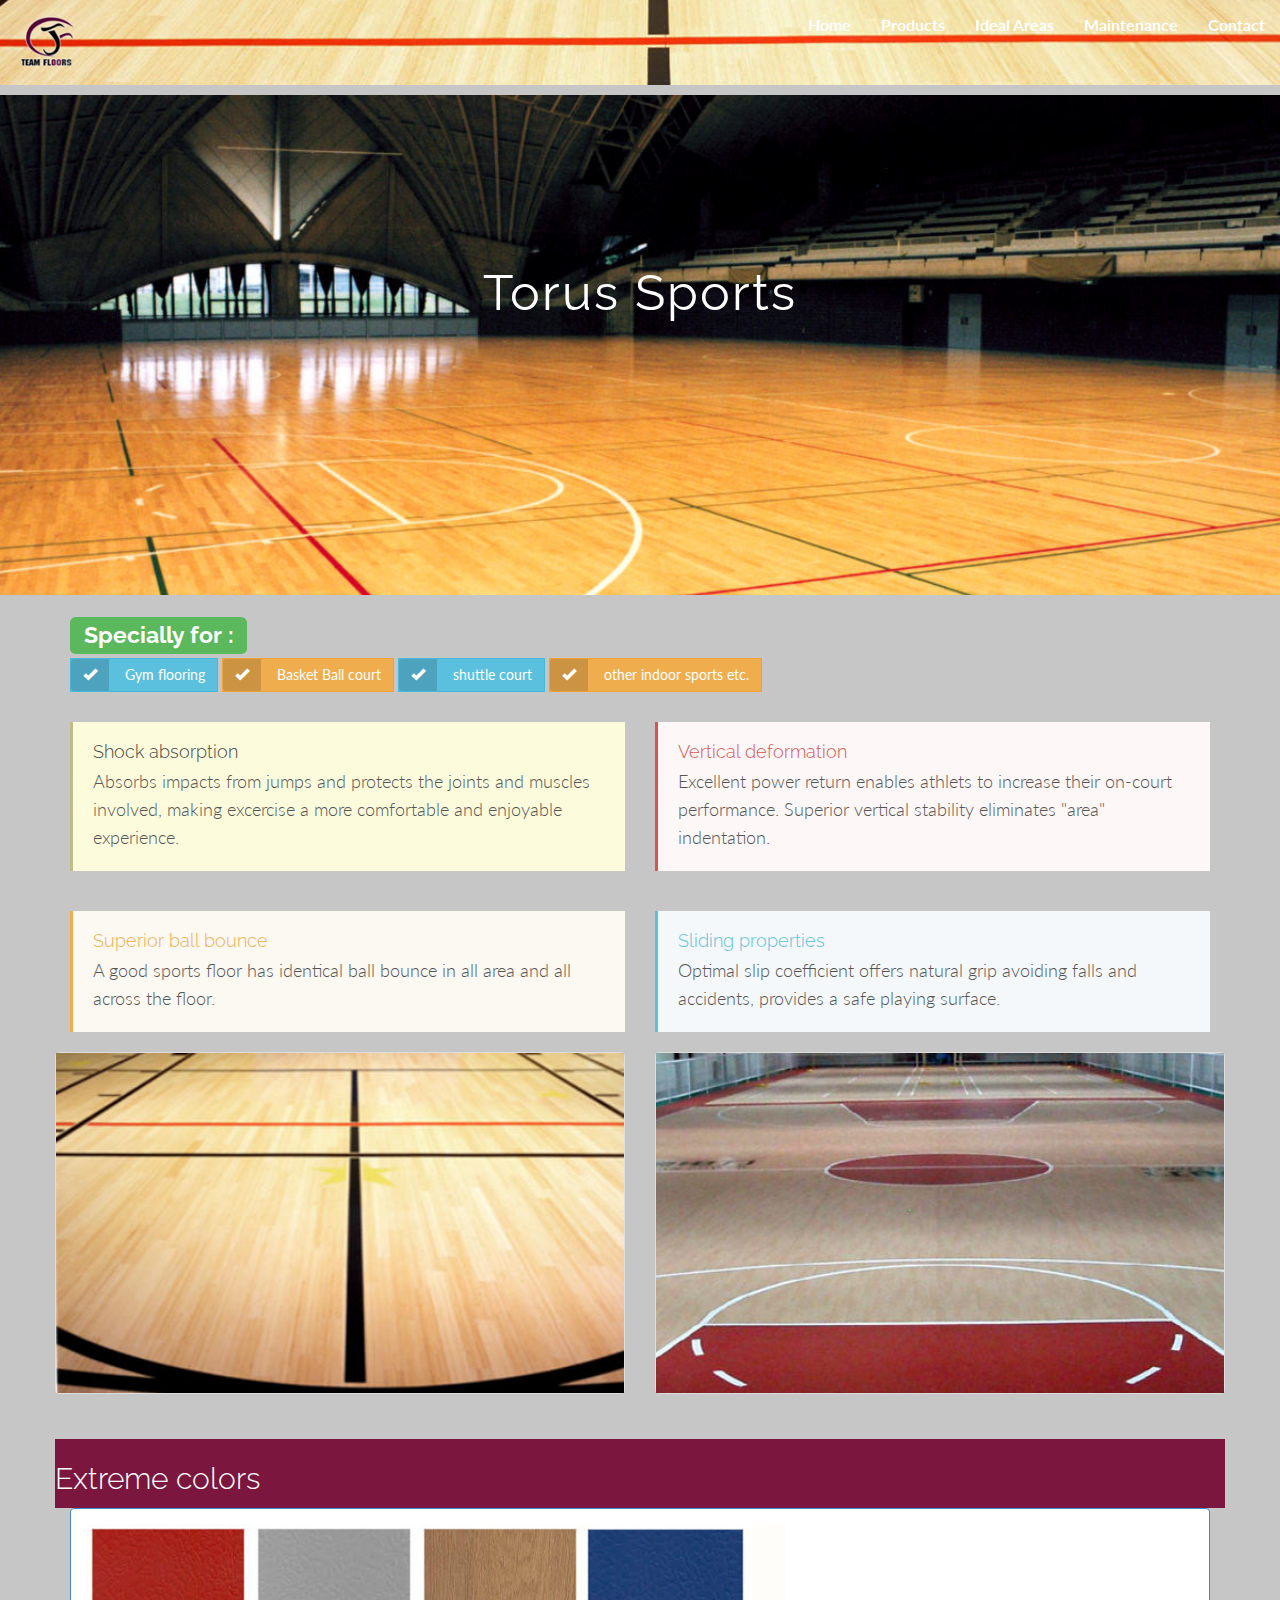
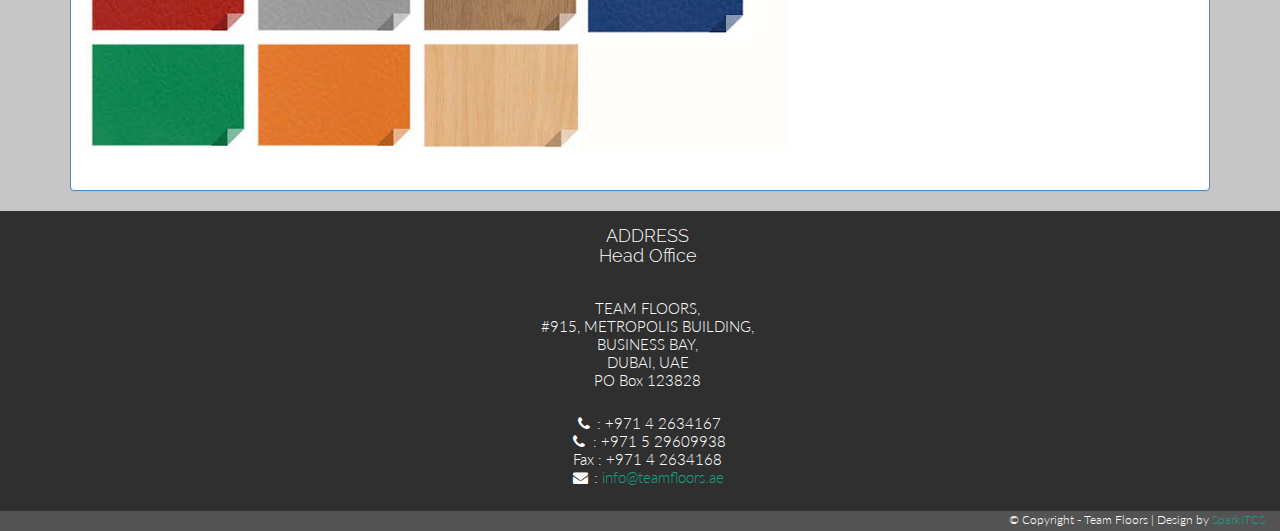
<file: prd-torus-sports.html>
<!DOCTYPE html>
<html lang="en">
  <head>
    <meta charset="utf-8">
    <meta http-equiv="X-UA-Compatible" content="IE=edge">
    <meta name="viewport" content="width=device-width, initial-scale=1.0">
    <meta name="description" content="">
    <meta name="author" content="">
    <link rel="shortcut icon" href="assets/ico/favicon.png">

    <title>Team Floors</title>

    <!-- Bootstrap core CSS -->
    <link href="assets/css/bootstrap.css" rel="stylesheet">

    <!-- Custom styles for this template -->
    <link href="assets/css/main.css" rel="stylesheet">

    <link href="assets/css/font-awesome.min.css" rel="stylesheet">

    <link href='http://fonts.googleapis.com/css?family=Lato:300,400,700,300italic,400italic' rel='stylesheet' type='text/css'>
    <link href='http://fonts.googleapis.com/css?family=Raleway:400,300,700' rel='stylesheet' type='text/css'>

    <!-- HTML5 shim and Respond.js IE8 support of HTML5 elements and media queries -->
    <!--[if lt IE 9]>
      <script src="https://oss.maxcdn.com/libs/html5shiv/3.7.0/html5shiv.js"></script>
      <script src="https://oss.maxcdn.com/libs/respond.js/1.3.0/respond.min.js"></script>
    <![endif]-->
    
    <script src="assets/js/modernizr.custom.js"></script>
	
	
	<style>
		.alert-message
		{
			margin: 20px 0;
			padding: 20px;
			border-left: 3px solid #eee;
		}
		.alert-message h4
		{
			margin-top: 0;
			margin-bottom: 5px;
		}
		.alert-message p:last-child
		{
			margin-bottom: 0;
		}
		.alert-message code
		{
			background-color: #fff;
			border-radius: 3px;
		}
		.alert-message-success
		{
			background-color: #F4FDF0;
			border-color: #3C763D;
		}
		.alert-message-success h4
		{
			color: #3C763D;
		}
		.alert-message-danger
		{
			background-color: #fdf7f7;
			border-color: #d9534f;
		}
		.alert-message-danger h4
		{
			color: #d9534f;
		}
		.alert-message-warning
		{
			background-color: #fcf8f2;
			border-color: #f0ad4e;
		}
		.alert-message-warning h4
		{
			color: #f0ad4e;
		}
		.alert-message-info
		{
			background-color: #f4f8fa;
			border-color: #5bc0de;
		}
		.alert-message-info h4
		{
			color: #5bc0de;
		}
		.alert-message-default
		{
			background-color: #EEE;
			border-color: #B4B4B4;
		}
		.alert-message-default h4
		{
			color: #000;
		}
		.alert-message-notice
		{
			background-color: #FCFCDD;
			border-color: #BDBD89;
		}
		.alert-message-notice h4
		{
			color: #444;
		}
	</style>
	
	<!-- Panel Feature BTN styles -->
	<style>
		.btn-label {position: relative;left: -12px;display: inline-block;padding: 6px 12px;background: rgba(0,0,0,0.15);border-radius: 3px 0 0 3px;}
		.btn-labeled {padding-top: 0;padding-bottom: 0;}
		.btn { margin-bottom:10px; }
	</style>
	
	
	<!-- Structure styles -->
	<style>	
	.thumbnail {
    position: relative;
    padding: 0px;
    margin-bottom: 20px;
	}

	.thumbnail img {
		width: 100%;
	}
	</style>
    
  </head>

  <body style="background-color:#c6c6c6;;">

	<div style="background-color:#7b163f;" class="sparkBannerSports">
	<nav class="navbar navbar-default" >
	  <div class="container-fluid">
			<!-- Brand and toggle get grouped for better mobile display -->
			<div class="navbar-header">
			  <button type="button" class="navbar-toggle collapsed" data-toggle="collapse" data-target="#bs-example-navbar-collapse-1">
				<span class="sr-only">Toggle navigation</span>
				<span class="icon-bar"></span>
				<span class="icon-bar"></span>
				<span class="icon-bar"></span>
			  </button>
			  <a class="navbar-brand" href="#"><img src="logoSmall.png" /></a>			  
			</div>
			<!-- Collect the nav links, forms, and other content for toggling -->
			<div class="collapse navbar-collapse" id="bs-example-navbar-collapse-1" >
			  <ul class="nav navbar-nav navbar-right">
				<li class=""><a href="index.html" class="menu-color">Home</a></li>
				<li><a href="index.html#products" class="menu-color">Products</a></li>
				<li><a href="ideal.html" class="menu-color">Ideal Areas</a></li>
				<li><a href="maintenance.html" class="menu-color">Maintenance</a></li>
				<li><a href="#cf" class="menu-color">Contact</a></li>
			  </ul>
			</div>  
			
			
		</div>
	</nav>
	</div>
	
	<!-- MAIN IMAGE SECTION -->
	<div id="sparkSportsBg">
		<div class="container">
			<div class="row">
				<div class="col-lg-8 col-lg-offset-2">
					<h2>Torus Sports</h2>
				</div>
			</div><!-- row -->
		</div><!-- /container -->
	</div><!-- /portrwrap -->
	
	<div class="container">	
		<div class="row">
			<div class="col-sm-12 col-md-12">

				<h2><span class="label label-success">Specially for :</span></h2>
				<button type="button" class="btn btn-labeled btn-info">
					<span class="btn-label"><i class="glyphicon glyphicon-ok"></i></span>
					Gym flooring
				</button>
				
				<button type="button" class="btn btn-labeled btn-warning">
					<span class="btn-label"><i class="glyphicon glyphicon-ok"></i></span>
					Basket Ball court
				</button>
				
				<button type="button" class="btn btn-labeled btn-info">
					<span class="btn-label"><i class="glyphicon glyphicon-ok"></i></span>
					shuttle court
				</button>
				
				<button type="button" class="btn btn-labeled btn-warning">
					<span class="btn-label"><i class="glyphicon glyphicon-ok"></i></span>
					other indoor sports etc.
				</button>
			</div>			
		</div>
		
		<div class="row">			
			<div class="col-sm-6 col-md-6">
				<div class="alert-message alert-message-notice">
					<h4>Shock absorption</h4>
					<p>
						Absorbs impacts from jumps and protects the joints and muscles involved, making excercise a more comfortable and enjoyable experience.
					</p>
				</div>
			</div>
			<div class="col-sm-6 col-md-6">
				<div class="alert-message alert-message-danger">
					<h4>Vertical deformation</h4>
					<p>
						Excellent power return enables athlets to increase their on-court performance. Superior vertical stability eliminates "area" indentation.
					</p>
				</div>
			</div>
		</div>
		<div class="row">
			<div class="col-sm-6 col-md-6">
				<div class="alert-message alert-message-warning">
					<h4>Superior ball bounce</h4>
					<p>
						A good sports floor has identical ball bounce in all area and all across the floor. 
					</p>
				</div>
			</div>
			<div class="col-sm-6 col-md-6">
				<div class="alert-message alert-message-info">
					<h4>Sliding properties</h4>
					<p>
						Optimal slip coefficient offers natural grip avoiding falls and accidents, provides a safe playing surface. 
					</p>
				</div>
			</div>
		</div>
	</div>


	<div class="container" id="tourpackages-carousel"  style="padding: 0;">			  
		  <div class="row">			
			<div class="col-xs-18 col-sm-6 col-md-6">
			  <div class="thumbnail">
				<img src="assets/img/sports1-500x300.jpg" alt="">
			  </div>
			</div>

			<div class="col-xs-18 col-sm-6 col-md-6">
			  <div class="thumbnail">
				<img src="assets/img/sports2-500x300.jpg" alt="">
			  </div>
			</div>
		  </div><!-- End row -->			  
	</div><!-- End container -->
	
	
	<!-- MAIN IMAGE SECTION
	<div id="sparkSportsBgOne">
		<div class="container">
			<div class="row">
				<div class="col-lg-8 col-lg-offset-2">
					<h3>Superior ball bounce & Sliding properties</h3>
				</div>
			</div>
		</div>
	</div>
	 -->
	<div class="container" id="sports2">
	
			
	
		<div class="row mt">
		
			<div id="spSpark" style="background-color:#7b163f;">
				<div class="container">
					<div class="row">
						<h2>Extreme colors</h2>
					</div>
				</div>
			</div>				
		
		
			<div class="col-lg-12">				
				<!--
				<div class="panel panel-primary">
					<div class="panel-heading">Superior ball bounce</div>
					<div class="panel-body">						
						<p align="justify">
						A good sports floor has identical ball bounce in all area and all across the floor.
						</p>						
					</div>
				</div>
				
				<div class="panel panel-primary">
					<div class="panel-heading">Sliding properties</div>
					<div class="panel-body">						
						<p align="justify">
						Optimal slip coefficient offers natural grip avoiding falls and accidents, provides a safe playing surface.
						</p>						
					</div>
				</div>
				-->
				<div class="panel panel-primary">
					<!--<div class="panel-heading">Extreme color</div>-->
					<div class="panel-body">						
						<p align="justify">
						<img class="img-responsive" src="assets/img/torus-sports.jpg" alt="Spot Theme">
						</p>						
					</div>
				</div>
				
			</div>
		</div><!-- row -->
	</div><!-- container -->
	

	<!-- CONTACT FOOTER --->
	<div id="cf">
		<div class="container">
			<div class="row">
				<div class="col-lg-12 centered">
					<h4>ADDRESS<br/>Head Office</h4>
					<br>
					<p>
						TEAM FLOORS,<br/>
						#915, METROPOLIS BUILDING,<br/>
						BUSINESS BAY,<br/>
						DUBAI, UAE<br/>
						PO Box 123828
					</p>
					<p>
						<i class="fa fa-phone fa-fw"></i> : +971 4 2634167<br/>
						<i class="fa fa-phone fa-fw"></i> : +971 5 29609938<br/>
						Fax : +971 4 2634168<br/>
						<i class="fa fa-envelope fa-fw"></i> : <a href="mailto:info@teamfloors.ae">info@teamfloors.ae</a>
					</p>
					<p></p>
				</div><!--col-lg-4-->
				<div class="col-lg-12 text-right" style="background-color:#535353; height:20px; color:#fff; font-size: 12px;">
					&copy; Copyright - Team Floors  |  Design by <a href="http://sparkitcs.com/">SparkITCS</a>
				</div>
			</div><!-- row -->
		</div><!-- container -->
	</div><!-- Contact Footer -->
	

    <!-- Bootstrap core JavaScript
    ================================================== -->
    <!-- Placed at the end of the document so the pages load faster -->
    <script src="https://code.jquery.com/jquery-1.10.2.min.js"></script>
    <script src="assets/js/bootstrap.min.js"></script>
    <script src="assets/js/main.js"></script>
	<script src="assets/js/masonry.pkgd.min.js"></script>
	<script src="assets/js/imagesloaded.js"></script>
    <script src="assets/js/classie.js"></script>
	<script src="assets/js/AnimOnScroll.js"></script>
	<script>
		new AnimOnScroll( document.getElementById( 'process' ), {
			minDuration : 0.4,
			maxDuration : 0.7,
			viewportFactor : 0.2
		} );
	</script>
  </body>
</html>
</file>
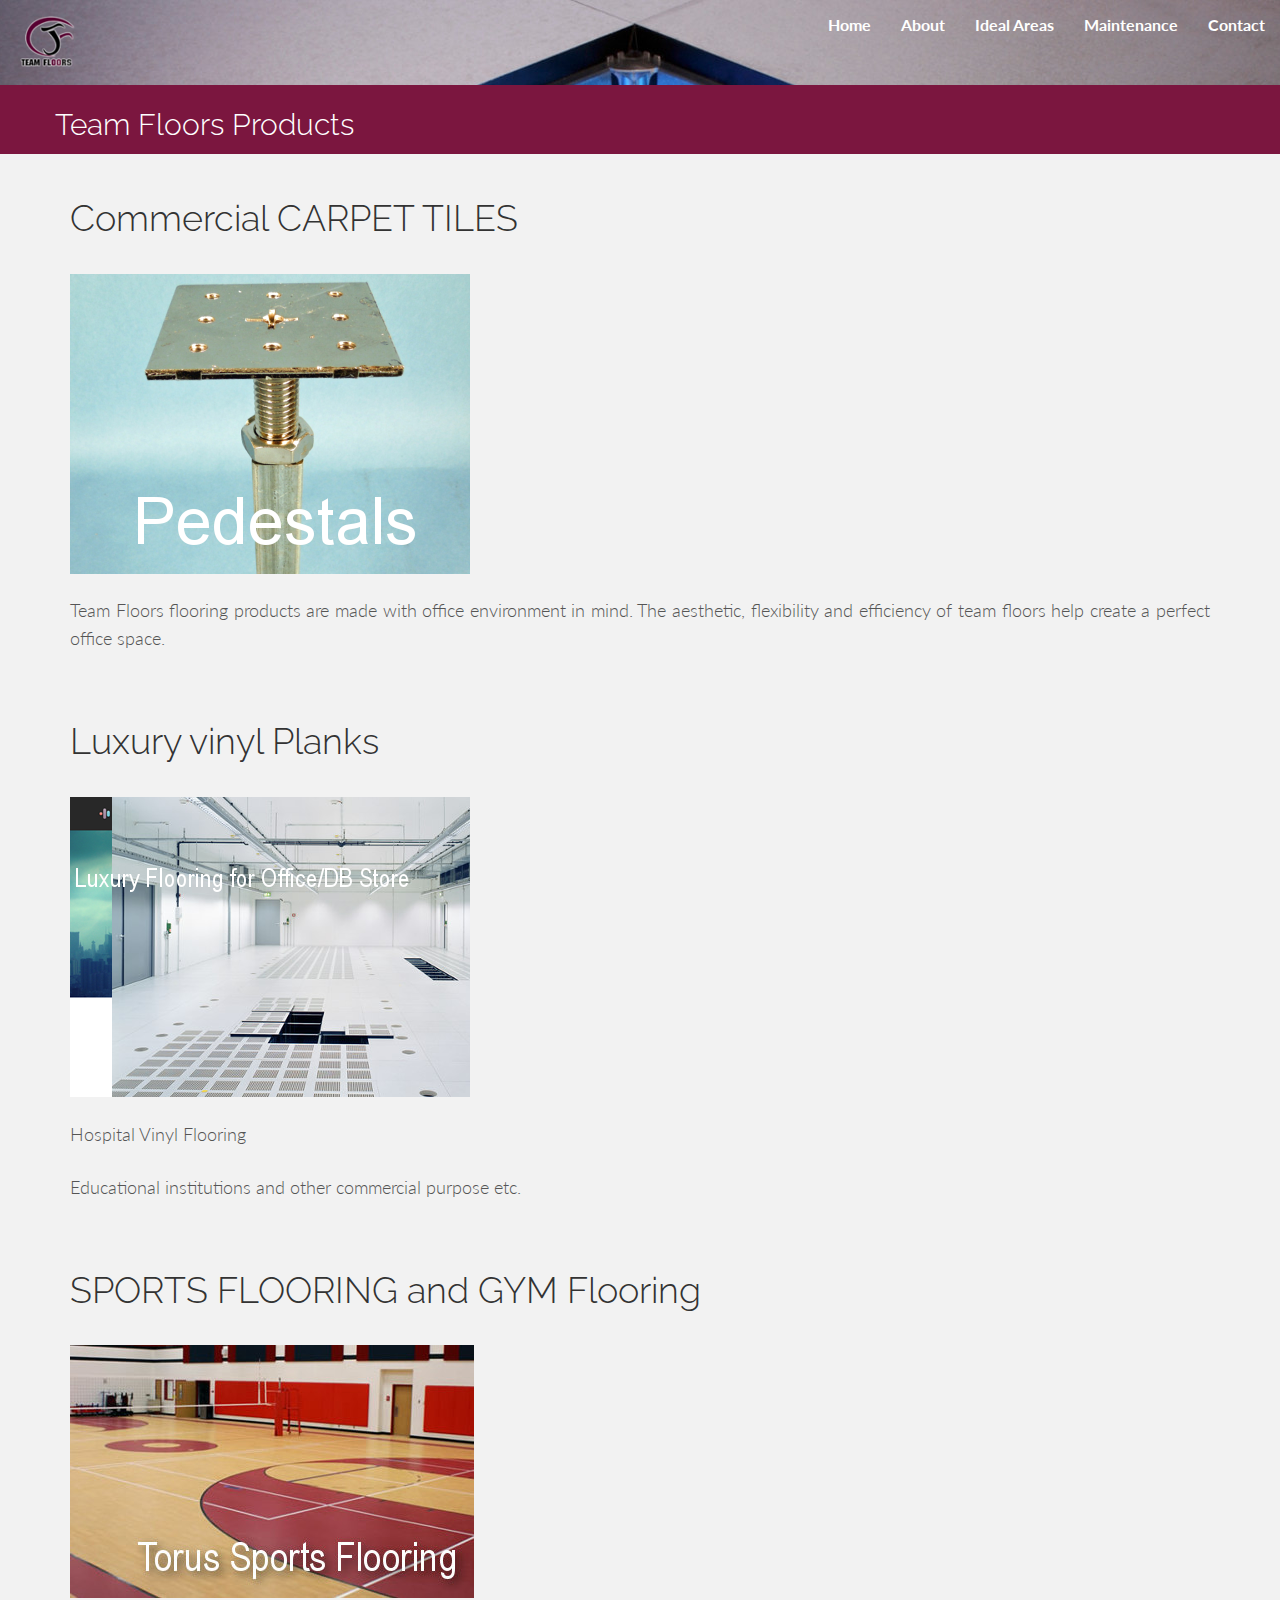
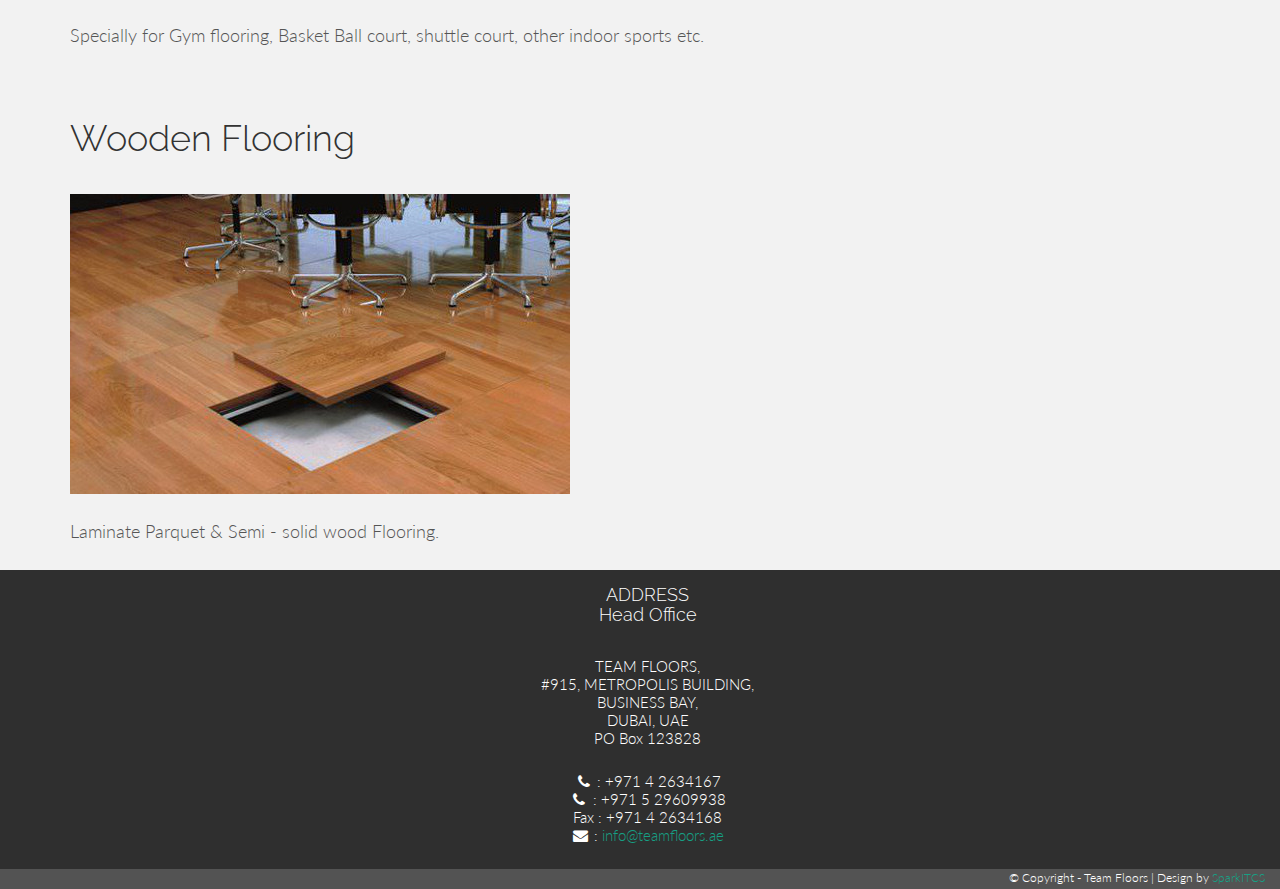
<file: products.html>
<!DOCTYPE html>
<html lang="en">
  <head>
    <meta charset="utf-8">
    <meta http-equiv="X-UA-Compatible" content="IE=edge">
    <meta name="viewport" content="width=device-width, initial-scale=1.0">
    <meta name="description" content="">
    <meta name="author" content="">
    <link rel="shortcut icon" href="assets/ico/favicon.png">

    <title>Team Floors : Products</title>

    <!-- Bootstrap core CSS -->
    <link href="assets/css/bootstrap.css" rel="stylesheet">

    <!-- Custom styles for this template -->
    <link href="assets/css/main.css" rel="stylesheet">

    <link href="assets/css/font-awesome.min.css" rel="stylesheet">

    <link href='http://fonts.googleapis.com/css?family=Lato:300,400,700,300italic,400italic' rel='stylesheet' type='text/css'>
    <link href='http://fonts.googleapis.com/css?family=Raleway:400,300,700' rel='stylesheet' type='text/css'>

    <!-- HTML5 shim and Respond.js IE8 support of HTML5 elements and media queries -->
    <!--[if lt IE 9]>
      <script src="https://oss.maxcdn.com/libs/html5shiv/3.7.0/html5shiv.js"></script>
      <script src="https://oss.maxcdn.com/libs/respond.js/1.3.0/respond.min.js"></script>
    <![endif]-->
    
    <script src="assets/js/modernizr.custom.js"></script>
    
  </head>

  <body>

	<div style="background-color:gray;" class="sparkBanner">
	<nav class="navbar navbar-default" >
	  <div class="container-fluid">
			<!-- Brand and toggle get grouped for better mobile display -->
			<div class="navbar-header">
			  <button type="button" class="navbar-toggle collapsed" data-toggle="collapse" data-target="#bs-example-navbar-collapse-1">
				<span class="sr-only">Toggle navigation</span>
				<span class="icon-bar"></span>
				<span class="icon-bar"></span>
				<span class="icon-bar"></span>
			  </button>
			  <a class="navbar-brand" href="#"><img src="logoSmall.png" /></a>			  
			</div>
			<!-- Collect the nav links, forms, and other content for toggling -->
			<div class="collapse navbar-collapse" id="bs-example-navbar-collapse-1" >
			  <ul class="nav navbar-nav navbar-right">
				<li class=""><a href="index.html" class="menu-color">Home</a></li>
				<li><a href="about.html" class="menu-color">About</a></li>
				<li><a href="ideal.html" class="menu-color">Ideal Areas</a></li>
				<li><a href="maintenance.html" class="menu-color">Maintenance</a></li>
				<li><a href="#cf" class="menu-color">Contact</a></li>
			  </ul>
			</div>  
			
			
		</div>
	</nav>
	</div>
	
	<!-- MAIN PROJECT SECTION -->
	<div id="spSpark" style="margin-top:-20px;background-color:#7b163f;">
		<div class="container">
			<div class="row">
				<h2>Team Floors Products</h2>
			</div><!-- row -->
		</div><!-- /container -->
	</div><!-- /portrwrap -->

   
	<!-- BLOG POSTS -->
	<div class="container" id="carpet">
		<div class="row mt">
			<div class="col-lg-12">
				<h1>Commercial CARPET TILES </h1>
			</div><!-- col-lg-12 -->			
		</div><!-- row -->
		
		<div class="row mt">
			<div class="col-lg-12">
				<img class="img-responsive" src="assets/img/portfolio/13.png" alt="">				
				<br>
				<p align="justify">Team Floors flooring products are made with office environment in mind. The aesthetic, flexibility and efficiency of team floors help create a perfect office space.
				</p>
			</div>
		</div><!-- row -->		
	</div><!-- container -->
	
	<div class="container" id="vinyl">
		<div class="row mt">
			<div class="col-lg-12">
				<h1>Luxury vinyl Planks</h1>
			</div><!-- col-lg-12 -->			
		</div><!-- row -->
		<div class="row mt">
			<div class="col-lg-12">	
				<img class="img-responsive" src="assets/img/portfolio/8.jpg" alt="">
				<br>				
				<p align="justify">Hospital Vinyl Flooring</p>
				<p align="justify">Educational institutions and other commercial purpose etc. </p>
			</div>
		</div><!-- row -->		
	</div><!-- container -->
	
	<div class="container" id="sports">
		<div class="row mt">
			<div class="col-lg-12">
				<h1>SPORTS FLOORING and GYM Flooring</h1>
			</div><!-- col-lg-12 -->			
		</div><!-- row -->
		
		<div class="row mt">
			<div class="col-lg-12">
				<img class="img-responsive" src="assets/img/portfolio/2.jpg" alt="">				
				<br>
				<p align="justify">Specially for Gym flooring, Basket Ball court, shuttle court, other indoor sports etc.</p>
			</div>
		</div><!-- row -->		
	</div><!-- container -->

	<div class="container" id="wooden">
		<div class="row mt">
			<div class="col-lg-12">
				<h1>Wooden Flooring</h1>
			</div><!-- col-lg-12 -->			
		</div><!-- row -->
		
		<div class="row mt">
			<div class="col-lg-12">
				<img class="img-responsive" src="assets/img/wood-core.jpg" alt="">				
				<br>
				<p align="justify">Laminate Parquet & Semi - solid wood Flooring.</p>
			</div>
		</div><!-- row -->		
	</div><!-- container -->
	
	<!-- CONTACT FOOTER --->
	<div id="cf">
		<div class="container">
			<div class="row">
				<div class="col-lg-12 centered">
					<h4>ADDRESS<br/>Head Office</h4>
					<br>
					<p>
						TEAM FLOORS,<br/>
						#915, METROPOLIS BUILDING,<br/>
						BUSINESS BAY,<br/>
						DUBAI, UAE<br/>
						PO Box 123828
					</p>
					<p>
						<i class="fa fa-phone fa-fw"></i> : +971 4 2634167<br/>
						<i class="fa fa-phone fa-fw"></i> : +971 5 29609938<br/>
						Fax : +971 4 2634168<br/>
						<i class="fa fa-envelope fa-fw"></i> : <a href="mailto:info@teamfloors.ae">info@teamfloors.ae</a>
					</p>
					<p></p>
				</div><!--col-lg-4-->
				<div class="col-lg-12 text-right" style="background-color:#535353; height:20px; color:#fff; font-size: 12px;">
					&copy; Copyright - Team Floors  |  Design by <a href="http://sparkitcs.com/">SparkITCS</a>
				</div>
			</div><!-- row -->
		</div><!-- container -->
	</div><!-- Contact Footer -->
	

    <!-- Bootstrap core JavaScript
    ================================================== -->
    <!-- Placed at the end of the document so the pages load faster -->
    <script src="https://code.jquery.com/jquery-1.10.2.min.js"></script>
    <script src="assets/js/bootstrap.min.js"></script>
    <script src="assets/js/main.js"></script>
	<script src="assets/js/masonry.pkgd.min.js"></script>
	<script src="assets/js/imagesloaded.js"></script>
    <script src="assets/js/classie.js"></script>
	<script src="assets/js/AnimOnScroll.js"></script>
	<script>
		new AnimOnScroll( document.getElementById( 'process' ), {
			minDuration : 0.4,
			maxDuration : 0.7,
			viewportFactor : 0.2
		} );
	</script>
  </body>
</html>
</file>
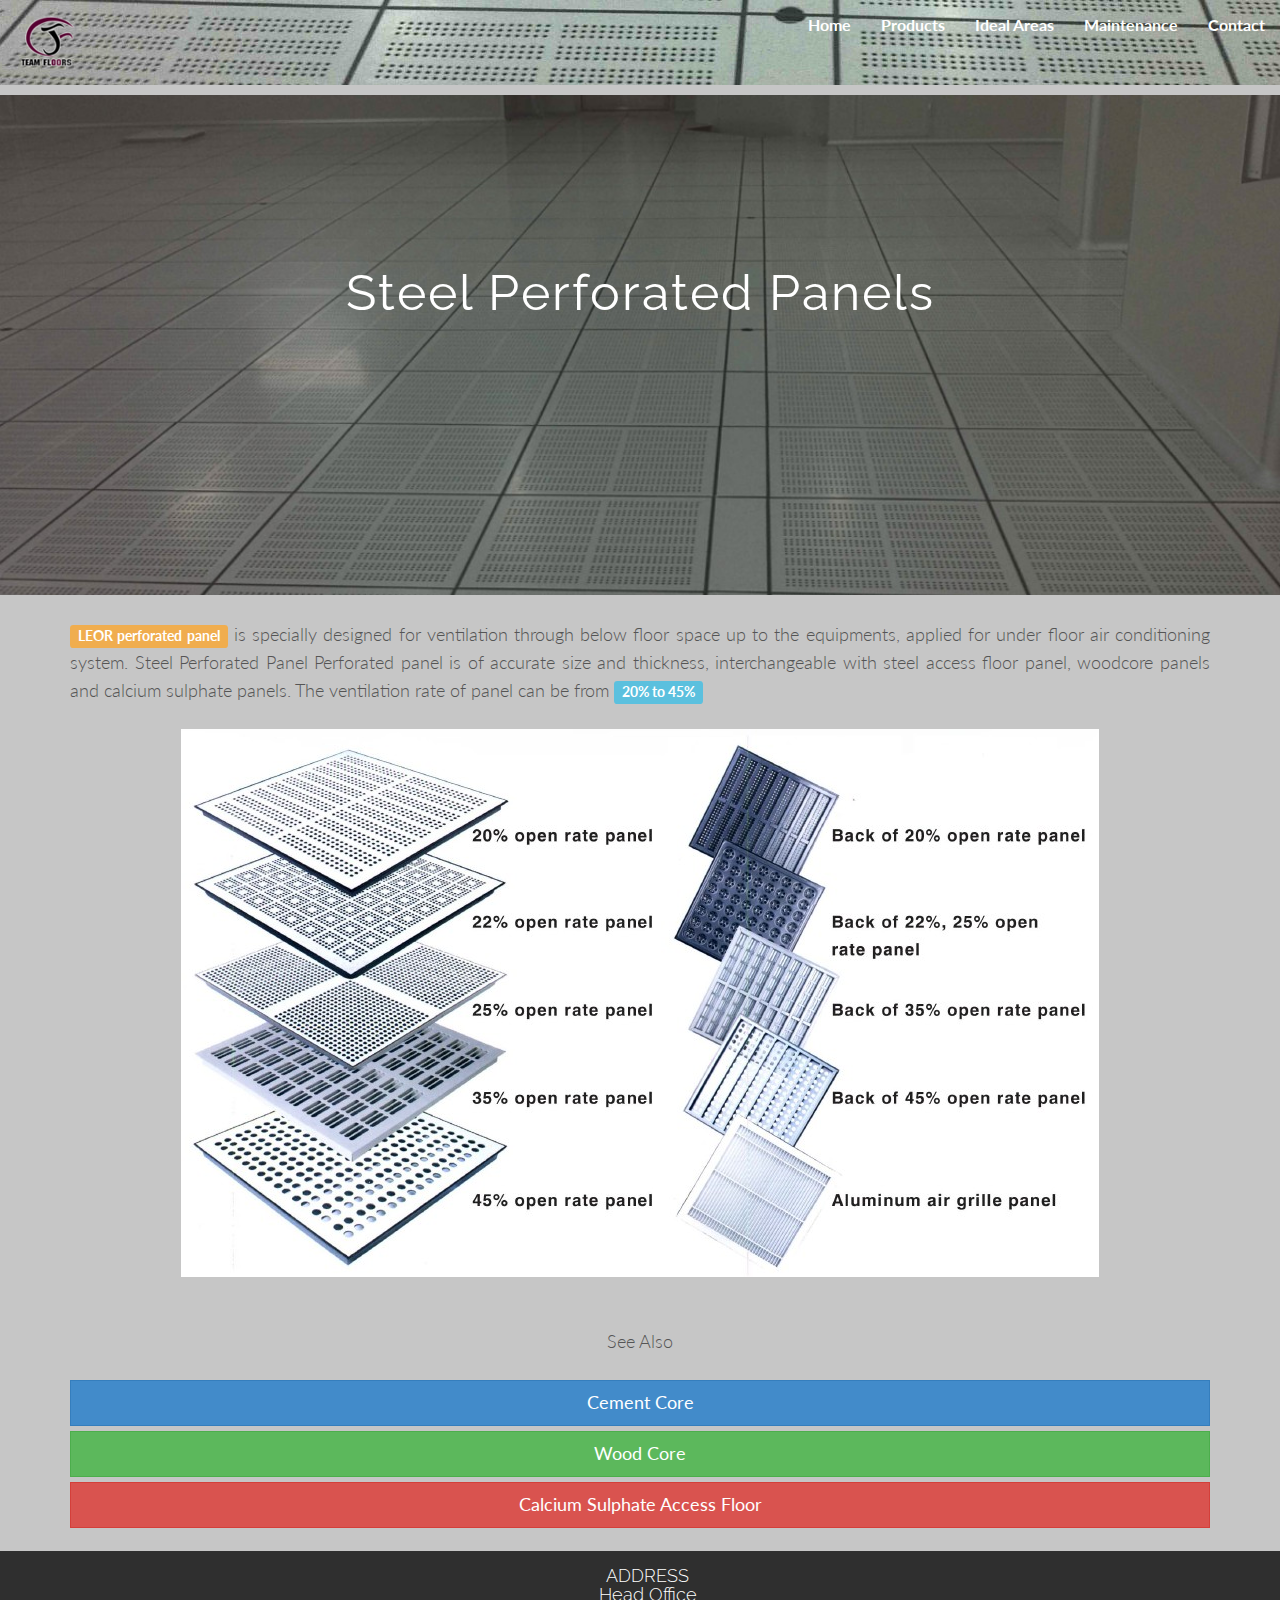
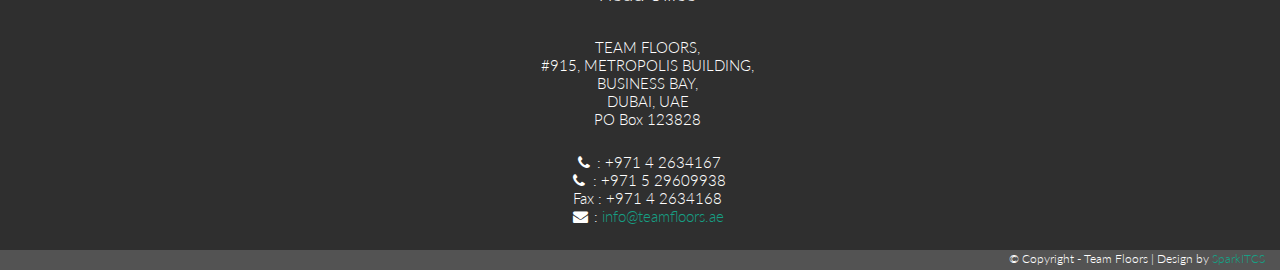
<file: steel-perforated.html>
<!DOCTYPE html>
<html lang="en">
  <head>
    <meta charset="utf-8">
    <meta http-equiv="X-UA-Compatible" content="IE=edge">
    <meta name="viewport" content="width=device-width, initial-scale=1.0">
    <meta name="description" content="">
    <meta name="author" content="">
    <link rel="shortcut icon" href="assets/ico/favicon.png">

    <title>Team Floors</title>

    <!-- Bootstrap core CSS -->
    <link href="assets/css/bootstrap.css" rel="stylesheet">

    <!-- Custom styles for this template -->
    <link href="assets/css/main.css" rel="stylesheet">

    <link href="assets/css/font-awesome.min.css" rel="stylesheet">

    <link href='http://fonts.googleapis.com/css?family=Lato:300,400,700,300italic,400italic' rel='stylesheet' type='text/css'>
    <link href='http://fonts.googleapis.com/css?family=Raleway:400,300,700' rel='stylesheet' type='text/css'>

    <!-- HTML5 shim and Respond.js IE8 support of HTML5 elements and media queries -->
    <!--[if lt IE 9]>
      <script src="https://oss.maxcdn.com/libs/html5shiv/3.7.0/html5shiv.js"></script>
      <script src="https://oss.maxcdn.com/libs/respond.js/1.3.0/respond.min.js"></script>
    <![endif]-->
    
    <script src="assets/js/modernizr.custom.js"></script>
    
  </head>

  <body style="background-color:#c6c6c6;">

	<div style="background-color:gray;" class="sparkBannerSteelPerforated">
	<nav class="navbar navbar-default" >
	  <div class="container-fluid">
			<!-- Brand and toggle get grouped for better mobile display -->
			<div class="navbar-header">
			  <button type="button" class="navbar-toggle collapsed" data-toggle="collapse" data-target="#bs-example-navbar-collapse-1">
				<span class="sr-only">Toggle navigation</span>
				<span class="icon-bar"></span>
				<span class="icon-bar"></span>
				<span class="icon-bar"></span>
			  </button>
			  <a class="navbar-brand" href="#"><img src="logoSmall.png" /></a>			  
			</div>
			<!-- Collect the nav links, forms, and other content for toggling -->
			<div class="collapse navbar-collapse" id="bs-example-navbar-collapse-1" >
			  <ul class="nav navbar-nav navbar-right">
				<li class=""><a href="index.html" class="menu-color">Home</a></li>
				<li><a href="index.html#products" class="menu-color">Products</a></li>
				<li><a href="ideal.html" class="menu-color">Ideal Areas</a></li>
				<li><a href="maintenance.html" class="menu-color">Maintenance</a></li>
				<li><a href="#cf" class="menu-color">Contact</a></li>
			  </ul>
			</div>  
			
			
		</div>
	</nav>
	</div>
	
	<!-- MAIN IMAGE SECTION -->
	<div id="sparkSteelPerforated">
		<div class="container">
			<div class="row">
				<div class="col-lg-8 col-lg-offset-2">
					<h2>Steel Perforated Panels</h2>
				</div>
			</div><!-- row -->
		</div><!-- /container -->
	</div><!-- /portrwrap -->

   

	<div class="container" id="carpet">
		<div class="row mt">
			<div class="col-lg-12">
				<p align="justify">
				<span class="label label-warning">LEOR perforated panel</span> is specially designed for ventilation through below floor space up to the equipments, applied for under floor air conditioning system. Steel Perforated Panel Perforated panel is of accurate size and thickness, interchangeable with steel access floor panel, woodcore panels and calcium sulphate panels. The ventilation rate of panel can be from <span class="label label-info">20% to 45%</span> 
				</p>
			</div>
		</div><!-- row -->
		
		<p align="center">
			<img class="img-responsive" src="assets/img/steel-perforated.jpg" alt="Steel Perforated">
		</p>
		
		<div class="row mt">
			<div class="col-lg-12">
				<p align="center">See Also</p>
				<a type="button" class="btn btn-primary btn-lg btn-block" href="cement-core.html">Cement Core</a>
				<a type="button" class="btn btn-success btn-lg btn-block" href="wood-core.html">Wood Core</a>
				<a type="button" class="btn btn-danger btn-lg btn-block"href="calcium-sulphate.html">Calcium Sulphate Access Floor</a>				
			</div>	
			<br>			
		</div>		
		
	</div><!-- container -->
	
	<!-- CONTACT FOOTER --->
	<div id="cf">
		<div class="container">
			<div class="row">
				<div class="col-lg-12 centered">
					<h4>ADDRESS<br/>Head Office</h4>
					<br>
					<p>
						TEAM FLOORS,<br/>
						#915, METROPOLIS BUILDING,<br/>
						BUSINESS BAY,<br/>
						DUBAI, UAE<br/>
						PO Box 123828
					</p>
					<p>
						<i class="fa fa-phone fa-fw"></i> : +971 4 2634167<br/>
						<i class="fa fa-phone fa-fw"></i> : +971 5 29609938<br/>
						Fax : +971 4 2634168<br/>
						<i class="fa fa-envelope fa-fw"></i> : <a href="mailto:info@teamfloors.ae">info@teamfloors.ae</a>
					</p>
					<p></p>
				</div><!--col-lg-4-->
				<div class="col-lg-12 text-right" style="background-color:#535353; height:20px; color:#fff; font-size: 12px;">
					&copy; Copyright - Team Floors  |  Design by <a href="http://sparkitcs.com/">SparkITCS</a>
				</div>
			</div><!-- row -->
		</div><!-- container -->
	</div><!-- Contact Footer -->
	

    <!-- Bootstrap core JavaScript
    ================================================== -->
    <!-- Placed at the end of the document so the pages load faster -->
    <script src="https://code.jquery.com/jquery-1.10.2.min.js"></script>
    <script src="assets/js/bootstrap.min.js"></script>
    <script src="assets/js/main.js"></script>
	<script src="assets/js/masonry.pkgd.min.js"></script>
	<script src="assets/js/imagesloaded.js"></script>
    <script src="assets/js/classie.js"></script>
	<script src="assets/js/AnimOnScroll.js"></script>
	<script>
		new AnimOnScroll( document.getElementById( 'process' ), {
			minDuration : 0.4,
			maxDuration : 0.7,
			viewportFactor : 0.2
		} );
	</script>
  </body>
</html>
</file>
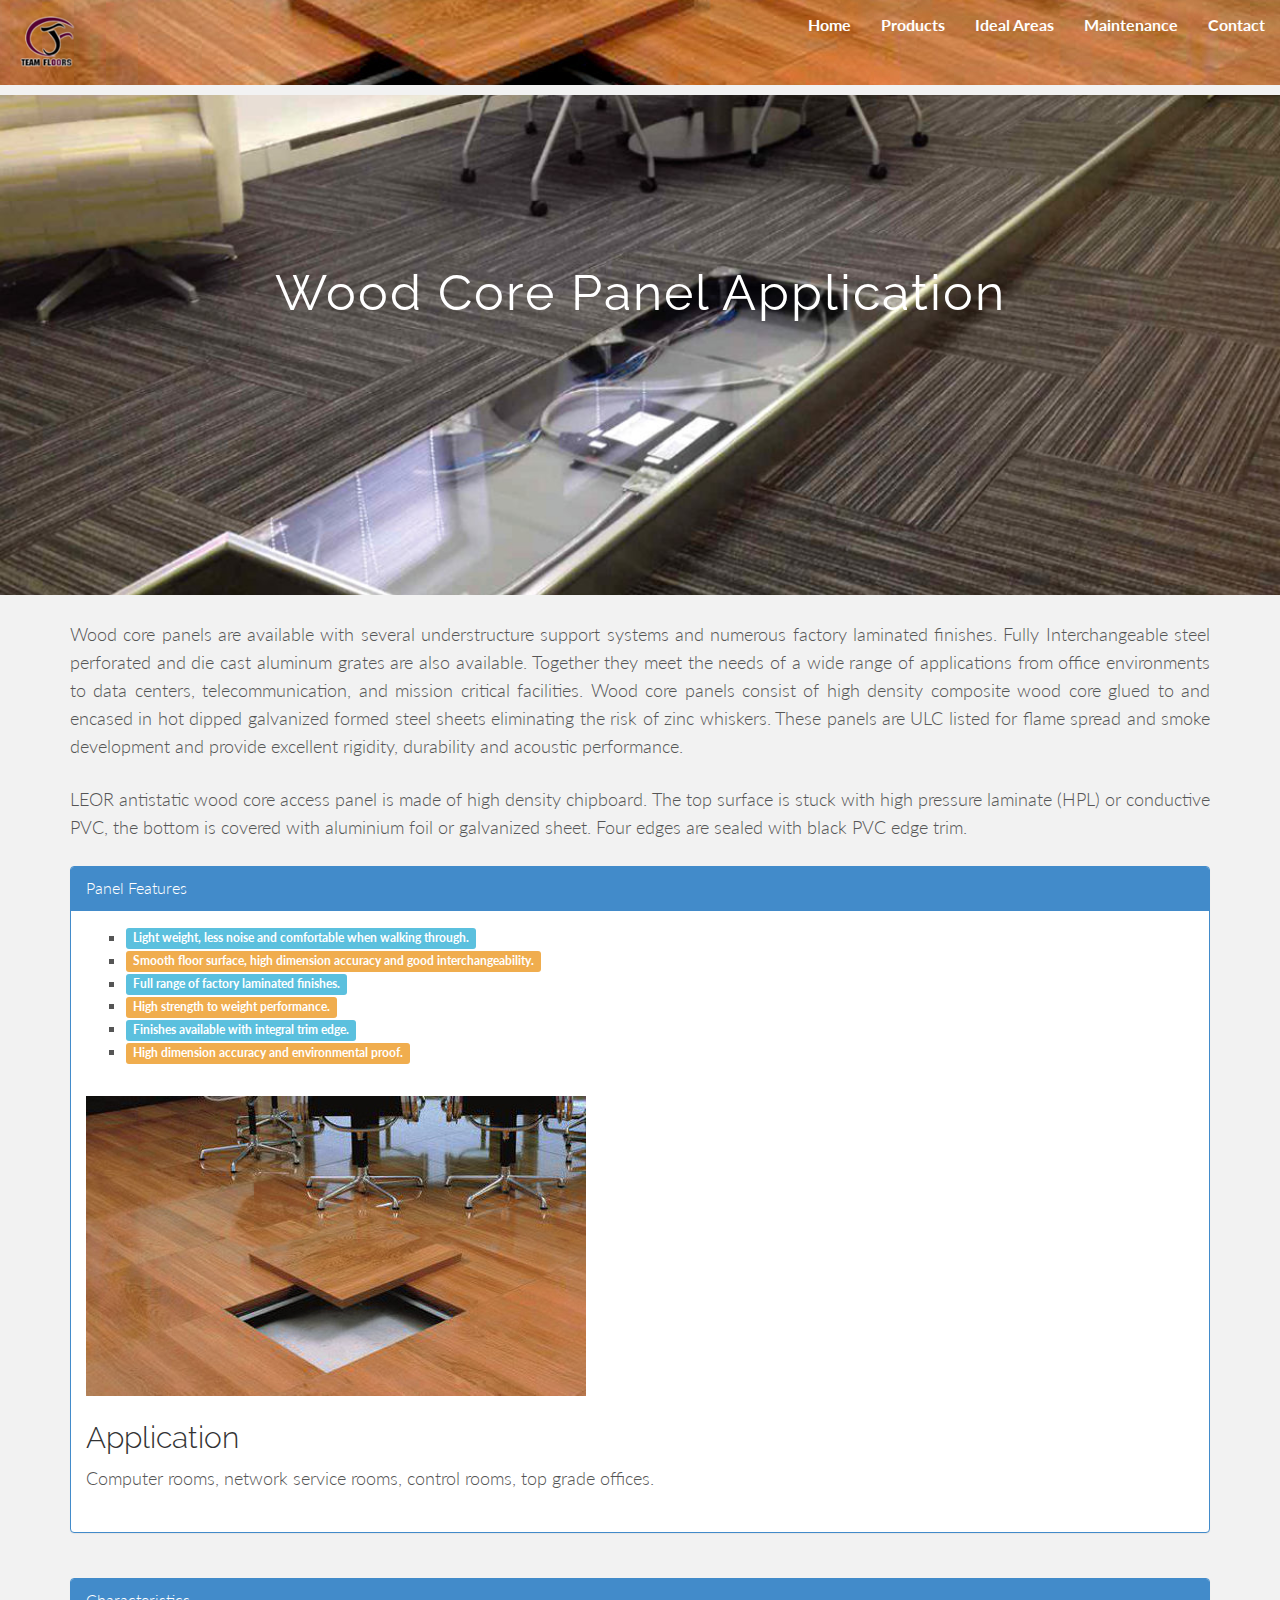
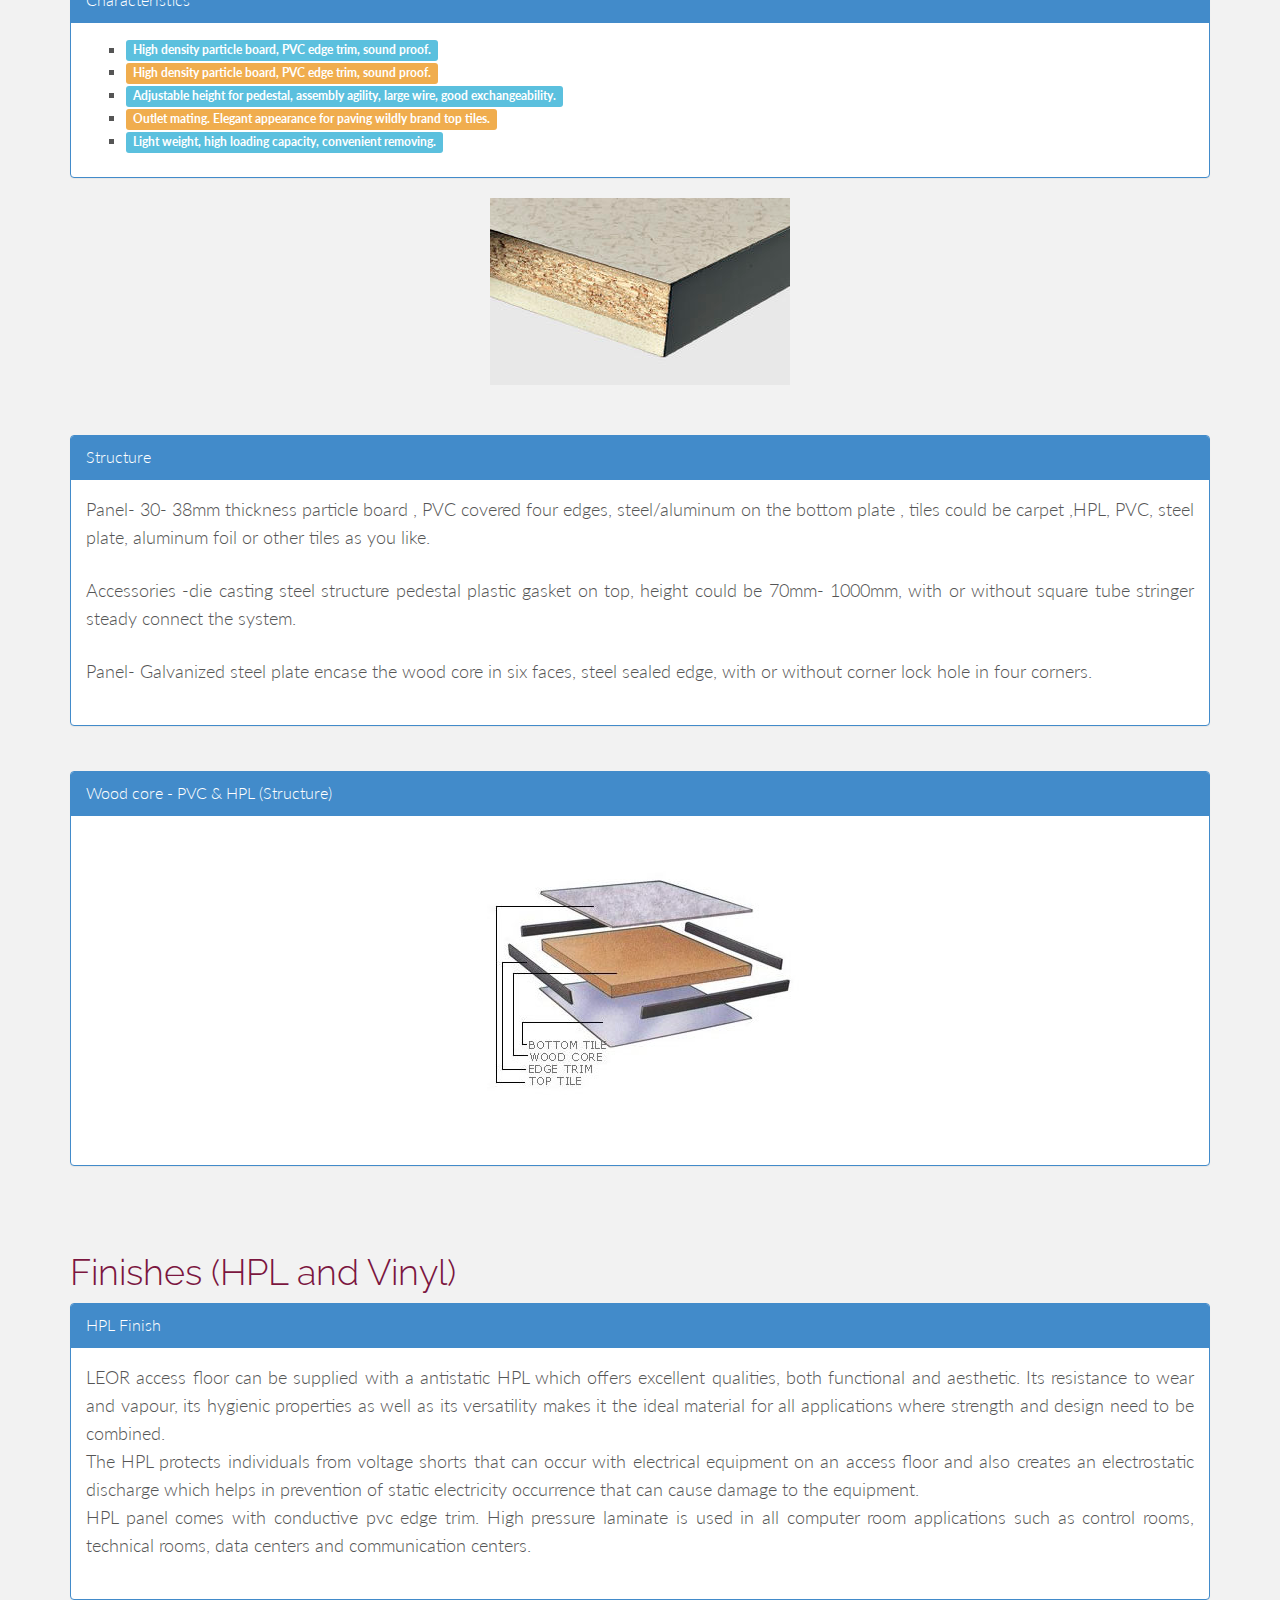
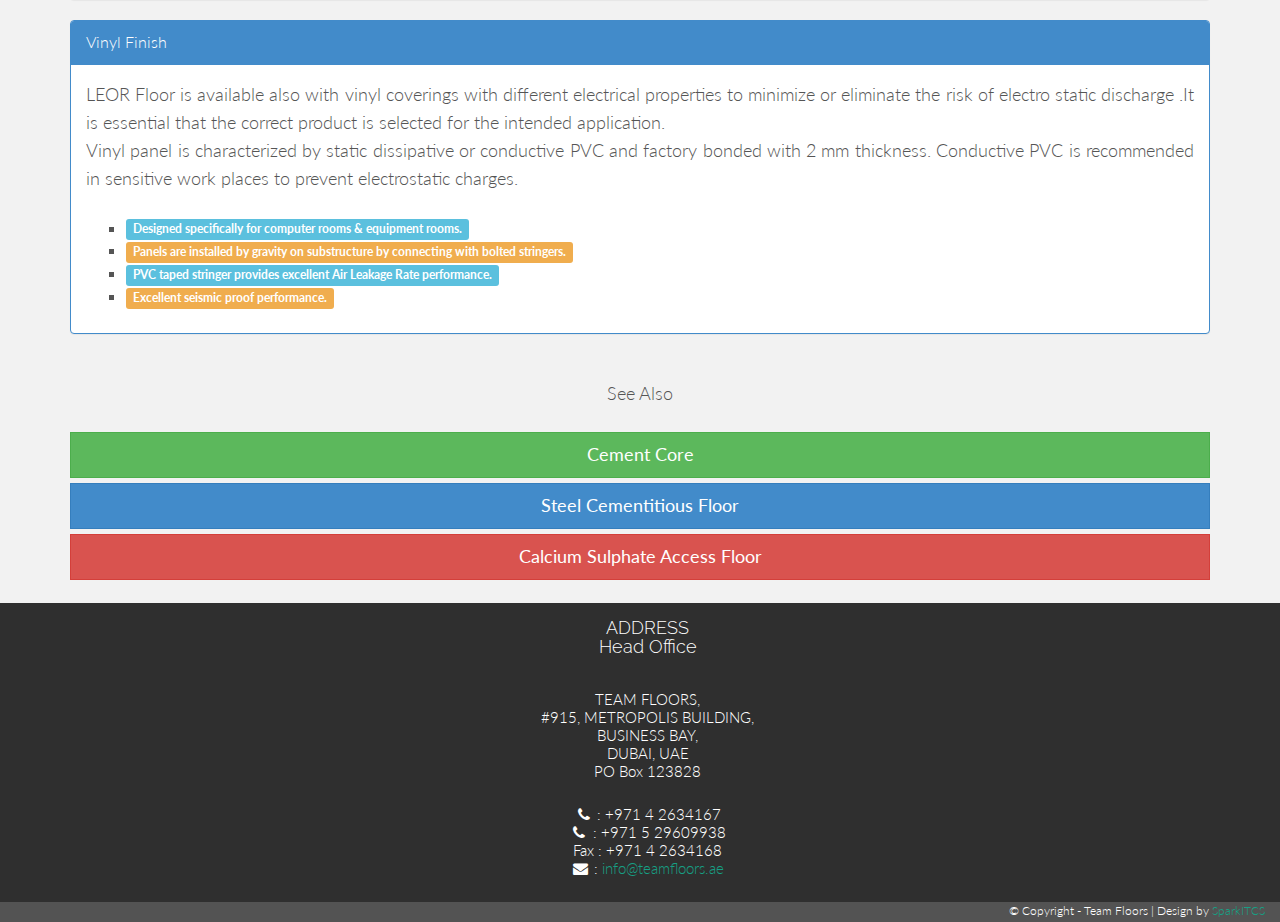
<file: wood-core.html>
<!DOCTYPE html>
<html lang="en">
  <head>
    <meta charset="utf-8">
    <meta http-equiv="X-UA-Compatible" content="IE=edge">
    <meta name="viewport" content="width=device-width, initial-scale=1.0">
    <meta name="description" content="">
    <meta name="author" content="">
    <link rel="shortcut icon" href="assets/ico/favicon.png">

    <title>Team Floors</title>

    <!-- Bootstrap core CSS -->
    <link href="assets/css/bootstrap.css" rel="stylesheet">

    <!-- Custom styles for this template -->
    <link href="assets/css/main.css" rel="stylesheet">

    <link href="assets/css/font-awesome.min.css" rel="stylesheet">

    <link href='http://fonts.googleapis.com/css?family=Lato:300,400,700,300italic,400italic' rel='stylesheet' type='text/css'>
    <link href='http://fonts.googleapis.com/css?family=Raleway:400,300,700' rel='stylesheet' type='text/css'>

    <!-- HTML5 shim and Respond.js IE8 support of HTML5 elements and media queries -->
    <!--[if lt IE 9]>
      <script src="https://oss.maxcdn.com/libs/html5shiv/3.7.0/html5shiv.js"></script>
      <script src="https://oss.maxcdn.com/libs/respond.js/1.3.0/respond.min.js"></script>
    <![endif]-->
    
    <script src="assets/js/modernizr.custom.js"></script>
    
  </head>

  <body>

	<div style="background-color:gray;" class="sparkBannerWoodCore">
	<nav class="navbar navbar-default" >
	  <div class="container-fluid">
			<!-- Brand and toggle get grouped for better mobile display -->
			<div class="navbar-header">
			  <button type="button" class="navbar-toggle collapsed" data-toggle="collapse" data-target="#bs-example-navbar-collapse-1">
				<span class="sr-only">Toggle navigation</span>
				<span class="icon-bar"></span>
				<span class="icon-bar"></span>
				<span class="icon-bar"></span>
			  </button>
			  <a class="navbar-brand" href="#"><img src="logoSmall.png" /></a>			  
			</div>
			<!-- Collect the nav links, forms, and other content for toggling -->
			<div class="collapse navbar-collapse" id="bs-example-navbar-collapse-1" >
			  <ul class="nav navbar-nav navbar-right">
				<li class=""><a href="index.html" class="menu-color">Home</a></li>
				<li><a href="index.html#products" class="menu-color">Products</a></li>
				<li><a href="ideal.html" class="menu-color">Ideal Areas</a></li>
				<li><a href="maintenance.html" class="menu-color">Maintenance</a></li>
				<li><a href="#cf" class="menu-color">Contact</a></li>
			  </ul>
			</div>  
			
			
		</div>
	</nav>
	</div>
	
	<!-- MAIN PROJECT SECTION 
	<div id="spSpark" style="margin-top:-20px;background-color:#7b163f;">
		<div class="container">
			<div class="row">
				<h2>Wood core panel</h2>
			</div>
		</div>
	</div>
	-->
	
	<!-- MAIN IMAGE SECTION -->
	<div id="sparkWoodenCore">
		<div class="container">
			<div class="row">
				<div class="col-lg-8 col-lg-offset-2">
					<h2>Wood Core Panel Application</h2>
				</div>
			</div><!-- row -->
		</div><!-- /container -->
	</div><!-- /portrwrap -->
   
   
	<div class="container" id="carpet">
		<div class="row mt">
			<div class="col-lg-12" style="">
				<p align="justify">
				Wood core panels are available with several understructure support systems and numerous factory laminated finishes. Fully Interchangeable steel perforated and die cast aluminum grates are also available. Together they meet the needs of a wide range of applications from office environments to data centers, telecommunication, and mission critical facilities. Wood core panels consist of high density composite wood core glued to and encased in hot dipped galvanized formed steel sheets eliminating the risk of zinc whiskers. These panels are ULC listed for flame spread and smoke development and provide excellent rigidity, durability and acoustic performance. 
				</p>
				
				<p align="justify">
				LEOR antistatic wood core access panel is made of high density chipboard. The top surface is stuck with high pressure laminate (HPL) or conductive PVC, the bottom is covered with aluminium foil or galvanized sheet. Four edges are sealed with black PVC edge trim.
				</p>
				
				<div class="panel panel-primary">
					<div class="panel-heading">Panel Features</div>
					<div class="panel-body">
						<ul>
							<li style="list-style:square;"><span class="label label-info">Light weight, less noise and comfortable when walking through.</span></li>
							<li style="list-style:square;"><span class="label label-warning">Smooth floor surface, high dimension accuracy and good interchangeability.</span></li>
							<li style="list-style:square;"><span class="label label-info">Full range of factory laminated finishes.</span></li>
							<li style="list-style:square;"><span class="label label-warning">High strength to weight performance.</span></li>
							<li style="list-style:square;"><span class="label label-info">Finishes available with integral trim edge.</span></li>
							<li style="list-style:square;"><span class="label label-warning">High dimension accuracy and environmental proof.</span></li>
						</ul>
						<br>
						<p align="left">
							<img class="img-responsive" src="assets/img/wood-core.jpg" alt="Woode Core Img">							
						</p>

						<h2>Application</h2>
						<p align="justify">
						Computer rooms, network service rooms, control rooms, top grade offices.
						</p>						
					</div>
				</div>
				
				
			</div>
		</div><!-- row -->
		
		<!--
		<div class="row mt">
			<div class="col-lg-12">
				<div class="panel panel-primary">
					<div class="panel-heading">Panel Features</div>
						<div class="panel-body">
						
							<p align="justify">Mechanically attached air seal gasket available.</p>
							<p align="justify">High strength to weight performance.</p>
							<p align="justify">Full range of factory laminated finishes.</p>
							<p align="justify">Finishes available with integral trim edge.</p>
							<p align="justify">Full galvanized steel encase the wood core, good sealing and water-proof.</p>
							<p align="justify">Light weight, high loading capacity, highly recycled, convenient removing, economical and long life performance.</p>
							
					</div>
				</div>				
			</div>
		</div>	
		-->

		<div class="row mt">
			<div class="col-lg-12">
				<div class="panel panel-primary">
					<div class="panel-heading">Characteristics</div>
						<div class="panel-body">

						<ul>
							<li style="list-style:square;"><span class="label label-info">High density particle board, PVC edge trim, sound proof.</span></li>
							<li style="list-style:square;"><span class="label label-warning">High density particle board, PVC edge trim, sound proof.</span></li>
							<li style="list-style:square;"><span class="label label-info">Adjustable height for pedestal, assembly agility, large wire, good exchangeability.</span></li>
							<li style="list-style:square;"><span class="label label-warning">Outlet mating. Elegant appearance for paving wildly brand top tiles.</span></li>
							<li style="list-style:square;"><span class="label label-info">Light weight, high loading capacity, convenient removing.</span></li>
						</ul>								
					</div>
				</div>
			</div>
		</div><!-- row -->	
		
		<p align="center">
							<img class="img-responsive" src="assets/img/wood-core-02.jpg" alt="Woode Core Img">							
						</p>
		
		<div class="row mt">
			<div class="col-lg-12">
				<div class="panel panel-primary">
					<div class="panel-heading">Structure</div>
						<div class="panel-body">						
							<p align="justify">Panel- 30- 38mm thickness particle board , PVC covered four edges, steel/aluminum on the bottom plate , tiles could be carpet ,HPL, PVC, steel plate, aluminum foil or other tiles as you like.</p>
				
							<p align="justify">Accessories -die casting steel structure pedestal plastic gasket on top, height could be 70mm- 1000mm, with or without square tube stringer steady connect the system.</p>
							
							<p align="justify">Panel- Galvanized steel plate encase the wood core in six faces, steel sealed edge, with or without corner lock hole in four corners.</p>										
					</div>
				</div>
			</div>
		</div><!-- row -->
		
		<div class="row mt">
			<div class="col-lg-12">
				<div class="panel panel-primary">
					<div class="panel-heading">Wood core - PVC & HPL (Structure)</div>
						<div class="panel-body">						
							<p align="center">
								<img class="img-responsive" src="assets/img/woodcore-structure.jpg" alt="woodcore-structure">
							</p>
					</div>
				</div>			
				
				<br/>
				
			</div>
		</div><!-- row -->

		<div class="row mt" id="hplPanel">
			<div class="col-lg-12">
				<h1 style="color:#7b163f;">Finishes (HPL and Vinyl)</h1>				
				
				<div class="panel panel-primary">
					<div class="panel-heading">HPL Finish</div>
					<div class="panel-body">
						<p align="justify">LEOR access floor can be supplied with a antistatic HPL which offers excellent qualities, both functional and aesthetic. Its resistance to wear and vapour, its hygienic properties as well as its versatility makes it the ideal material for all applications where strength and design need to be combined.
						<br>
						The HPL protects individuals from voltage shorts that can occur with electrical equipment on an access floor and also creates an electrostatic discharge which helps in prevention of static electricity occurrence that can cause damage to the equipment.
						<br>
						HPL panel comes with conductive pvc edge trim. High pressure laminate is used in all computer room applications such as control rooms, technical rooms, data centers and communication centers.
						</p>			
					</div>
				</div>	
				<div class="panel panel-primary">
					<div class="panel-heading">Vinyl Finish</div>
					<div class="panel-body">
						<p align="justify">
						LEOR Floor is available also with vinyl coverings with different electrical properties to minimize or eliminate the risk of electro static discharge .It is essential that the correct product is selected for the intended application.
						<br>
						Vinyl panel is characterized by static dissipative or conductive PVC and factory bonded with 2 mm thickness. Conductive PVC is recommended in sensitive work places to prevent electrostatic charges.				
						</p>
						<ul>
							<li style="list-style:square;"><span class="label label-info">Designed specifically for computer rooms & equipment rooms.</span></li>
							<li style="list-style:square;"><span class="label label-warning">Panels are installed by gravity on substructure by connecting with bolted stringers.</span></li>
							<li style="list-style:square;"><span class="label label-info">PVC taped stringer provides excellent Air Leakage Rate performance.</span></li>
							<li style="list-style:square;"><span class="label label-warning">Excellent seismic proof performance.</span></li>
						</ul>		
					</div>
				</div>				
			</div>			
		</div><!-- row -->		
		
		<div class="row mt">
			<div class="col-lg-12">
				<p align="center">See Also</p>
				<a type="button" class="btn btn-success btn-lg btn-block" href="cement-core.html">Cement Core</a>
				<a type="button" class="btn btn-primary btn-lg btn-block" href="prd-leor.html#steelFloor">Steel Cementitious Floor</a>				
				<a type="button" class="btn btn-danger btn-lg btn-block"href="calcium-sulphate.html">Calcium Sulphate Access Floor</a>				
			</div>	
			<br>			
		</div>
		
		
	</div><!-- container -->
	
	<!-- CONTACT FOOTER --->
	<div id="cf">
		<div class="container">
			<div class="row">
				<div class="col-lg-12 centered">
					<h4>ADDRESS<br/>Head Office</h4>
					<br>
					<p>
						TEAM FLOORS,<br/>
						#915, METROPOLIS BUILDING,<br/>
						BUSINESS BAY,<br/>
						DUBAI, UAE<br/>
						PO Box 123828
					</p>
					<p>
						<i class="fa fa-phone fa-fw"></i> : +971 4 2634167<br/>
						<i class="fa fa-phone fa-fw"></i> : +971 5 29609938<br/>
						Fax : +971 4 2634168<br/>
						<i class="fa fa-envelope fa-fw"></i> : <a href="mailto:info@teamfloors.ae">info@teamfloors.ae</a>
					</p>
					<p></p>
				</div><!--col-lg-4-->
				<div class="col-lg-12 text-right" style="background-color:#535353; height:20px; color:#fff; font-size: 12px;">
					&copy; Copyright - Team Floors  |  Design by <a href="http://sparkitcs.com/">SparkITCS</a>
				</div>
			</div><!-- row -->
		</div><!-- container -->
	</div><!-- Contact Footer -->
	

    <!-- Bootstrap core JavaScript
    ================================================== -->
    <!-- Placed at the end of the document so the pages load faster -->
    <script src="https://code.jquery.com/jquery-1.10.2.min.js"></script>
    <script src="assets/js/bootstrap.min.js"></script>
    <script src="assets/js/main.js"></script>
	<script src="assets/js/masonry.pkgd.min.js"></script>
	<script src="assets/js/imagesloaded.js"></script>
    <script src="assets/js/classie.js"></script>
	<script src="assets/js/AnimOnScroll.js"></script>
	<script>
		new AnimOnScroll( document.getElementById( 'process' ), {
			minDuration : 0.4,
			maxDuration : 0.7,
			viewportFactor : 0.2
		} );
	</script>
  </body>
</html>
</file>
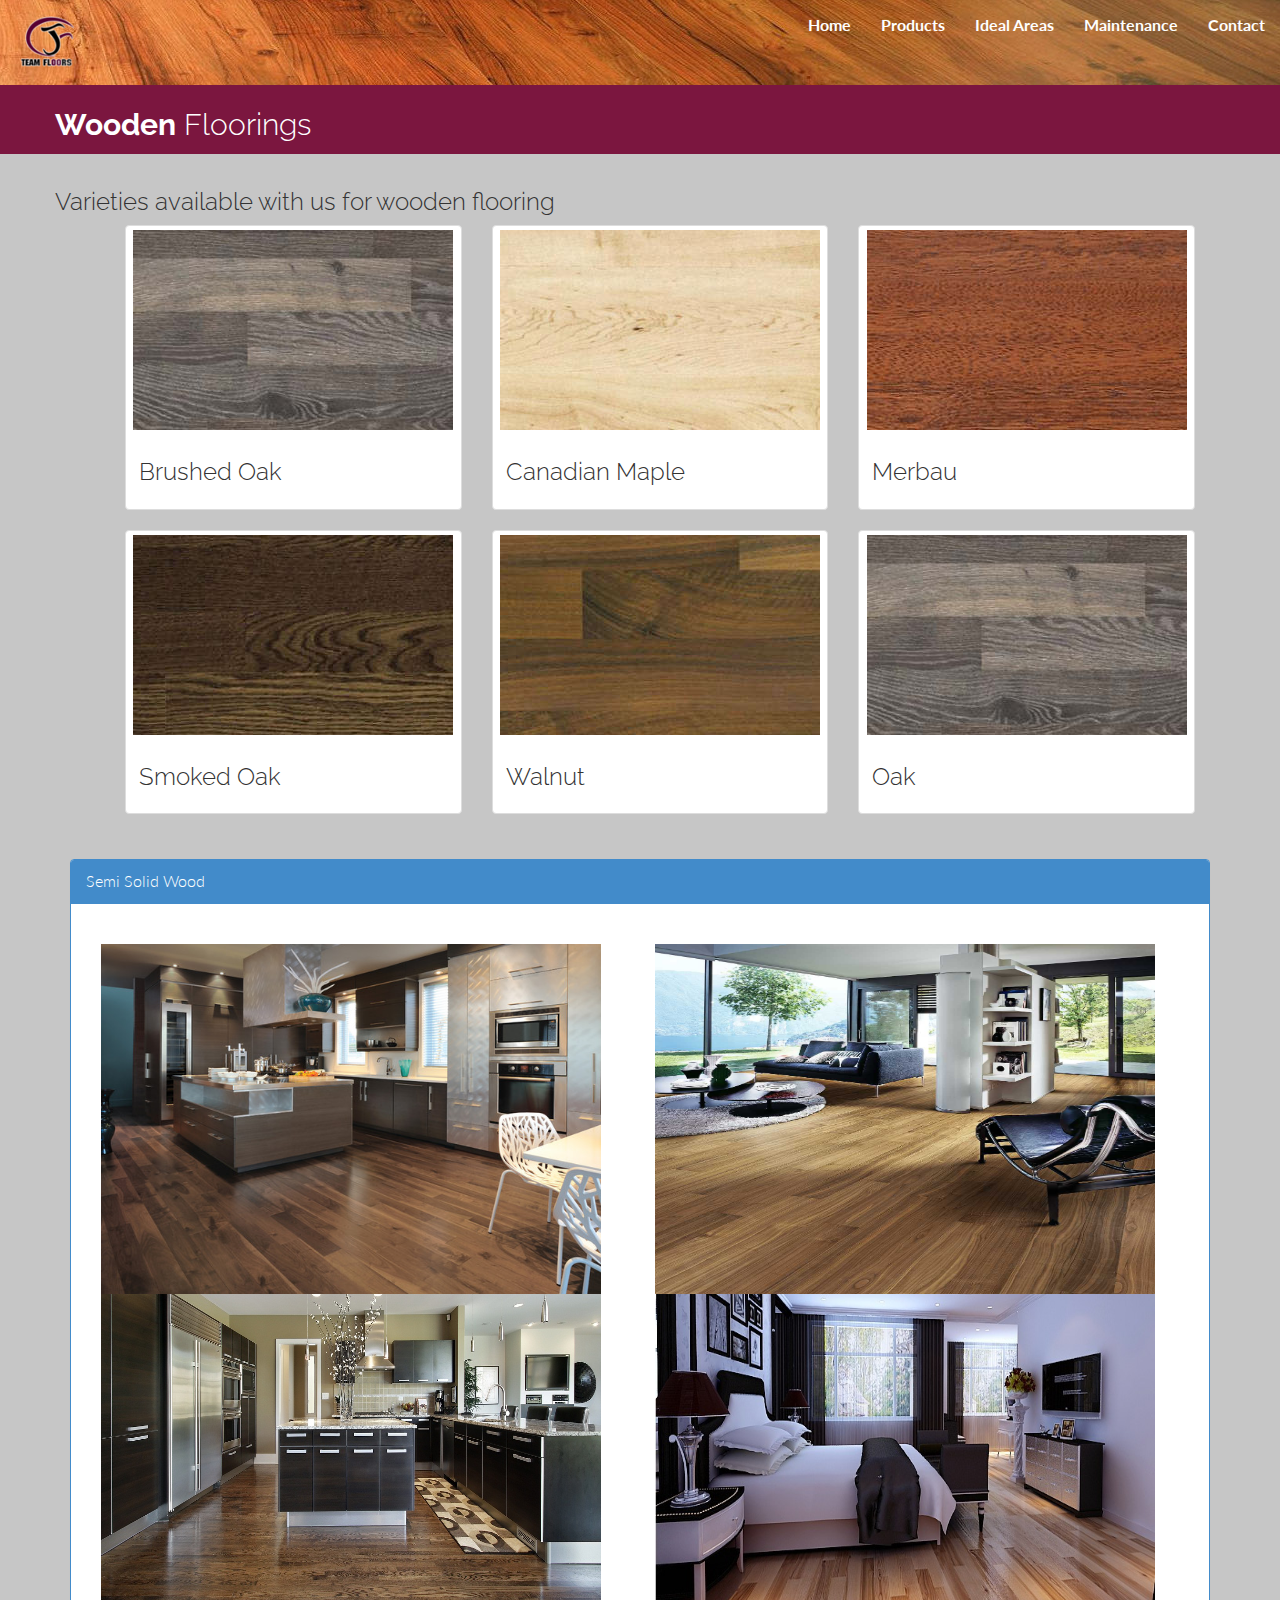
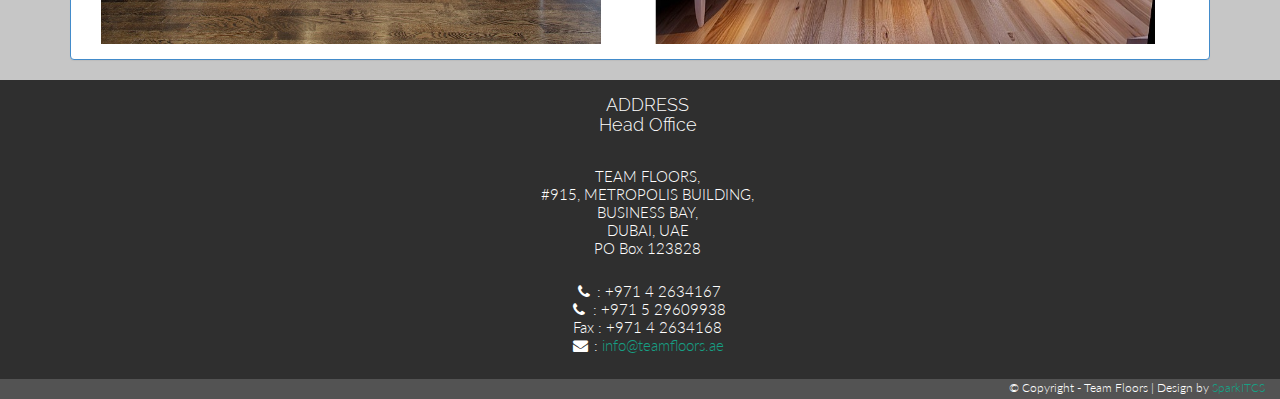
<file: wooden-flooring.html>
<!DOCTYPE html>
<html lang="en">
  <head>
    <meta charset="utf-8">
    <meta http-equiv="X-UA-Compatible" content="IE=edge">
    <meta name="viewport" content="width=device-width, initial-scale=1.0">
    <meta name="description" content="">
    <meta name="author" content="">
    <link rel="shortcut icon" href="assets/ico/favicon.png">

    <title>Team Floors</title>

    <!-- Bootstrap core CSS -->
    <link href="assets/css/bootstrap.css" rel="stylesheet">

    <!-- Custom styles for this template -->
    <link href="assets/css/main.css" rel="stylesheet">

    <link href="assets/css/font-awesome.min.css" rel="stylesheet">

    <link href='http://fonts.googleapis.com/css?family=Lato:300,400,700,300italic,400italic' rel='stylesheet' type='text/css'>
    <link href='http://fonts.googleapis.com/css?family=Raleway:400,300,700' rel='stylesheet' type='text/css'>

    <!-- HTML5 shim and Respond.js IE8 support of HTML5 elements and media queries -->
    <!--[if lt IE 9]>
      <script src="https://oss.maxcdn.com/libs/html5shiv/3.7.0/html5shiv.js"></script>
      <script src="https://oss.maxcdn.com/libs/respond.js/1.3.0/respond.min.js"></script>
    <![endif]-->
    
    <script src="assets/js/modernizr.custom.js"></script>
    
  </head>

  <body style="background-color:#c6c6c6;" class="sparkWoodenFlooringBG123">

	<div style="background-color:gray;" class="sparkBannerWoodenFlooring">
	<nav class="navbar navbar-default" >
	  <div class="container-fluid">
			<!-- Brand and toggle get grouped for better mobile display -->
			<div class="navbar-header">
			  <button type="button" class="navbar-toggle collapsed" data-toggle="collapse" data-target="#bs-example-navbar-collapse-1">
				<span class="sr-only">Toggle navigation</span>
				<span class="icon-bar"></span>
				<span class="icon-bar"></span>
				<span class="icon-bar"></span>
			  </button>
			  <a class="navbar-brand" href="#"><img src="logoSmall.png" /></a>			  
			</div>
			<!-- Collect the nav links, forms, and other content for toggling -->
			<div class="collapse navbar-collapse" id="bs-example-navbar-collapse-1" >
			  <ul class="nav navbar-nav navbar-right">
				<li class=""><a href="index.html" class="menu-color">Home</a></li>
				<li><a href="index.html#products" class="menu-color">Products</a></li>
				<li><a href="ideal.html" class="menu-color">Ideal Areas</a></li>
				<li><a href="maintenance.html" class="menu-color">Maintenance</a></li>
				<li><a href="#cf" class="menu-color">Contact</a></li>
			  </ul>
			</div>  
			
			
		</div>
	</nav>
	</div>
	
	<!-- MAIN PROJECT SECTION -->
	<div id="spSpark" style="margin-top:-20px;background-color:#7b163f;">
		<div class="container">
			<div class="row">
				<h2><b>Wooden</b> Floorings</h2>
			</div><!-- row -->
		</div><!-- /container -->
	</div><!-- /portrwrap -->
	
	<div class="container" style="margin-top:-10px;">
		<div class="row mt">
		<h3>Varieties available with us for wooden flooring</h3>
		<div class="col-lg-12">		
			<ul class="thumbnails">
				<div class="col-md-4">
					<div class="thumbnail">
						<img src="assets/img/wooden-flooring/brushed-oak.jpg" alt="Brushed Oak" class="img-responsive" />
						<div class="caption">
							 <h3>Brushed Oak</h3>													
						</div>
					</div>
				</div>
				<div class="col-md-4">
					<div class="thumbnail">
						<img src="assets/img/wooden-flooring/canadian-maple.jpg" alt="Canadian Maple" class="img-responsive" />
						<div class="caption">
							 <h3>Canadian Maple</h3>														
						</div>
					</div>
				</div>
				<div class="col-md-4">
					<div class="thumbnail">
						<img src="assets/img/wooden-flooring/merbau.jpg" alt="Merbau" class="img-responsive" />
						<div class="caption">
							 <h3>Merbau</h3>							
						</div>
					</div>
				</div>
				<div class="col-md-4">
					<div class="thumbnail">
						<img src="assets/img/wooden-flooring/smoked-oak.jpg" alt="Smoked Oak" class="img-responsive" />
						<div class="caption">
							 <h3>Smoked Oak</h3>
						</div>
					</div>
				</div>
				<div class="col-md-4">
					<div class="thumbnail">
						<img src="assets/img/wooden-flooring/walnut.jpg" alt="Walnut" class="img-responsive" />
						<div class="caption">
							 <h3>Walnut</h3>
						</div>
					</div>
				</div>
				<div class="col-md-4">
					<div class="thumbnail">
						<img src="assets/img/wooden-flooring/brushed-oak.jpg" alt="ALT NAME" class="img-responsive" />
						<div class="caption">
							 <h3>Oak</h3>
						</div>
					</div>
				</div>
			</ul>
		</div>
		</div>
	</div>	

   
	<div class="container sparkWoodenFlooringBG123" id="wooden-flooring">

		<div class="row mt">
			<div class="col-lg-12">							
				<div class="panel panel-primary">
					<div class="panel-heading">Semi Solid Wood</div>
					<div class="panel-body">				
						<p align="center">
							<div class="col-lg-6">
								<img class="img-responsive" src="assets/img/wooden-flooring/semi-soli-wood1.jpg" alt="Spot Theme" style="width:500px; height:350px">
							</div>
							<div class="col-lg-6">
								<img class="img-responsive" src="assets/img/wooden-flooring/semi-soli-wood2.jpg" alt="Spot Theme"  style="width:500px; height:350px">
							</div>
							<br>
							<div class="col-lg-6">
								<img class="img-responsive" src="assets/img/wooden-flooring/semi-soli-wood3.jpg" alt="Spot Theme" style="width:500px; height:350px">
							</div>
							<div class="col-lg-6">
								<img class="img-responsive" src="assets/img/wooden-flooring/semi-soli-wood4.jpg" alt="Spot Theme"  style="width:500px; height:350px">
							</div>							
						</p>						
					</div>
				</div>
			</div>
		</div><!-- row -->
	</div><!-- container -->

	
	<!-- CONTACT FOOTER --->
	<div id="cf">
		<div class="container">
			<div class="row">
				<div class="col-lg-12 centered">
					<h4>ADDRESS<br/>Head Office</h4>
					<br>
					<p>
						TEAM FLOORS,<br/>
						#915, METROPOLIS BUILDING,<br/>
						BUSINESS BAY,<br/>
						DUBAI, UAE<br/>
						PO Box 123828
					</p>
					<p>
						<i class="fa fa-phone fa-fw"></i> : +971 4 2634167<br/>
						<i class="fa fa-phone fa-fw"></i> : +971 5 29609938<br/>
						Fax : +971 4 2634168<br/>
						<i class="fa fa-envelope fa-fw"></i> : <a href="mailto:info@teamfloors.ae">info@teamfloors.ae</a>
					</p>
					<p></p>
				</div><!--col-lg-4-->
				<div class="col-lg-12 text-right" style="background-color:#535353; height:20px; color:#fff; font-size: 12px;">
					&copy; Copyright - Team Floors  |  Design by <a href="http://sparkitcs.com/">SparkITCS</a>
				</div>
			</div><!-- row -->
		</div><!-- container -->
	</div><!-- Contact Footer -->
	

    <!-- Bootstrap core JavaScript
    ================================================== -->
    <!-- Placed at the end of the document so the pages load faster -->
    <script src="https://code.jquery.com/jquery-1.10.2.min.js"></script>
    <script src="assets/js/bootstrap.min.js"></script>
    <script src="assets/js/main.js"></script>
	<script src="assets/js/masonry.pkgd.min.js"></script>
	<script src="assets/js/imagesloaded.js"></script>
    <script src="assets/js/classie.js"></script>
	<script src="assets/js/AnimOnScroll.js"></script>
	<script>
		new AnimOnScroll( document.getElementById( 'process' ), {
			minDuration : 0.4,
			maxDuration : 0.7,
			viewportFactor : 0.2
		} );
	</script>
  </body>
</html>
</file>
<file: assets/css/main.css>
body {
    background-color: #f2f2f2;
    font-family: Lato;
    font-weight: 300;
    font-size: 16px;
    color: #555;
    -webkit-font-smoothing: antialiased;
    -webkit-overflow-scrolling: touch;
}
h1, h2, h3, h4, h5, h6 {
    font-family: Raleway;
    font-weight: 300;
    color: #333;
}
p {
    line-height: 28px;
    margin-bottom: 25px;
    font-size: 18px;
}
.centered {
    text-align: center;
}
.goright {
    text-align: right;
}
.mt {
    padding-top: 25px;
}
a {
    color: #16a085;
    word-wrap: break-word;
    -webkit-transition: color .1s ease-in, background .1s ease-in;
    -moz-transition: color .1s ease-in, background .1s ease-in;
    -ms-transition: color .1s ease-in, background .1s ease-in;
    -o-transition: color .1s ease-in, background .1s ease-in;
    transition: color .1s ease-in, background .1s ease-in;
}
a:hover, a:focus {
    color: #7b7b7b;
    text-decoration: none;
    outline: 0;
}
a:before, a:after {
    -webkit-transition: color .1s ease-in, background .1s ease-in;
    -moz-transition: color .1s ease-in, background .1s ease-in;
    -ms-transition: color .1s ease-in, background .1s ease-in;
    -o-transition: color .1s ease-in, background .1s ease-in;
    transition: color .1s ease-in, background .1s ease-in;
}
hr {
    display: block;
    height: 1px;
    border: 0;
    border-top: 1px solid #ccc;
    margin: 1em 0;
    padding: 0;
}
.btn {
    border-radius: 0;
}
.btn-green {
    color: #fff;
    background-color: #1abc9c;
    border-color: #1abc9c;
    font-weight: 300;
}
.btn-green:hover, .btn-green:focus, .btn-green:active, .btn-green.active, .open .dropdown-toggle.btn-green {
    color: #fff;
    background-color: #16a085;
    border-color: #16a085;
    font-weight: 300;
}
.tm {
    font-size: 14px;
    line-height: 20px;
}
.menu {
    position: fixed;
    right: -200px;
    width: 260px;
    height: 100%;
    top: 0;
    z-index: 10;
    text-align: left;
}
.menu.menu-open {
    right: 0;
}
.menu-wrap {
    position: absolute;
    top: 0;
    left: 60px;
    background: #1a1a1a;
    width: 200px;
    height: 100%}
.menu h1.logo a {
    font-family: Raleway, Helvetica, Arial, sans-serif;
    font-size: 16px;
    font-weight: 800;
    letter-spacing: .15em;
    line-height: 40px;
    text-transform: uppercase;
    color: #fff;
    margin-top: 20px;
}
.menu h1.logo a:hover {
    color: #1abc9c;
}
.menu img.logo {
    margin: 20px 0;
    max-width: 160px;
}
.menu a {
    margin-left: 20px;
    color: gray;
    display: block;
    font-size: 12px;
    font-weight: 700;
    line-height: 40px;
    letter-spacing: .1em;
    text-transform: uppercase;
}
.menu a:hover {
    color: #fff;
}
.menu a:active {
    color: #fff;
}
.menu a>i {
    float: left;
    display: inline-block;
    vertical-align: middle;
    text-align: left;
    width: 25px;
    font-size: 14px;
    line-height: 40px;
    margin: 25px 2px;
}
.menu-close {
    cursor: pointer;
    display: block;
    position: absolute;
    font-size: 14px;
    color: gray;
    width: 40px;
    height: 40px;
    line-height: 40px;
    top: 20px;
    right: 5px;
    -webkit-transition: all .1s ease-in-out;
    -moz-transition: all .1s ease-in-out;
    -ms-transition: all .1s ease-in-out;
    -o-transition: all .1s ease-in-out;
    transition: all .1s ease-in-out;
}
.menu-close:hover {
    color: #fff;
    -webkit-transition: all .1s ease-in-out;
    -moz-transition: all .1s ease-in-out;
    -ms-transition: all .1s ease-in-out;
    -o-transition: all .1s ease-in-out;
    transition: all .1s ease-in-out;
}
.body-push {
    overflow-x: hidden;
    position: relative;
    left: 0;
}
.body-push-toright {
    left: 200px;
}
.body-push-toleft {
    left: -200px;
}
.menu, .body-push {
    -webkit-transition: all .3s ease;
    -moz-transition: all .3s ease;
    -ms-transition: all .3s ease;
    -o-transition: all .3s ease;
    transition: all .3s ease;
}
#menuToggle {
    position: absolute;
    top: 20px;
    left: 0;
    z-index: 11;
    display: block;
    text-align: center;
    font-size: 14px;
    color: #fff;
    width: 40px;
    height: 40px;
    line-height: 40px;
    cursor: pointer;
    background: rgba(0, 0, 0, .25);
    -webkit-transition: all .1s ease-in-out;
    -moz-transition: all .1s ease-in-out;
    -ms-transition: all .1s ease-in-out;
    -o-transition: all .1s ease-in-out;
    transition: all .1s ease-in-out;
}
#menuToggle:hover {
    color: #fff;
    background: rgba(0, 0, 0, .2);
    -webkit-transition: all .1s ease-in-out;
    -moz-transition: all .1s ease-in-out;
    -ms-transition: all .1s ease-in-out;
    -o-transition: all .1s ease-in-out;
    transition: all .1s ease-in-out;
}
#headerwrap {
    background: url(../img/green-bg.jpg) no-repeat center top;
    margin-top: -10px;
    padding-top: 20px;
    text-align: center;
    background-attachment: relative;
    background-position: center center;
    min-height: 750px;
    width: 100%;
    -webkit-background-size: 100%;
    -moz-background-size: 100%;
    -o-background-size: 100%;
    background-size: 100%;
    -webkit-background-size: cover;
    -moz-background-size: cover;
    -o-background-size: cover;
    background-size: cover;
}
#headerwrap h1 {
    margin-top: 130px;
    color: #fff;
    font-size: 140px;
    font-weight: 700;
    letter-spacing: 3px;
}
#headerwrap h2 {
    color: #fff;
    font-size: 50px;
    font-weight: 100;
    letter-spacing: 2px;
}
#headerwrap i {
    font-size: 35px;
    color: #fff;
}
#headerwrap .spacer {
    margin-top: 50px;
}
#mapwrap {
    margin: 0;
    padding: 0;
}
#serviceswrap {
    background: url(../img/services-bg.jpg) no-repeat center top;
    margin-top: -10px;
    padding-top: 20px;
    text-align: center;
    background-attachment: relative;
    background-position: center center;
    min-height: 500px;
    width: 100%;
    -webkit-background-size: 100%;
    -moz-background-size: 100%;
    -o-background-size: 100%;
    background-size: 100%;
    -webkit-background-size: cover;
    -moz-background-size: cover;
    -o-background-size: cover;
    background-size: cover;
}
#serviceswrap h2 {
    color: #fff;
    font-size: 50px;
    font-weight: 400;
    letter-spacing: 2px;
    margin-top: 150px;
}
#aboutwrap {
    background: url(../img/about-bg.jpg) no-repeat center top;
    margin-top: -10px;
    padding-top: 20px;
    text-align: center;
    background-attachment: relative;
    background-position: center center;
    min-height: 500px;
    width: 100%;
    -webkit-background-size: 100%;
    -moz-background-size: 100%;
    -o-background-size: 100%;
    background-size: 100%;
    -webkit-background-size: cover;
    -moz-background-size: cover;
    -o-background-size: cover;
    background-size: cover;
}
#aboutwrap h2 {
    color: #fff;
    font-size: 50px;
    font-weight: 400;
    letter-spacing: 2px;
    margin-top: 150px;
}
#portwrap {
    background: url(../img/portfolio-bg.jpg) no-repeat center top;
    margin-top: -10px;
    padding-top: 20px;
    text-align: center;
    background-attachment: relative;
    background-position: center center;
    min-height: 500px;
    width: 100%;
    -webkit-background-size: 100%;
    -moz-background-size: 100%;
    -o-background-size: 100%;
    background-size: 100%;
    -webkit-background-size: cover;
    -moz-background-size: cover;
    -o-background-size: cover;
    background-size: cover;
}
#portwrap h2 {
    color: #fff;
    font-size: 50px;
    font-weight: 400;
    letter-spacing: 2px;
    margin-top: 150px;
}
#sp {
    background: #2f2f2f;
    padding-top: 35px;
    padding-bottom: 35px;
}
#sp h2 {
    color: #fff;
}
#sp-standout {
    background: url(../img/sp-standout-bg.jpg) no-repeat center top;
    margin-top: -10px;
    padding-top: 20px;
    text-align: center;
    background-attachment: relative;
    background-position: center center;
    min-height: 500px;
    width: 100%;
    -webkit-background-size: 100%;
    -moz-background-size: 100%;
    -o-background-size: 100%;
    background-size: 100%;
    -webkit-background-size: cover;
    -moz-background-size: cover;
    -o-background-size: cover;
    background-size: cover;
}
#portfolio {
    width: 100%}
#services {
    background: #1abc9c;
    margin-top: 25px;
    padding-top: 35px;
    padding-bottom: 35px;
}
#services h3 {
    color: #fff;
}
#services p {
    color: #fff;
}
#services i {
    color: #fff;
    font-size: 35px;
    margin-top: 22px;
}
#lg {
    background: #ebebeb;
    padding-top: 50px;
    padding-bottom: 50px;
    text-align: center;
}
#lg .desc {
    text-align: left;
}
#call {
    background: #2f2f2f;
    padding-top: 35px;
    padding-bottom: 35px;
    text-align: center;
}
#call h3 {
    color: #fff;
}
#call p {
    color: #fff;
}
#sf {
    display: block;
    width: 100%}
#sf .container {
    width: 100%}
#sf .col-lg-4 {
    margin: 0;
    padding: 15px;
}
#sf .lg {
    background-color: #1abc9c;
}
#sf .dg {
    background-color: #16a085;
}
#sf h4 {
    color: #fff;
}
#sf p {
    color: #fff;
}
#sf .ml {
    margin-left: 30px;
}
#sf i {
    font-size: 70px;
    color: #fff;
    text-align: center;
    margin-top: 50px;
    margin-bottom: 50px;
}
#cf {
    background: #2f2f2f;
}
#cf h4 {
    color: #fff;
    margin-left: 15px;
    margin-top: 15px;
}
#cf p {
    color: #fff;
    font-size: 15px;
    line-height: 18px;
    margin-left: 15px;
}
#cf .container {
    width: 100%}
#cf .col-lg-8 {
    margin: 0;
    padding: 0;
}
.process {
    max-width: 69em;
    list-style: none;
    margin: 30px auto;
    padding: 0;
}
.process li {
    display: block;
    float: left;
    padding: 1px;
    width: 100%;
    opacity: 0;
}
.process li.shown, .no-js .process li, .no-cssanimations .process li {
    opacity: 1;
}
.process li a, .process li img {
    outline: 0;
    border: 0;
    display: block;
    max-width: 100%}
.process.effect-2 li.animate {
    -webkit-transform: translateY(200px);
    -moz-transform: translateY(200px);
    transform: translateY(200px);
    -webkit-animation: moveUp .65s ease forwards;
    -moz-animation: moveUp .65s ease forwards;
    animation: moveUp .65s ease forwards;
}
@-webkit-keyframes moveUp {
    to {
    -webkit-transform: translateY(0);
    opacity: 1;
}
}@-moz-keyframes moveUp {
    to {
    -moz-transform: translateY(0);
    opacity: 1;
}
}@keyframes moveUp {
    to {
    transform: translateY(0);
    opacity: 1;
}
}#chartwrap {
    width: 100%}
#chartwrap .container {
    margin-left: 0;
    padding-left: 0;
}
#chartwrap h1, #chartwrap p {
    margin-left: 10px;
}
.cardinfo {
    background: #fff;
    padding: 15px;
    margin: 2px;
    text-align: left;
}
.cardinfo i {
    font-size: 18px;
    padding-right: 20px;
}
.grid {
    max-width: 69em;
    list-style: none;
    margin: 30px auto;
    padding: 0;
}
.grid li {
    display: block;
    float: left;
    padding: 7px;
    width: 33%;
    opacity: 0;
}
.grid li.shown, .no-js .grid li, .no-cssanimations .grid li {
    opacity: 1;
}
.grid li a, .grid li img {
    outline: 0;
    border: 0;
    display: block;
    max-width: 100%}
.grid img {
    opacity: .7;
}
.grid img:hover {
    opacity: 1;
}
.grid.effect-2 li.animate {
    -webkit-transform: translateY(200px);
    -moz-transform: translateY(200px);
    transform: translateY(200px);
    -webkit-animation: moveUp .65s ease forwards;
    -moz-animation: moveUp .65s ease forwards;
    animation: moveUp .65s ease forwards;
}
@-webkit-keyframes moveUp {
    to {
    -webkit-transform: translateY(0);
    opacity: 1;
}
}@-moz-keyframes moveUp {
    to {
    -moz-transform: translateY(0);
    opacity: 1;
}
}@keyframes moveUp {
    to {
    transform: translateY(0);
    opacity: 1;
}
}

.navbar-default{
	background-color:transparent !important;
	border:0;
}

.menu-color {
	color:white !important;
	font-weight: bold;
	
}

#spSpark {
    background: #2f2f2f;
    padding-top: 3px;
    padding-bottom: 3px;
}
#spSpark h2 {
    color: #fff;
}

#sparkWoodenCore {
    background: url(../img/woodcore-bg.jpg) no-repeat center top;
    margin-top: -10px;
    padding-top: 20px;
    text-align: center;
    background-attachment: relative;
    background-position: center center;
    min-height: 500px;
    width: 100%;
    -webkit-background-size: 100%;
    -moz-background-size: 100%;
    -o-background-size: 100%;
    background-size: 100%;
    -webkit-background-size: cover;
    -moz-background-size: cover;
    -o-background-size: cover;
    background-size: cover;
}
#sparkWoodenCore h2 {
    color: #fff;
    font-size: 50px;
    font-weight: 400;
    letter-spacing: 2px;
    margin-top: 150px;
}

#sparkCementCore {
    background: url(../img/cementcore-bg.jpg) no-repeat center top;
    margin-top: -10px;
    padding-top: 20px;
    text-align: center;
    background-attachment: relative;
    background-position: center center;
    min-height: 500px;
    width: 100%;
    -webkit-background-size: 100%;
    -moz-background-size: 100%;
    -o-background-size: 100%;
    background-size: 100%;
    -webkit-background-size: cover;
    -moz-background-size: cover;
    -o-background-size: cover;
    background-size: cover;
}
#sparkCementCore h2 {
    color: #fff;
    font-size: 50px;
    font-weight: 400;
    letter-spacing: 2px;
    margin-top: 150px;
}

#sparkCalSulphate {
    background: url(../img/calSulphate-bg.jpg) no-repeat center top;
    margin-top: -10px;
    padding-top: 20px;
    text-align: center;
    background-attachment: relative;
    background-position: center center;
    min-height: 500px;
    width: 100%;
    -webkit-background-size: 100%;
    -moz-background-size: 100%;
    -o-background-size: 100%;
    background-size: 100%;
    -webkit-background-size: cover;
    -moz-background-size: cover;
    -o-background-size: cover;
    background-size: cover;
}
#sparkCalSulphate h2 {
    color: #fff;
    font-size: 50px;
    font-weight: 400;
    letter-spacing: 2px;
    margin-top: 150px;
}

#sparkSteelPerforated {
    background: url(../img/steelPerforated-bg.jpg) no-repeat center top;
    margin-top: -10px;
    padding-top: 20px;
    text-align: center;
    background-attachment: relative;
    background-position: center center;
    min-height: 500px;
    width: 100%;
    -webkit-background-size: 100%;
    -moz-background-size: 100%;
    -o-background-size: 100%;
    background-size: 100%;
    -webkit-background-size: cover;
    -moz-background-size: cover;
    -o-background-size: cover;
    background-size: cover;
}
#sparkSteelPerforated h2 {
    color: #fff;
    font-size: 50px;
    font-weight: 400;
    letter-spacing: 2px;
    margin-top: 150px;
}

#sparkSportsBg {
    background: url(../img/sports-bg.jpg) no-repeat center top;
    margin-top: -10px;
    padding-top: 20px;
    text-align: center;
    background-attachment: relative;
    background-position: center center;
    min-height: 500px;
    width: 100%;
    -webkit-background-size: 100%;
    -moz-background-size: 100%;
    -o-background-size: 100%;
    background-size: 100%;
    -webkit-background-size: cover;
    -moz-background-size: cover;
    -o-background-size: cover;
    background-size: cover;
}
#sparkSportsBg h2 {
    color: #fff;
    font-size: 50px;
    font-weight: 400;
    letter-spacing: 2px;
    margin-top: 150px;
}
#sparkSportsBgOne {
    background: url(../img/sports-bg1.jpg) no-repeat center top;
    margin-top: -10px;
    padding-top: 20px;
    text-align: center;
    background-attachment: relative;
    background-position: center center;
    min-height: 500px;
    width: 100%;
    -webkit-background-size: 100%;
    -moz-background-size: 100%;
    -o-background-size: 100%;
    background-size: 100%;
    -webkit-background-size: cover;
    -moz-background-size: cover;
    -o-background-size: cover;
    background-size: cover;
}
#sparkSportsBgOne h3 {
    color: #fff;
    font-size: 50px;
    font-weight: 400;
    letter-spacing: 2px;
    margin-top: 150px;
}

.sparkBanner {
    background: url(../img/bgm.jpg) no-repeat center top;
}

.sparkBannerWoodenFlooring {
    background: url(../img/bgmWoodenFlooring.jpg) no-repeat center top;
}

.sparkBannerWoodCore {
    background: url(../img/bgmWoodCore.jpg) no-repeat center top;
}

.sparkBannerCementCore {
    background: url(../img/bgmCementCore.jpg) no-repeat center top;
}

.sparkBannerCalSul {
    background: url(../img/bgmCalSul.jpg) no-repeat center top;
}

.sparkBannerSteelPerforated {
    background: url(../img/bgmSteelPerforated.jpg) no-repeat center top;
}

.sparkBannerHugo {
    background: url(../img/bgmHugo.jpg) no-repeat center top;
}

.sparkBannerSports {
    background: url(../img/bgmSports.jpg) no-repeat center top;
}

.sparkBannerKrono {
    background: url(../img/bgmKrono.jpg) no-repeat center top;
}

.sparkBannerPedestal {
    background: url(../img/bgmPedestal.jpg) no-repeat center top;
}

.sparkBannerLeor {
    background: url(../img/bgmLeor.jpg) no-repeat center top;
}

.sparkCarouselText {
    color: #fff;
    font-size: 50px;
    font-weight: 400;
    letter-spacing: 2px;
    margin-top: 150px;
}


.sparkWoodenFlooringBG {
    background: url(../img/bgmWoodenFlooring.jpg) center top;
}
</file>
